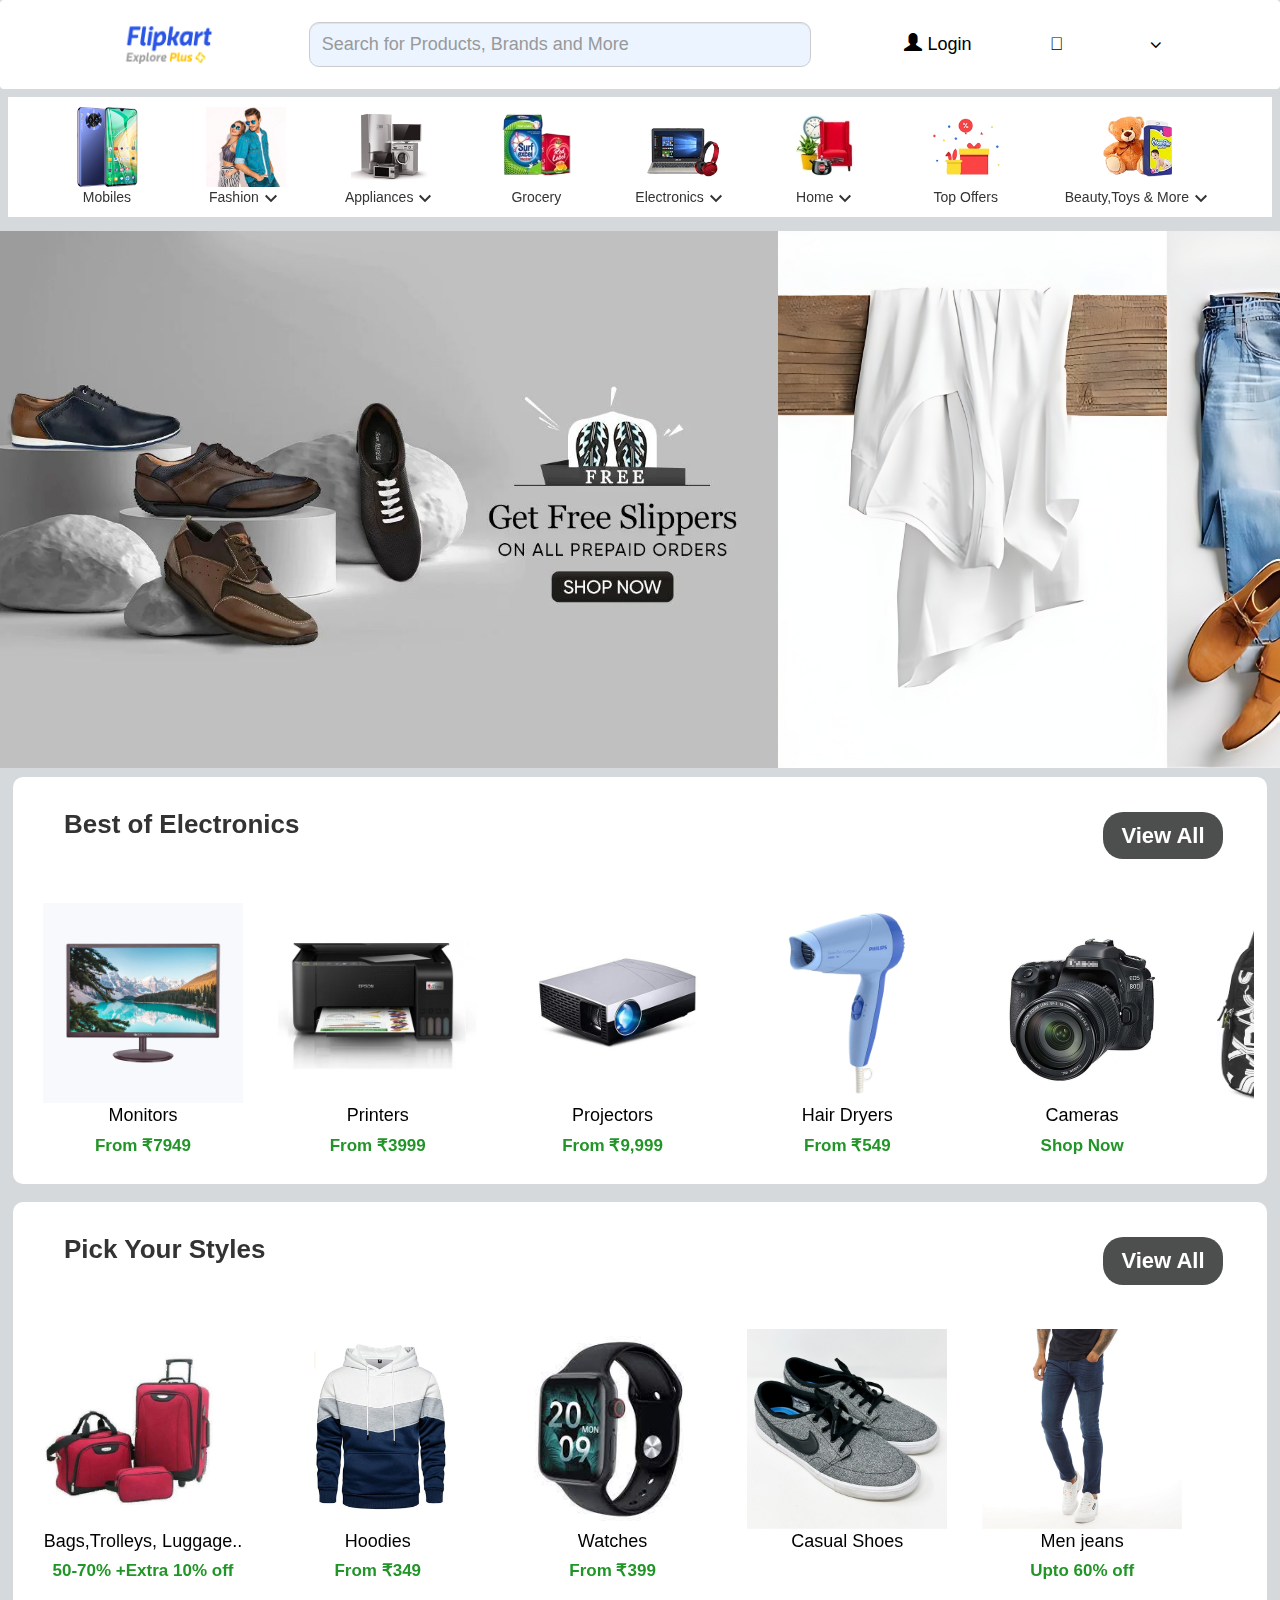
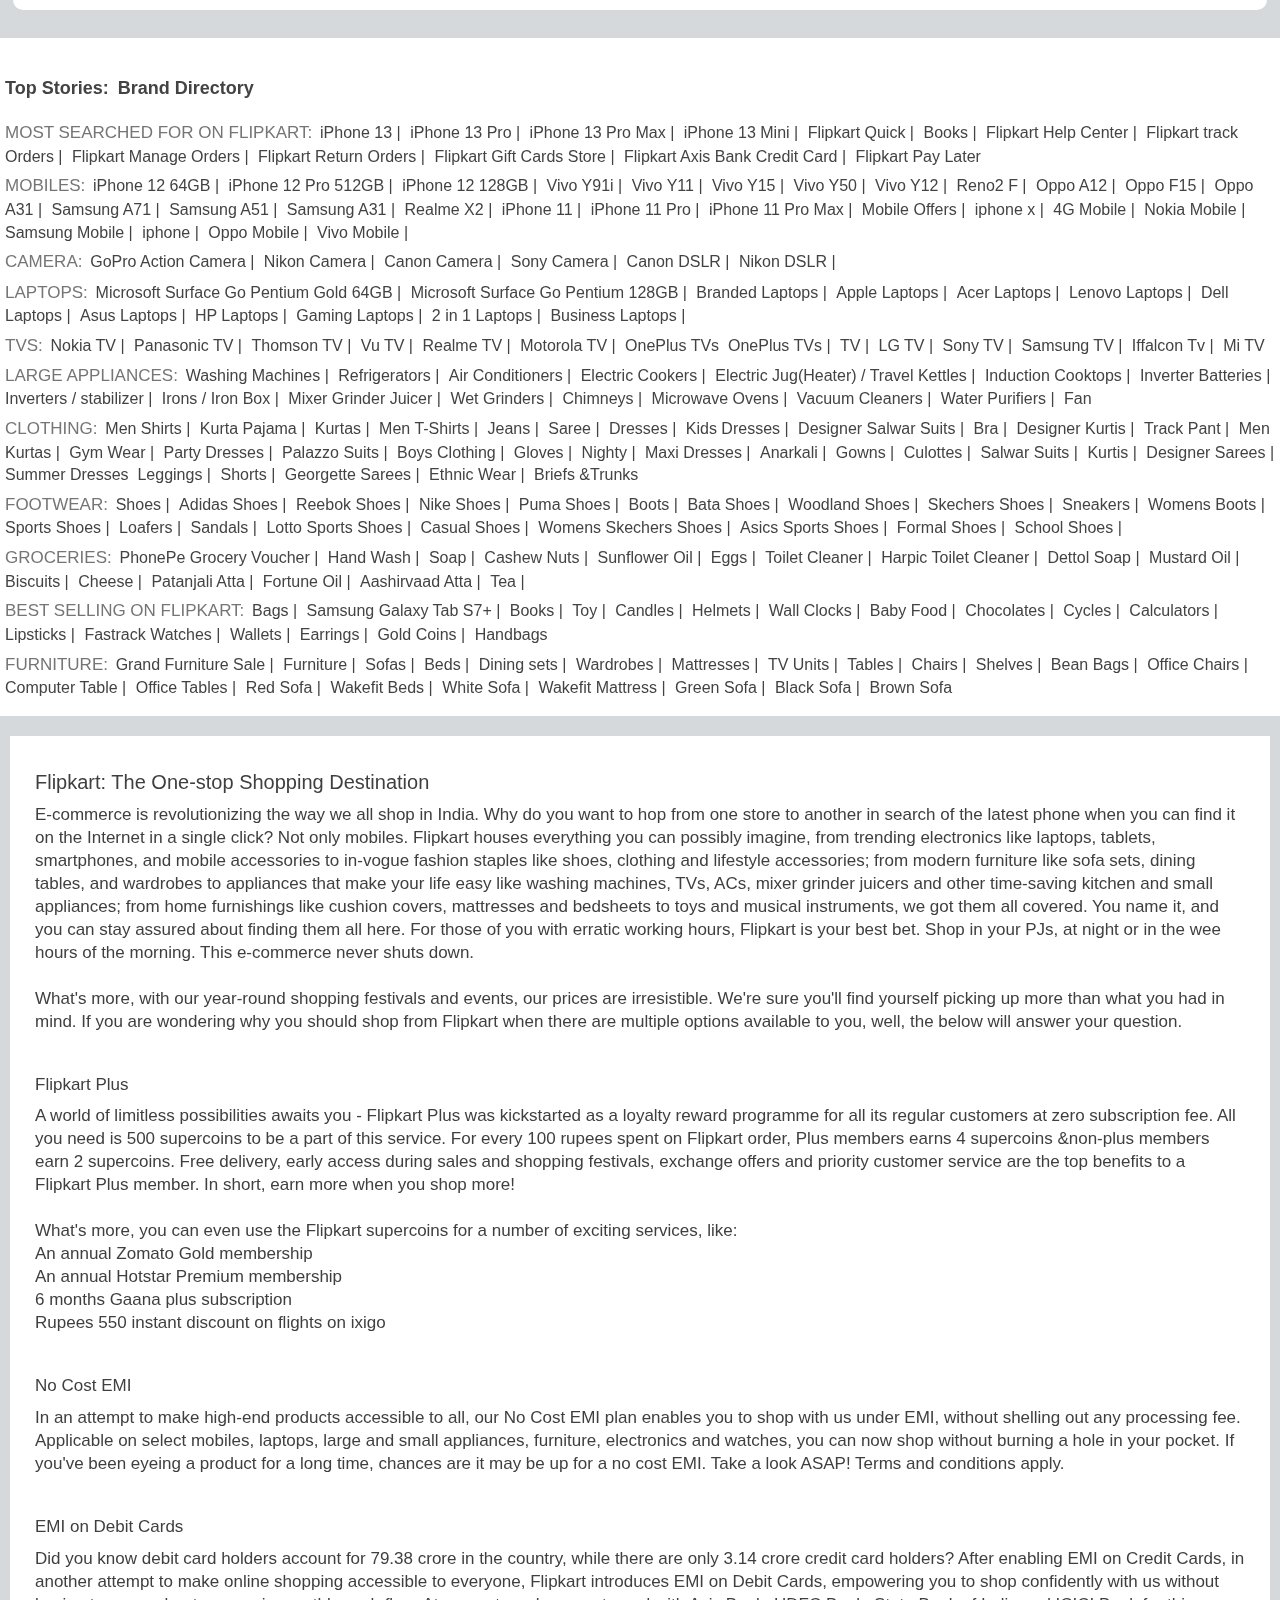
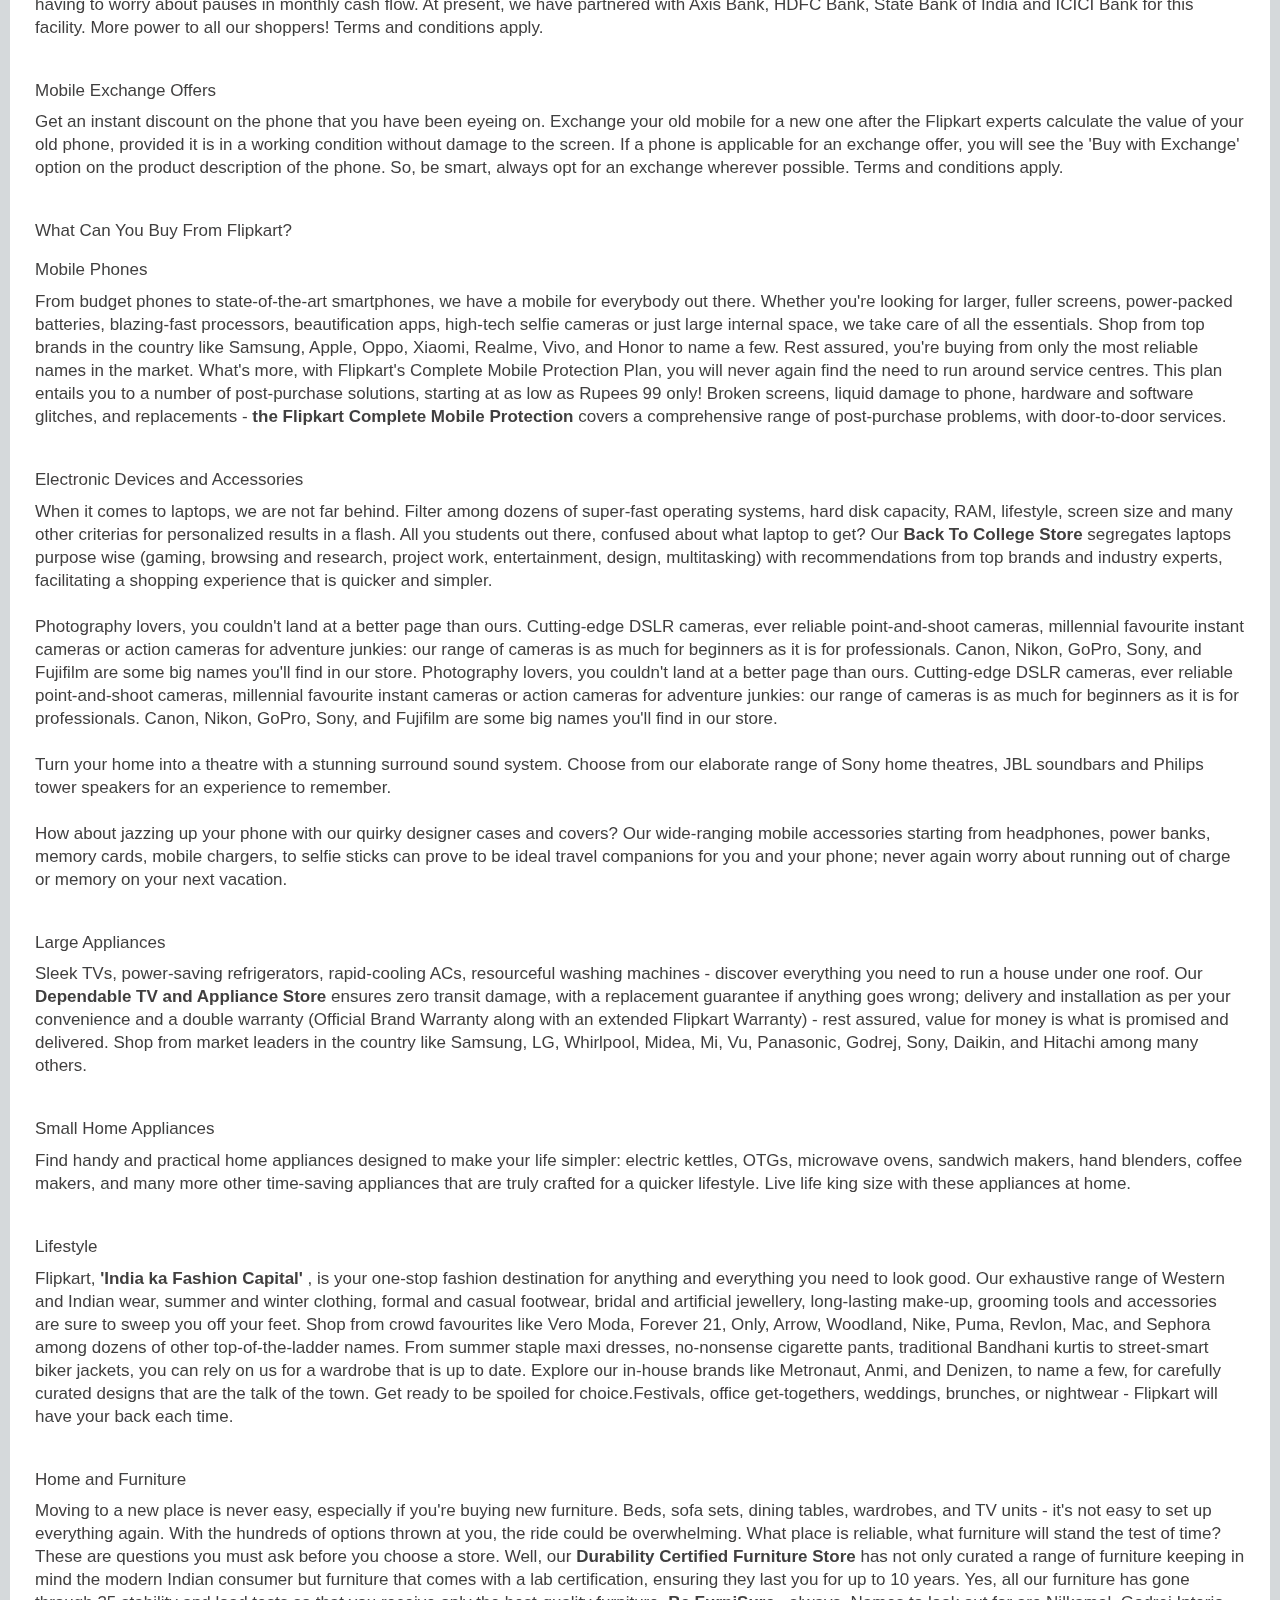
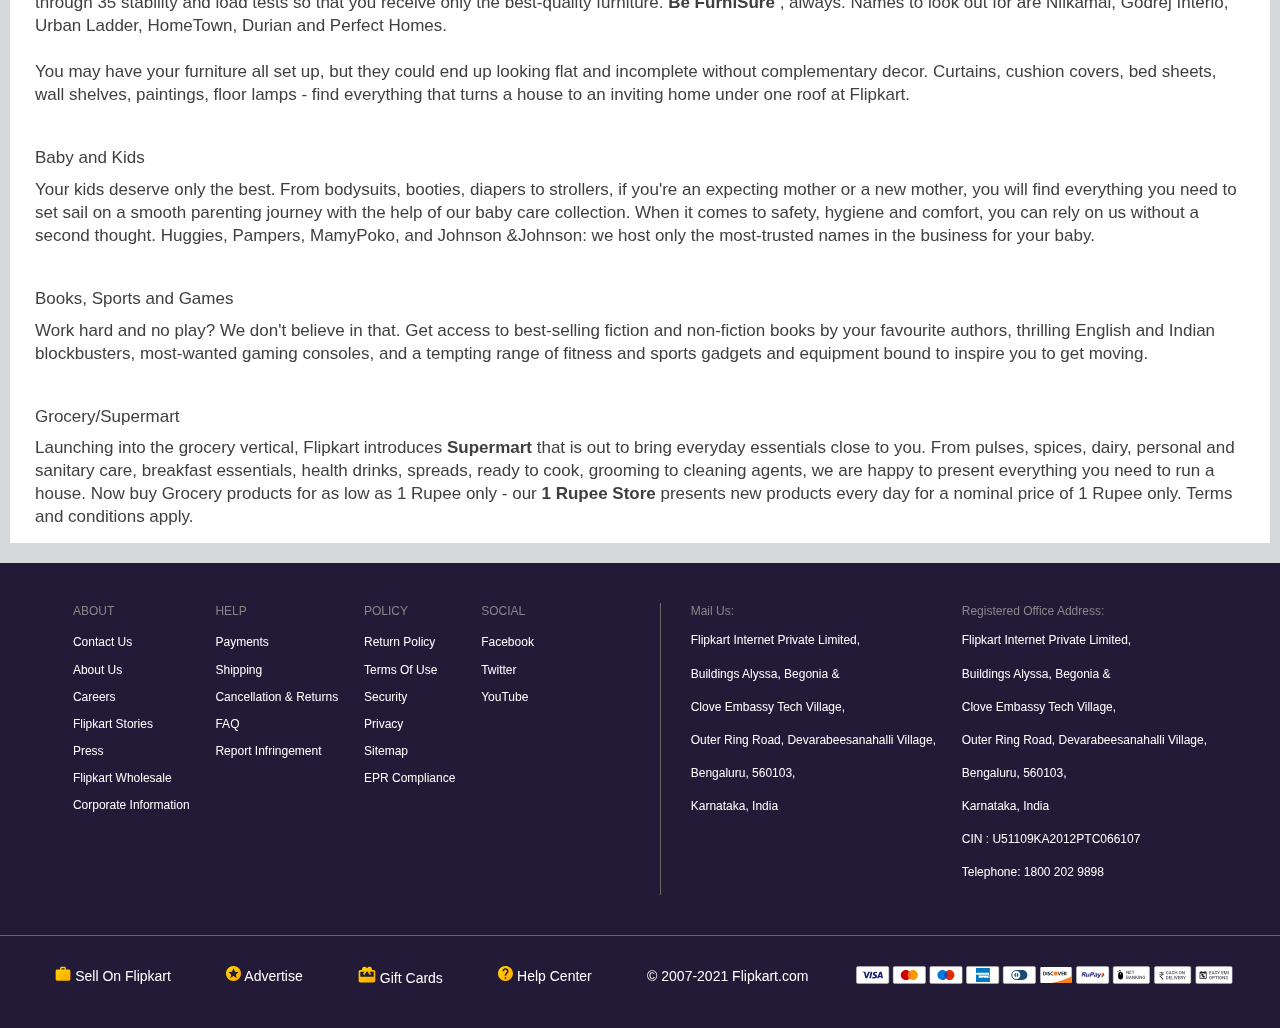
<file: Flipkart_clone_f/index.html>
<!DOCTYPE html>
<html lang="en">
<head>
    <meta charset="UTF-8">
    <meta http-equiv="X-UA-Compatible" content="IE=edge">
    <meta name="viewport" content="width=device-width, initial-scale=1.0">
    <link rel="stylesheet" href="https://cdnjs.cloudflare.com/ajax/libs/font-awesome/4.7.0/css/font-awesome.min.css">
    <link href="https://fonts.googleapis.com/icon?family=Material+Icons" rel="stylesheet">
    <link rel="preconnect" href="https://fonts.googleapis.com">
    <link rel="preconnect" href="https://fonts.gstatic.com" crossorigin>
    <link href="https://fonts.googleapis.com/css2?family=PT+Sans&display=swap" rel="stylesheet">
    <link rel="shortcut icon" href="https://static-assets-web.flixcart.com/batman-returns/batman-returns/p/images/logo_lite-cbb357.png" type="image/x-icon">
    <link rel="stylesheet" href="https://use.fontawesome.com/releases/v5.13.0/css/all.css" integrity="sha384-Bfad6CLCknfcloXFOyFnlgtENryhrpZCe29RTifKEixXQZ38WheV+i/6YWSzkz3V" crossorigin="anonymous" />
        <link rel="stylesheet" href="https://maxcdn.bootstrapcdn.com/bootstrap/3.4.1/css/bootstrap.min.css">
        <script src="https://ajax.googleapis.com/ajax/libs/jquery/3.7.1/jquery.min.js"></script>
        <script src="https://maxcdn.bootstrapcdn.com/bootstrap/3.4.1/js/bootstrap.min.js"></script>
    <link rel="stylesheet" href="css/navgtn.css">
    <link rel="stylesheet" href="css/menu.css">
    <link rel="stylesheet" href="css/slider.css">
    <link rel="stylesheet" href="css/content.css">
    <link rel="stylesheet" href="css/footer.css">
   
    <title>Online Shopping Site for Mobiles, Electronics, Fumiture, Grocery, Lifestyle, Books & More. Best Offers!</title>
</head>

<body>

    <nav>
        <div class="navbar" style="background-color: white;">
            <div class="logo">
                <img src="imgs/logo-main.png" alt="img" style="height: 50px; width: 97px;">
            </div>
            <div class="col-sm-5">
            <input type="text" class="form-control" list="datalistOptions" id="exampleDataLis" placeholder="Search for Products, Brands and More" style="background-color: rgba(113, 175, 255, 0.14); font-size: 18px; font-family:Arial, Helvetica, sans-serif; border-radius: 10px; height: 45px; "> 
                <datalist id="datalistOptions">
                    <option>T-Shirts</option>
                    <option value="smartphones"><a href="#phn"></a></option>
                    <option value="Bags"><a href="#bgs"></a></option>
                    <option value="Samsung"><a href="#smg"></a></option>
                    <option value="Leptop"><a href="#lpt"></a></option>
                </datalist>
            </div>
            <form action="login-signup.html">
              <button id="Login" class="login">
                <span class="glyphicon glyphicon-user"></span> Login
              </button>
            </form>
              <button id="Login" type="button" class="login"><span class="fas fa-shopping-cart" style="color: black;"></span></button>
            <div class="more">
                <button id="Login" type="button" class="login"><span class="fa fa-angle-down" style="color: black;"></span></button>
                <ul class="dropdown1">
                    <li><i class="material-icons">notifications</i>Notification Preference</li>
                    <li><i class="material-icons">attach_money</i>Sell on Flipkart</li>
                    <li><i class="material-icons">live_help</i>24/7 Customer Care</li>
                    <li><i class="material-icons">call_made</i>Advertise</li>
                    <li><i class="material-icons">file_download</i>Download App</li>
                </ul>
            </div> 
            

        </div>
    </nav>

<div class="linkmenu">
    
    <div class="mobiles">
        <img src="imgs/mobile.jpg" alt="Mobile  Pic">
        <p>Mobiles</p>
    </div>
    <div class="fashion">
        <div>
            <img src="imgs/fashion.jpg" alt="Clothes Pic">
        </div>
        <div class="dropdown-title">
            <div>
                <p>Fashion</p>
            </div>
            <div>
                <i class="material-icons icon2">keyboard_arrow_down</i>
            </div>
        </div>
        <div>
            <ul class="dropdown2">
                <li>Men's Top Wear</li>
                <li>Men's Botton Wear</li>
                <li>Women Ethnic</li>
                <li>Women Western</li>
            </ul>
        </div>
    </div>
    <div class="appliances">
        <div>
            <img src="imgs/appliances.jpg" alt="TV Pic">
        </div>
        <div class="dropdown-title">
            <div>
                <p>Appliances</p>
            </div>
            <div>
                <i class="material-icons">keyboard_arrow_down</i>
            </div>
        </div>
        <div>
            <ul class="dropdown5">
                <li>Televisions</li>
                <li>Washing Machines</li>
                <li>Airconditioners</li>
                <li>Refrigertaors</li>
            </ul>
        </div>
    </div>
    
    <div class="grocery">
        <img src="imgs/grocery.webp" alt="Detergent Pic">
        <p>Grocery</p>
    </div>
    <div class="electronics">
        <div>
            <img src="imgs/laptop.webp" alt="Laptop Pic">
        </div>
        <div class="dropdown-title">
            <div>
                <p>Electronics</p>
            </div>
            <div>
                <i class="material-icons">keyboard_arrow_down</i>
            </div>
        </div>
        <div>
            <ul class="dropdown3">
                <li>Audio</li>
                <li>Camera & Accessories</li>
                <li>Laptop & Desktops</li>
                <li>Gaming</li>
            </ul>
        </div>
    </div>
    <div class="home">
        <div>
            <img src="imgs/home.webp" alt="Sofa Pic">
        </div>
        <div class="dropdown-title">
            <div>
                <p>Home</p>
            </div>
            <div>
                <i class="material-icons">keyboard_arrow_down</i>
            </div>
        </div>
        <div>
            <ul class="dropdown4">
                <li>Home Furnishing</li>
                <li>Living Room</li>
                <li>Kitchen & Dining</li>
                <li>Home Decor</li>
            </ul>
        </div>
    </div>
    <div class="offers">
        <img src="imgs/top offers.webp" alt="Top Offers">
        <p>Top Offers</p>
    </div>
    <div class="toys">
        <div>
            <img src="imgs/toys.webp" alt="Toy Pic">
        </div>
        <div class="dropdown-title">
            <div>
                <p>Beauty,Toys & More</p>
            </div>
            <div>
                <i class="material-icons">keyboard_arrow_down</i>
            </div>
        </div>
        <div>
            <ul class="dropdown6">
                <li>Beauty & Personal Care</li>
                <li>Foods & Drinks</li>
                <li>Nutrition & Health Care</li>
                <li>Baby Care</li>
            </ul>
        </div>
    </div>
</div>

<div class="slider-container">
    <div class="slider">

    <img src="imgs/s2.jpg" alt="Image 1">     
    <img src="imgs/s3.jpg" alt="Image 2">      
    <img src="imgs/s4.jpg" alt="Image 3">      
    <img src="imgs/s5.jpg" alt="Image 4">
    <img src="imgs/s1.jpg" alt="Image 5">
    </div>

</div>

<div class="content">
    <div class="contenthead">
        <div class="contenthead">   
          <div>Best of Electronics</div>            
        </div>
        <a href="https://tinyurl.com/3jh6xujd" target="_blank" >
        <div class="viewallbtn">
            <button class="viewbtn">View All</button>
        </div>
        </a>
    </div>
<div class="offerrow">
    <div class="offerimg1">
        <a href="https://www.flipkart.com/search?q=monitor&otracker=search&otracker1=search&marketplace=FLIPKART&as-show=on&as=off" target="_blank" >
        <img src="imgs/monitors.jpg" alt="Product 2">
        <div class="offerimg-subtxt1">Monitors</div>
        <div class="offerimg-subtxt2">From ₹7949</div>
        </a>
    </div>
<div class="offerimg2">
    <a href="https://www.flipkart.com/search?q=printers&otracker=search&otracker1=search&marketplace=FLIPKART&as-show=off&as=off" target="_blank" >
    <img src="imgs/printers.webp" alt="Product 1">
    <div class="offerimg-subtxt1">Printers</div>
    <div class="offerimg-subtxt2">From ₹3999</div>
  </a>
</div>
<div class="offerimg3">
    <a href="https://www.flipkart.com/search?q=Projectors&otracker=search&otracker1=search&marketplace=FLIPKART&as-show=on&as=off" target="_blank" >
    <img src="imgs/projectors.jpg" alt="Product 5">
    <div class="offerimg-subtxt1">Projectors</div>
    <div class="offerimg-subtxt2">From ₹9,999</div>
    </a>
</div>
<div class="offerimg4">
    <a href="https://www.flipkart.com/search?q=Hair%20Dryers&otracker=search&otracker1=search&marketplace=FLIPKART&as-show=on&as=off" target="_blank" >
    <img src="imgs/hairdryers.png" alt="Product 6">
    <div class="offerimg-subtxt1">Hair Dryers</div>
    <div class="offerimg-subtxt2">From ₹549</div>
    </a>
</div>

<div class="offerimg5">
    <a href="https://www.flipkart.com/search?q=camara&otracker=search&otracker1=search&marketplace=FLIPKART&as-show=on&as=off" target="_blank" >
    <img src="imgs/cameras.webp" alt="Product 3">
    <div class="offerimg-subtxt1">Cameras</div>
    <div class="offerimg-subtxt2">Shop Now</div>
    </a>
</div>
<div class="offerimg6">
    <a href="https://www.flipkart.com/search?q=bags&otracker=search&otracker1=search&marketplace=FLIPKART&as-show=on&as=off" target="_blank" >
    <img src="imgs/bag2.webp" alt="Product 8">
    <div class="offerimg-subtxt1">bags</div>
    <div class="offerimg-subtxt2">from ₹599</div> 
    </a> 
</div>
<div class="offerimg7">
    <a href="https://www.flipkart.com/search?q=Best%20of%20Trimmers&otracker=search&otracker1=search&marketplace=FLIPKART&as-show=on&as=off" target="_blank" >
    <img src="imgs/shavers.jpg" alt="Product 4">
    <div class="offerimg-subtxt1">Best of Trimmers</div>
    <div class="offerimg-subtxt2">From ₹1649</div>
    </a>
</div>
</div>
</div>

<div class="content">
    <div class="contenthead">
        <div class="contenthead">
            <div id="box"> Pick Your Styles</div>
        </div>
            <a href="https://tinyurl.com/cv375nys" target="_blank" >
            <div class="viewallbtn">
                <button class="viewbtn">View All</button>
            </div>
            </a>
        </div>
<div class="offerrow">
<div class="offerimg1">
    <a href="https://www.flipkart.com/search?q=Bags%2CTrolleys%2C%20Luggage..&otracker=search&otracker1=search&marketplace=FLIPKART&as-show=off&as=off" target="_blank" >
    <img src="imgs/trolley.jpg" alt="Product 1">
    <div class="offerimg-subtxt1">Bags,Trolleys, Luggage..</div>
    <div class="offerimg-subtxt2">50-70% +Extra 10% off</div>
    </a>
</div>
<div class="offerimg2">
    <a href="https://www.flipkart.com/search?q=Hoodies&otracker=search&otracker1=search&marketplace=FLIPKART&as-show=on&as=off" target="_blank" >
    <img src="imgs/Sweatshirts.jpg" alt="Product 2">
    <div class="offerimg-subtxt1">Hoodies</div>
    <div class="offerimg-subtxt2">From ₹349</div>
    </a>
</div>
<div class="offerimg5">
    <a href="https://www.flipkart.com/search?q=Watches&otracker=search&otracker1=search&marketplace=FLIPKART&as-show=on&as=off" target="_blank" >
    <img src="imgs/Watches.jpeg" alt="Product 5">
    <div class="offerimg-subtxt1">Watches</div>
    <div class="offerimg-subtxt2">From ₹399</div>
    </a>
</div>
<div class="offerimg3">
    <a href="https://www.flipkart.com/search?q=Casual%20Shoes&otracker=search&otracker1=search&marketplace=FLIPKART&as-show=on&as=off" target="_blank" >
    <img src="imgs/casual shoes.jpg" alt="Product 3">
    <div class="offerimg-subtxt1">Casual Shoes</div>
    </a>
    
</div>
<div class="offerimg4">
    <a href="https://www.flipkart.com/search?q=Men%20jeans&otracker=search&otracker1=search&marketplace=FLIPKART&as-show=on&as=off" target="_blank" >
    <img src="imgs/Men jeans.jpg" alt="Product 4">
    <div class="offerimg-subtxt1">Men jeans</div>
    <div class="offerimg-subtxt2">Upto 60% off</div>
    </a>
</div>

</div>
</div>

 <div>
    <div class="main-bottom">
        <div class="row">
            <div class="bottom-box">
                <div class="stories">
                    <span>Top Stories:</span>
                    <a class="brands" href="">Brand Directory</a>
                </div>
                <div class="Items">
                    <span class="item-type">Most searched for on Flipkart: </span>
                    <a class="single-items" href="">iPhone 13 | </a>
                    <a class="single-items" href="">iPhone 13 Pro | </a>
                    <a class="single-items" href="">iPhone 13 Pro Max | </a>
                    <a class="single-items" href="">iPhone 13 Mini | </a>
                    <a class="single-items" href="">Flipkart Quick | </a>
                    <a class="single-items" href="">Books | </a>
                    <a class="single-items" href="">Flipkart Help Center | </a>
                    <a class="single-items" href="">Flipkart track Orders | </a>
                    <a class="single-items" href="">Flipkart Manage Orders | </a>
                    <a class="single-items" href="">Flipkart Return Orders | </a>
                    <a class="single-items" href="">Flipkart Gift Cards Store | </a>
                    <a class="single-items" href="">Flipkart Axis Bank Credit Card | </a>
                    <a class="single-items" href="">Flipkart Pay Later</a>
                </div>
                <div class="Items">
                    <span class="item-type">Mobiles: </span>
                    <a class="single-items" href="">iPhone 12 64GB | </a>
                    <a class="single-items" href="">iPhone 12 Pro 512GB | </a>
                    <a class="single-items" href="">iPhone 12 128GB | </a>
                    <a class="single-items" href="">Vivo Y91i | </a>
                    <a class="single-items" href="">Vivo Y11 | </a>
                    <a class="single-items" href="">Vivo Y15 | </a>
                    <a class="single-items" href="">Vivo Y50 | </a>
                    <a class="single-items" href="">Vivo Y12 | </a>
                    <a class="single-items" href="">Reno2 F | </a>
                    <a class="single-items" href="">Oppo A12 | </a>
                    <a class="single-items" href="">Oppo F15 | </a>
                    <a class="single-items" href="">Oppo A31 | </a>
                    <a class="single-items" href="">Samsung A71 | </a>
                    <a class="single-items" href="">Samsung A51 | </a>
                    <a class="single-items" href="">Samsung A31 | </a>
                    <a class="single-items" href="">Realme X2 | </a>
                    <a class="single-items" href="">iPhone 11 | </a>
                    <a class="single-items" href="">iPhone 11 Pro | </a>
                    <a class="single-items" href="">iPhone 11 Pro Max | </a>
                    <a class="single-items" href="">Mobile Offers | </a>
                    <a class="single-items" href="">iphone x | </a>
                    <a class="single-items" href="">4G Mobile | </a>
                    <a class="single-items" href="">Nokia Mobile | </a>
                    <a class="single-items" href="">Samsung Mobile | </a>
                    <a class="single-items" href="">iphone | </a>
                    <a class="single-items" href="">Oppo Mobile | </a>
                    <a class="single-items" href="">Vivo Mobile | </a>
                </div>
                <div class="Items">
                    <span class="item-type">Camera: </span>
                    <a class="single-items" href="">GoPro Action Camera | </a>
                    <a class="single-items" href="">Nikon Camera | </a>
                    <a class="single-items" href="">Canon Camera | </a>
                    <a class="single-items" href="">Sony Camera | </a>
                    <a class="single-items" href="">Canon DSLR | </a>
                    <a class="single-items" href="">Nikon DSLR | </a>
                </div>
                <div class="Items">
                    <span class="item-type">Laptops: </span>
                    <a class="single-items" href="">Microsoft Surface Go Pentium Gold 64GB | </a>
                    <a class="single-items" href="">Microsoft Surface Go Pentium 128GB | </a>
                    <a class="single-items" href="">Branded Laptops | </a>
                    <a class="single-items" href="">Apple Laptops | </a>
                    <a class="single-items" href="">Acer Laptops | </a>
                    <a class="single-items" href="">Lenovo Laptops | </a>
                    <a class="single-items" href="">Dell Laptops | </a>
                    <a class="single-items" href="">Asus Laptops | </a>
                    <a class="single-items" href="">HP Laptops | </a>
                    <a class="single-items" href="">Gaming Laptops | </a>
                    <a class="single-items" href="">2 in 1 Laptops | </a>
                    <a class="single-items" href="">Business Laptops | </a>
                </div>
                <div class="Items">
                    <span class="item-type">TVs: </span>
                    <a class="single-items" href="">Nokia TV | </a>
                    <a class="single-items" href="">Panasonic TV | </a>
                    <a class="single-items" href="">Thomson TV | </a>
                    <a class="single-items" href="">Vu TV | </a>
                    <a class="single-items" href="">Realme TV | </a>
                    <a class="single-items" href="">Motorola TV | </a>
                    <a class="single-items" href="">OnePlus TVs</a>
                    <a class="single-items" href="">OnePlus TVs | </a>
                    <a class="single-items" href="">TV | </a>
                    <a class="single-items" href="">LG TV | </a>
                    <a class="single-items" href="">Sony TV | </a>
                    <a class="single-items" href="">Samsung TV | </a>
                    <a class="single-items" href="">Iffalcon Tv | </a>
                    <a class="single-items" href="">Mi TV</a>
                </div>
                <div class="Items">
                    <span class="item-type">Large Appliances: </span>
                    <a class="single-items" href="">Washing Machines | </a>
                    <a class="single-items" href="">Refrigerators | </a>
                    <a class="single-items" href="">Air Conditioners | </a>
                    <a class="single-items" href="">Electric Cookers | </a>
                    <a class="single-items" href="">Electric Jug(Heater) / Travel Kettles | </a>
                    <a class="single-items" href="">Induction Cooktops | </a>
                    <a class="single-items" href="">Inverter Batteries | </a>
                    <a class="single-items" href="">Inverters / stabilizer | </a>
                    <a class="single-items" href="">Irons / Iron Box | </a>
                    <a class="single-items" href="">Mixer Grinder Juicer | </a>
                    <a class="single-items" href="">Wet Grinders | </a>
                    <a class="single-items" href="">Chimneys | </a>
                    <a class="single-items" href="">Microwave Ovens | </a>
                    <a class="single-items" href="">Vacuum Cleaners | </a>
                    <a class="single-items" href="">Water Purifiers | </a>
                    <a class="single-items" href="">Fan</a>
                </div>
                <div class="Items">
                    <span class="item-type">Clothing: </span>
                    <a class="single-items" href="">Men Shirts | </a>
                    <a class="single-items" href="">Kurta Pajama | </a>
                    <a class="single-items" href="">Kurtas | </a>
                    <a class="single-items" href="">Men T-Shirts | </a>
                    <a class="single-items" href="">Jeans | </a>
                    <a class="single-items" href="">Saree | </a>
                    <a class="single-items" href="">Dresses | </a>
                    <a class="single-items" href="">Kids Dresses | </a>
                    <a class="single-items" href="">Designer Salwar Suits | </a>
                    <a class="single-items" href="">Bra | </a>
                    <a class="single-items" href="">Designer Kurtis | </a>
                    <a class="single-items" href="">Track Pant | </a>
                    <a class="single-items" href="">Men Kurtas | </a>
                    <a class="single-items" href="">Gym Wear | </a>
                    <a class="single-items" href="">Party Dresses | </a>
                    <a class="single-items" href="">Palazzo Suits | </a>
                    <a class="single-items" href="">Boys Clothing | </a>
                    <a class="single-items" href="">Gloves | </a>
                    <a class="single-items" href="">Nighty | </a>
                    <a class="single-items" href="">Maxi Dresses | </a>
                    <a class="single-items" href="">Anarkali | </a>
                    <a class="single-items" href="">Gowns | </a>
                    <a class="single-items" href="">Culottes | </a>
                    <a class="single-items" href="">Salwar Suits | </a>
                    <a class="single-items" href="">Kurtis | </a>
                    <a class="single-items" href="">Designer Sarees | </a>
                    <a class="single-items" href="">Summer Dresses</a>
                    <a class="single-items" href="">Leggings | </a>
                    <a class="single-items" href="">Shorts | </a>
                    <a class="single-items" href="">Georgette Sarees | </a>
                    <a class="single-items" href="">Ethnic Wear | </a>
                    <a class="single-items" href="">Briefs &amp;Trunks</a>
                </div>
                <div class="Items">
                    <span class="item-type">Footwear: </span>
                    <a class="single-items" href="">Shoes | </a>
                    <a class="single-items" href="">Adidas Shoes | </a>
                    <a class="single-items" href="">Reebok Shoes | </a>
                    <a class="single-items" href="">Nike Shoes | </a>
                    <a class="single-items" href="">Puma Shoes | </a>
                    <a class="single-items" href="">Boots | </a>
                    <a class="single-items" href="">Bata Shoes | </a>
                    <a class="single-items" href="">Woodland Shoes | </a>
                    <a class="single-items" href="">Skechers Shoes | </a>
                    <a class="single-items" href="">Sneakers | </a>
                    <a class="single-items" href="">Womens Boots | </a>
                    <a class="single-items" href="">Sports Shoes | </a>
                    <a class="single-items" href="">Loafers | </a>
                    <a class="single-items" href="">Sandals | </a>
                    <a class="single-items" href="">Lotto Sports Shoes | </a>
                    <a class="single-items" href="">Casual Shoes | </a>
                    <a class="single-items" href="">Womens Skechers Shoes | </a>
                    <a class="single-items" href="">Asics Sports Shoes | </a>
                    <a class="single-items" href="">Formal Shoes | </a>
                    <a class="single-items" href="">School Shoes | </a>
                </div>
                <div class="Items">
                    <span class="item-type">Groceries: </span>
                    <a class="single-items" href="">PhonePe Grocery Voucher | </a>
                    <a class="single-items" href="">Hand Wash | </a>
                    <a class="single-items" href="">Soap | </a>
                    <a class="single-items" href="">Cashew Nuts | </a>
                    <a class="single-items" href="">Sunflower Oil | </a>
                    <a class="single-items" href="">Eggs | </a>
                    <a class="single-items" href="">Toilet Cleaner | </a>
                    <a class="single-items" href="">Harpic Toilet Cleaner | </a>
                    <a class="single-items" href="">Dettol Soap | </a>
                    <a class="single-items" href="">Mustard Oil | </a>
                    <a class="single-items" href="">Biscuits | </a>
                    <a class="single-items" href="">Cheese | </a>
                    <a class="single-items" href="">Patanjali Atta | </a>
                    <a class="single-items" href="">Fortune Oil | </a>
                    <a class="single-items" href="">Aashirvaad Atta | </a>
                    <a class="single-items" href="">Tea | </a>
                </div>
                <div class="Items">
                    <span class="item-type">Best Selling on Flipkart: </span>
                    <a class="single-items" href="">Bags | </a>
                    <a class="single-items" href="">Samsung Galaxy Tab S7+ | </a>
                    <a class="single-items" href="">Books | </a>
                    <a class="single-items" href="">Toy | </a>
                    <a class="single-items" href="">Candles | </a>
                    <a class="single-items" href="">Helmets | </a>
                    <a class="single-items" href="">Wall Clocks | </a>
                    <a class="single-items" href="">Baby Food | </a>
                    <a class="single-items" href="">Chocolates | </a>
                    <a class="single-items" href="">Cycles | </a>
                    <a class="single-items" href="">Calculators | </a>
                    <a class="single-items" href="">Lipsticks | </a>
                    <a class="single-items" href="">Fastrack Watches | </a>
                    <a class="single-items" href="">Wallets | </a>
                    <a class="single-items" href="">Earrings | </a>
                    <a class="single-items" href="">Gold Coins | </a>
                    <a class="single-items" href="">Handbags</a>
                </div>
                <div class="Items">
                    <span class="item-type">Furniture: </span>
                    <a class="single-items" href="">Grand Furniture Sale | </a>
                    <a class="single-items" href="">Furniture | </a>
                    <a class="single-items" href="">Sofas | </a>
                    <a class="single-items" href="">Beds | </a>
                    <a class="single-items" href="">Dining sets | </a>
                    <a class="single-items" href="">Wardrobes | </a>
                    <a class="single-items" href="">Mattresses | </a>
                    <a class="single-items" href="">TV Units | </a>
                    <a class="single-items" href="">Tables | </a>
                    <a class="single-items" href="">Chairs | </a>
                    <a class="single-items" href="">Shelves | </a>
                    <a class="single-items" href="">Bean Bags | </a>
                    <a class="single-items" href="">Office Chairs | </a>
                    <a class="single-items" href="">Computer Table | </a>
                    <a class="single-items" href="">Office Tables | </a>
                    <a class="single-items" href="">Red Sofa | </a>
                    <a class="single-items" href="">Wakefit Beds | </a>
                    <a class="single-items" href="">White Sofa | </a>
                    <a class="single-items" href="">Wakefit Mattress | </a>
                    <a class="single-items" href="">Green Sofa | </a>
                    <a class="single-items" href="">Black Sofa | </a>
                    <a class="single-items" href="">Brown Sofa </a>
                </div>
            </div>
        </div>
        <div class="Policies">
            <div class="bottom1">
                <div class="bottom2">
                    <div>
                        <h1>Flipkart: The One-stop Shopping Destination</h1>
                        E-commerce is revolutionizing the way we all shop in India. Why do you want to hop from one
                        store to another in search of the latest phone when you can find it on the Internet in a
                        single click? Not only mobiles. Flipkart houses everything you can possibly imagine, from
                        trending electronics like laptops, tablets, smartphones, and mobile accessories to in-vogue
                        fashion staples like shoes, clothing and lifestyle accessories; from modern furniture like
                        sofa sets, dining tables, and wardrobes to appliances that make your life easy like washing
                        machines, TVs, ACs, mixer grinder juicers and other time-saving kitchen and small
                        appliances; from home furnishings like cushion covers, mattresses and bedsheets to toys and
                        musical instruments, we got them all covered. You name it, and you can stay assured about
                        finding them all here. For those of you with erratic working hours, Flipkart is your best
                        bet. Shop in your PJs, at night or in the wee hours of the morning. This e-commerce never
                        shuts down. <br>
                        <br>
                        What's more, with our year-round shopping festivals and events, our prices are irresistible.
                        We're sure you'll find yourself picking up more than what you had in mind. If you are
                        wondering why you should shop from Flipkart when there are multiple options available to
                        you, well, the below will answer your question. <br>
                        <br>
                        <h2>Flipkart Plus</h2>
                        A world of limitless possibilities awaits you - Flipkart Plus was kickstarted as a loyalty
                        reward programme for all its regular customers at zero subscription fee. All you need is 500
                        supercoins to be a part of this service. For every 100 rupees spent on Flipkart order, Plus
                        members earns 4 supercoins &non-plus members earn 2 supercoins. Free delivery, early access
                        during sales and shopping festivals, exchange offers and priority customer service are the
                        top benefits to a Flipkart Plus member. In short, earn more when you shop more! <br>
                        <br>
                        What's more, you can even use the Flipkart supercoins for a number of exciting services,
                        like:<br>
                        An annual Zomato Gold membership<br>
                        An annual Hotstar Premium membership<br>
                        6 months Gaana plus subscription<br>
                        Rupees 550 instant discount on flights on ixigo<br>
                        <br>
                        <h2>No Cost EMI</h2>
                        In an attempt to make high-end products accessible to all, our No Cost EMI plan enables you
                        to shop with us under EMI, without shelling out any processing fee. Applicable on select
                        mobiles, laptops, large and small appliances, furniture, electronics and watches, you can
                        now shop without burning a hole in your pocket. If you've been eyeing a product for a long
                        time, chances are it may be up for a no cost EMI. Take a look ASAP! Terms and conditions
                        apply.<br>
                        <br>
                        <h2>EMI on Debit Cards</h2>
                        Did you know debit card holders account for 79.38 crore in the country, while there are only
                        3.14 crore credit card holders? After enabling EMI on Credit Cards, in another attempt to
                        make online shopping accessible to everyone, Flipkart introduces EMI on Debit Cards,
                        empowering you to shop confidently with us without having to worry about pauses in monthly
                        cash flow. At present, we have partnered with Axis Bank, HDFC Bank, State Bank of India and
                        ICICI Bank for this facility. More power to all our shoppers! Terms and conditions apply.
                        <br>
                        <br>
                        <h2>Mobile Exchange Offers</h2>
                        Get an instant discount on the phone that you have been eyeing on. Exchange your old mobile
                        for a new one after the Flipkart experts calculate the value of your old phone, provided it
                        is in a working condition without damage to the screen. If a phone is applicable for an
                        exchange offer, you will see the 'Buy with Exchange' option on the product description of
                        the phone. So, be smart, always opt for an exchange wherever possible. Terms and conditions
                        apply. <br>
                        <br>
                        <h2>What Can You Buy From Flipkart?</h2>
                        <h2>Mobile Phones</h2>
                        From budget phones to state-of-the-art smartphones, we have a mobile for everybody out
                        there. Whether you're looking for larger, fuller screens, power-packed batteries,
                        blazing-fast processors, beautification apps, high-tech selfie cameras or just large
                        internal space, we take care of all the essentials. Shop from top brands in the country like
                        Samsung, Apple, Oppo, Xiaomi, Realme, Vivo, and Honor to name a few. Rest assured, you're
                        buying from only the most reliable names in the market. What's more, with Flipkart's
                        Complete Mobile Protection Plan, you will never again find the need to run around service
                        centres. This plan entails you to a number of post-purchase solutions, starting at as low as
                        Rupees 99 only! Broken screens, liquid damage to phone, hardware and software glitches, and
                        replacements - <b>the Flipkart Complete Mobile Protection</b>
                        covers a comprehensive range of post-purchase problems, with door-to-door services. <br>
                        <br>
                        <h2>Electronic Devices and Accessories</h2>
                        When it comes to laptops, we are not far behind. Filter among dozens of super-fast operating
                        systems, hard disk capacity, RAM, lifestyle, screen size and many other criterias for
                        personalized results in a flash. All you students out there, confused about what laptop to
                        get? Our <b>Back To College Store</b>
                        segregates laptops purpose wise (gaming, browsing and research, project work, entertainment,
                        design, multitasking) with recommendations from top brands and industry experts,
                        facilitating a shopping experience that is quicker and simpler.<br>
                        <br>
                        Photography lovers, you couldn't land at a better page than ours. Cutting-edge DSLR cameras,
                        ever reliable point-and-shoot cameras, millennial favourite instant cameras or action
                        cameras for adventure junkies: our range of cameras is as much for beginners as it is for
                        professionals. Canon, Nikon, GoPro, Sony, and Fujifilm are some big names you'll find in our
                        store. Photography lovers, you couldn't land at a better page than ours. Cutting-edge DSLR
                        cameras, ever reliable point-and-shoot cameras, millennial favourite instant cameras or
                        action cameras for adventure junkies: our range of cameras is as much for beginners as it is
                        for professionals. Canon, Nikon, GoPro, Sony, and Fujifilm are some big names you'll find in
                        our store. <br>
                        <br>
                        Turn your home into a theatre with a stunning surround sound system. Choose from our
                        elaborate range of Sony home theatres, JBL soundbars and Philips tower speakers for an
                        experience to remember.<br>
                        <br>
                        How about jazzing up your phone with our quirky designer cases and covers? Our wide-ranging
                        mobile accessories starting from headphones, power banks, memory cards, mobile chargers, to
                        selfie sticks can prove to be ideal travel companions for you and your phone; never again
                        worry about running out of charge or memory on your next vacation.<br>
                        <br>
                        <h2>Large Appliances</h2>
                        Sleek TVs, power-saving refrigerators, rapid-cooling ACs, resourceful washing machines -
                        discover everything you need to run a house under one roof. Our <b>Dependable TV and
                            Appliance Store</b>
                        ensures zero transit damage, with a replacement guarantee if anything goes wrong; delivery
                        and installation as per your convenience and a double warranty (Official Brand Warranty
                        along with an extended Flipkart Warranty) - rest assured, value for money is what is
                        promised and delivered. Shop from market leaders in the country like Samsung, LG, Whirlpool,
                        Midea, Mi, Vu, Panasonic, Godrej, Sony, Daikin, and Hitachi among many others. <br>
                        <br>
                        <h2>Small Home Appliances</h2>
                        Find handy and practical home appliances designed to make your life simpler: electric
                        kettles, OTGs, microwave ovens, sandwich makers, hand blenders, coffee makers, and many more
                        other time-saving appliances that are truly crafted for a quicker lifestyle. Live life king
                        size with these appliances at home.<br>
                        <br>
                        <h2>Lifestyle</h2>
                        Flipkart, <b>'India ka Fashion Capital'</b>
                        , is your one-stop fashion destination for anything and everything you need to look good.
                        Our exhaustive range of Western and Indian wear, summer and winter clothing, formal and
                        casual footwear, bridal and artificial jewellery, long-lasting make-up, grooming tools and
                        accessories are sure to sweep you off your feet. Shop from crowd favourites like Vero Moda,
                        Forever 21, Only, Arrow, Woodland, Nike, Puma, Revlon, Mac, and Sephora among dozens of
                        other top-of-the-ladder names. From summer staple maxi dresses, no-nonsense cigarette pants,
                        traditional Bandhani kurtis to street-smart biker jackets, you can rely on us for a wardrobe
                        that is up to date. Explore our in-house brands like Metronaut, Anmi, and Denizen, to name a
                        few, for carefully curated designs that are the talk of the town. Get ready to be spoiled
                        for choice.Festivals, office get-togethers, weddings, brunches, or nightwear - Flipkart will
                        have your back each time.<br>
                        <br>
                        <h2>Home and Furniture</h2>
                        Moving to a new place is never easy, especially if you're buying new furniture. Beds, sofa
                        sets, dining tables, wardrobes, and TV units - it's not easy to set up everything again.
                        With the hundreds of options thrown at you, the ride could be overwhelming. What place is
                        reliable, what furniture will stand the test of time? These are questions you must ask
                        before you choose a store. Well, our <b>Durability Certified Furniture Store</b>
                        has not only curated a range of furniture keeping in mind the modern Indian consumer but
                        furniture that comes with a lab certification, ensuring they last you for up to 10 years.
                        Yes, all our furniture has gone through 35 stability and load tests so that you receive only
                        the best-quality furniture. <b>Be FurniSure</b>
                        , always. Names to look out for are Nilkamal, Godrej Interio, Urban Ladder, HomeTown, Durian
                        and Perfect Homes. <br>
                        <br>
                        You may have your furniture all set up, but they could end up looking flat and incomplete
                        without complementary decor. Curtains, cushion covers, bed sheets, wall shelves, paintings,
                        floor lamps - find everything that turns a house to an inviting home under one roof at
                        Flipkart. <br>
                        <br>
                        <h2>Baby and Kids</h2>
                        Your kids deserve only the best. From bodysuits, booties, diapers to strollers, if you're an
                        expecting mother or a new mother, you will find everything you need to set sail on a smooth
                        parenting journey with the help of our baby care collection. When it comes to safety,
                        hygiene and comfort, you can rely on us without a second thought. Huggies, Pampers,
                        MamyPoko, and Johnson &Johnson: we host only the most-trusted names in the business for your
                        baby.<br>
                        <br>
                        <h2>Books, Sports and Games</h2>
                        Work hard and no play? We don't believe in that. Get access to best-selling fiction and
                        non-fiction books by your favourite authors, thrilling English and Indian blockbusters,
                        most-wanted gaming consoles, and a tempting range of fitness and sports gadgets and
                        equipment bound to inspire you to get moving. <br>
                        <br>
                        <h2>Grocery/Supermart</h2>
                        Launching into the grocery vertical, Flipkart introduces <b>Supermart</b>
                        that is out to bring everyday essentials close to you. From pulses, spices, dairy, personal
                        and sanitary care, breakfast essentials, health drinks, spreads, ready to cook, grooming to
                        cleaning agents, we are happy to present everything you need to run a house. Now buy Grocery
                        products for as low as 1 Rupee only - our <b>1 Rupee Store</b>
                        presents new products every day for a nominal price of 1 Rupee only. Terms and conditions
                        apply.
                    </div>
                </div>
            </div>
        </div>
    </div>
</div>

 <footer>
    <div class="footer">
        <div class="F-row-1">
            <div class="F-column-1">
                <div class="F-heading">
                    <p>ABOUT</p>
                </div>
                <div class="F-list">
                    <a href="#">Contact Us</a>
                    <a href="#">About Us</a>
                    <a href="#">Careers</a>
                    <a href="#">Flipkart Stories</a>
                    <a href="#">Press</a>
                    <a href="#">Flipkart Wholesale</a>
                    <a href="#">Corporate Information</a>
                </div>
            </div>
            <div class="F-column-2">
                <div class="F-heading">
                    <p>HELP</p>
                </div>
                <div class="F-list">
                    <a href="#">Payments</a>
                    <a href="#">Shipping</a>
                    <a href="#">Cancellation & Returns</a>
                    <a href="#">FAQ</a>
                    <a href="#">Report Infringement</a>
                </div>
            </div>

            <div class="F-column-3">
                <div class="F-heading">
                    <p>POLICY</p>
                </div>
                <div class="F-list">
                    <a href="#">Return Policy</a>
                    <a href="#">Terms Of Use</a>
                    <a href="#">Security</a>
                    <a href="#">Privacy</a>
                    <a href="#">Sitemap</a>
                    <a href="#">EPR Compliance</a>
                </div>
            </div>
            <div class="F-column-4">
                <div class="F-heading">
                    <p>SOCIAL</p>
                </div>
                <div class="F-list">
                    <a href="#">Facebook</a>
                    <a href="#">Twitter</a>
                    <a href="#">YouTube</a>
                </div>
            </div>
            <div class="F-column-5">
                <div class="F-heading">
                    <p>Mail Us:</p>
                </div>
                <div class="F-list">
                    <p>Flipkart Internet Private Limited,
                    <p>Buildings Alyssa, Begonia &</p>
                    <p>Clove Embassy Tech Village,</p>
                    <p>Outer Ring Road, Devarabeesanahalli Village,</p>
                    <p>Bengaluru, 560103,</p>
                    <p>Karnataka, India</p>
                </div>
            </div>
            <div class="F-column-6">
                <div class="F-heading">
                    <p>Registered Office Address:</p>
                </div>
                <div class="F-list-address">
                    <p>Flipkart Internet Private Limited,
                    <p>Buildings Alyssa, Begonia &</p>
                    <p>Clove Embassy Tech Village,</p>
                    <p>Outer Ring Road, Devarabeesanahalli Village,</p>
                    <p>Bengaluru, 560103,</p>
                    <p>Karnataka, India</p>
                    <p>CIN : U51109KA2012PTC066107</p>
                    <p>Telephone: 1800 202 9898</p>
                </div>
            </div>
        </div>
        <div class="F-row-2">
            <div class="F-row2-column">
                <p>
                    <svg xmlns="http://www.w3.org/2000/svg" width="16" height="15" viewBox="0 0 16 15">
                        <defs>
                            <linearGradient id="a" x1="0%" x2="86.876%" y1="0%" y2="80.202%">
                                <stop offset="0%" stop-color="#FFD800" />
                                <stop offset="100%" stop-color="#FFAF00" />
                            </linearGradient>
                        </defs>
                        <g fill="none" fill-rule="evenodd">
                            <path d="M-2-2h20v20H-2z" />
                            <path fill="url(#a)" fill-rule="nonzero"
                                d="M15.93 5.614h-2.948V4.14c0-.818-.655-1.473-1.473-1.473H8.56c-.817 0-1.473.655-1.473 1.473v1.474H4.14c-.818 0-1.466.656-1.466 1.474l-.007 8.105c0 .818.655 1.474 1.473 1.474h11.79c.818 0 1.474-.656 1.474-1.474V7.088c0-.818-.656-1.474-1.474-1.474zm-4.421 0H8.56V4.14h2.948v1.474z"
                                transform="translate(-2 -2)" />
                        </g>
                    </svg>
                    Sell On Flipkart
                </p>
            </div>
            <div class="F-row2-column">
                <p>
                    <svg xmlns="http://www.w3.org/2000/svg" width="15" height="15" viewBox="0 0 15 15">
                        <defs>
                            <linearGradient id="a" x1="0%" x2="86.876%" y1="0%" y2="80.202%">
                                <stop offset="0%" stop-color="#FFD800" />
                                <stop offset="100%" stop-color="#FFAF00" />
                            </linearGradient>
                        </defs>
                        <g fill="none" fill-rule="evenodd">
                            <path d="M-3-3h20v20H-3z" />
                            <path fill="url(#a)" fill-rule="nonzero"
                                d="M10.492 3C6.353 3 3 6.36 3 10.5c0 4.14 3.353 7.5 7.492 7.5C14.64 18 18 14.64 18 10.5 18 6.36 14.64 3 10.492 3zm3.18 12L10.5 13.088 7.327 15l.84-3.607L5.37 8.97l3.69-.315L10.5 5.25l1.44 3.398 3.69.315-2.798 2.422.84 3.615z"
                                transform="translate(-3 -3)" />
                        </g>
                    </svg>
                    Advertise
                </p>
            </div>
            <div class="F-row2-column">
                <p>
                    <svg xmlns="http://www.w3.org/2000/svg" width="18" height="17" viewBox="0 0 18 17">
                        <defs>
                            <linearGradient id="a" x1="0%" x2="86.876%" y1="0%" y2="80.202%">
                                <stop offset="0%" stop-color="#FFD800" />
                                <stop offset="100%" stop-color="#FFAF00" />
                            </linearGradient>
                        </defs>
                        <g fill="none" fill-rule="evenodd">
                            <path d="M-1-1h20v20H-1z" />
                            <path fill="url(#a)" fill-rule="nonzero"
                                d="M16.667 5H14.85c.092-.258.15-.542.15-.833a2.497 2.497 0 0 0-4.583-1.375L10 3.35l-.417-.567A2.51 2.51 0 0 0 7.5 1.667a2.497 2.497 0 0 0-2.5 2.5c0 .291.058.575.15.833H3.333c-.925 0-1.658.742-1.658 1.667l-.008 9.166A1.66 1.66 0 0 0 3.333 17.5h13.334a1.66 1.66 0 0 0 1.666-1.667V6.667A1.66 1.66 0 0 0 16.667 5zm0 6.667H3.333v-5h4.234L5.833 9.025l1.35.975 1.984-2.7L10 6.167l.833 1.133 1.984 2.7 1.35-.975-1.734-2.358h4.234v5z"
                                transform="translate(-1 -1)" />
                        </g>
                    </svg>
                    Gift Cards
                </p>
            </div>
            <div class="F-row2-column">
                <p>
                    <svg xmlns="http://www.w3.org/2000/svg" width="15" height="15" viewBox="0 0 15 15">
                        <defs>
                            <linearGradient id="a" x1="0%" x2="86.876%" y1="0%" y2="80.202%">
                                <stop offset="0%" stop-color="#FFD800" />
                                <stop offset="100%" stop-color="#FFAF00" />
                            </linearGradient>
                        </defs>
                        <g fill="none" fill-rule="evenodd">
                            <path d="M-2-3h20v20H-2z" />
                            <path fill="url(#a)" fill-rule="nonzero"
                                d="M9.5 3C5.36 3 2 6.36 2 10.5 2 14.64 5.36 18 9.5 18c4.14 0 7.5-3.36 7.5-7.5C17 6.36 13.64 3 9.5 3zm.75 12.75h-1.5v-1.5h1.5v1.5zm1.553-5.813l-.676.69c-.54.548-.877.998-.877 2.123h-1.5v-.375c0-.825.338-1.575.877-2.123l.93-.945c.278-.27.443-.645.443-1.057 0-.825-.675-1.5-1.5-1.5S8 7.425 8 8.25H6.5a3 3 0 1 1 6 0c0 .66-.27 1.26-.697 1.688z"
                                transform="translate(-2 -3)" />
                        </g>
                    </svg>
                    Help Center
                </p>
            </div>
            <div class="F-row2-column">
                <p>© 2007-2021 Flipkart.com</p>
            </div>
            <svg class="Payment-Method" width="377" height="18" viewBox="0 0 377 18" fill="none"
                xmlns="http://www.w3.org/2000/svg">
                <path
                    d="M375 0.669922H341C340.735 0.669922 340.48 0.775279 340.293 0.962815C340.105 1.15035 340 1.40471 340 1.66992V16.3299C340 16.5951 340.105 16.8495 340.293 17.037C340.48 17.2246 340.735 17.3299 341 17.3299H375C375.265 17.3299 375.52 17.2246 375.707 17.037C375.895 16.8495 376 16.5951 376 16.3299V1.66992C376 1.40471 375.895 1.15035 375.707 0.962815C375.52 0.775279 375.265 0.669922 375 0.669922V0.669922Z"
                    fill="white" stroke="#E0E0E0" stroke-width="0.67" />
                <path
                    d="M355.25 6.81002H353.93V7.81002H355.47V8.25002H353.38V5.00002H355.45V5.45002H353.93V6.34002H355.25V6.81002ZM357.71 7.49002H356.47L356.21 8.23002H355.64L356.85 5.00002H357.34L358.55 8.20002H358L357.71 7.49002ZM356.63 7.00002H357.56L357.09 5.67002L356.63 7.00002ZM360.63 7.37002C360.633 7.30709 360.62 7.2444 360.594 7.18706C360.568 7.12971 360.529 7.07933 360.48 7.04002C360.315 6.93811 360.137 6.86063 359.95 6.81002C359.731 6.75461 359.522 6.66698 359.33 6.55002C359.201 6.48147 359.093 6.37928 359.017 6.25429C358.941 6.1293 358.901 5.98615 358.9 5.84002C358.897 5.71641 358.924 5.59392 358.978 5.48264C359.032 5.37136 359.111 5.27449 359.21 5.20002C359.443 5.04698 359.722 4.97657 360 5.00002C360.203 4.99611 360.404 5.03709 360.59 5.12002C360.761 5.19814 360.906 5.32292 361.01 5.48002C361.11 5.62741 361.162 5.80193 361.16 5.98002H360.6C360.605 5.90705 360.594 5.83379 360.566 5.76608C360.538 5.69837 360.495 5.63808 360.44 5.59002C360.379 5.53624 360.307 5.49525 360.23 5.46949C360.153 5.44373 360.071 5.43371 359.99 5.44002C359.84 5.43119 359.692 5.47351 359.57 5.56002C359.521 5.59933 359.481 5.64971 359.455 5.70706C359.429 5.7644 359.417 5.82709 359.42 5.89002C359.423 5.9473 359.439 6.00315 359.467 6.05337C359.494 6.1036 359.533 6.1469 359.58 6.18002C359.748 6.28283 359.929 6.36033 360.12 6.41002C360.33 6.46645 360.532 6.55052 360.72 6.66002C360.837 6.75114 360.933 6.86729 361 7.00002C361.075 7.13071 361.113 7.27936 361.11 7.43002C361.113 7.55236 361.087 7.67373 361.033 7.78354C360.979 7.89335 360.899 7.98828 360.8 8.06002C360.559 8.23231 360.266 8.31699 359.97 8.30002C359.75 8.30326 359.531 8.25891 359.33 8.17002C359.15 8.093 358.994 7.96857 358.88 7.81002C358.771 7.6589 358.715 7.4762 358.72 7.29002H359.27C359.266 7.36911 359.28 7.44807 359.311 7.52085C359.342 7.59364 359.39 7.65834 359.45 7.71002C359.601 7.81816 359.784 7.87112 359.97 7.86002C360.126 7.87026 360.281 7.82802 360.41 7.74002C360.465 7.70398 360.51 7.65503 360.541 7.59748C360.572 7.53994 360.589 7.47557 360.59 7.41002L360.63 7.37002ZM362.72 6.51002L363.42 5.00002H364L362.93 7.00002V8.23002H362.37V7.06002L361.3 5.06002H361.91L362.72 6.51002ZM367.41 6.77002H366.09V7.77002H367.63V8.21002H365.5V5.00002H367.58V5.45002H366.05V6.34002H367.37L367.41 6.77002ZM368.76 5.00002L369.69 7.46002L370.61 5.00002H371.33V8.20002H370.77V7.18002L370.83 5.77002L369.88 8.23002H369.48L368.54 5.77002L368.6 7.18002V8.23002H368V5.00002H368.76ZM372.57 8.20002H372V5.00002H372.55L372.57 8.20002ZM355.93 11.69C355.938 11.9718 355.883 12.2518 355.77 12.51C355.673 12.737 355.509 12.9289 355.3 13.06C355.092 13.1857 354.853 13.2514 354.61 13.25C354.364 13.2502 354.122 13.1846 353.91 13.06C353.706 12.9276 353.543 12.7405 353.44 12.52C353.328 12.2648 353.274 11.9884 353.28 11.71V11.53C353.273 11.2451 353.328 10.9621 353.44 10.7C353.54 10.475 353.703 10.2839 353.91 10.15C354.116 10.0197 354.356 9.95356 354.6 9.96002C354.847 9.95396 355.09 10.02 355.3 10.15C355.505 10.2781 355.666 10.4668 355.76 10.69C355.877 10.9473 355.935 11.2274 355.93 11.51V11.69ZM355.38 11.52C355.399 11.2345 355.325 10.9504 355.17 10.71C355.108 10.6167 355.023 10.5409 354.923 10.4901C354.823 10.4393 354.712 10.4151 354.6 10.42C354.49 10.4178 354.381 10.4432 354.283 10.4938C354.185 10.5445 354.102 10.6188 354.04 10.71C353.89 10.9453 353.816 11.2213 353.83 11.5V11.69C353.812 11.9754 353.886 12.2591 354.04 12.5C354.106 12.589 354.192 12.6612 354.291 12.711C354.39 12.7608 354.499 12.7867 354.61 12.7867C354.721 12.7867 354.83 12.7608 354.929 12.711C355.028 12.6612 355.114 12.589 355.18 12.5C355.327 12.2528 355.397 11.9672 355.38 11.68V11.52ZM357.04 12.02V13.2H356.48V10H357.71C358.018 9.9862 358.32 10.0858 358.56 10.28C358.662 10.3744 358.743 10.4889 358.798 10.6163C358.853 10.7437 358.881 10.8812 358.88 11.02C358.887 11.1572 358.862 11.2941 358.809 11.4206C358.755 11.547 358.673 11.6596 358.57 11.75C358.322 11.9428 358.013 12.0388 357.7 12.02H357.04ZM357.04 11.57H357.71C357.872 11.5813 358.033 11.5313 358.16 11.43C358.215 11.3799 358.258 11.3179 358.286 11.2486C358.314 11.1792 358.325 11.1045 358.32 11.03C358.324 10.9527 358.312 10.8753 358.285 10.8029C358.257 10.7306 358.215 10.6648 358.16 10.61C358.037 10.5055 357.881 10.4487 357.72 10.45H357L357.04 11.57ZM361.67 10.45H360.67V13.2H360.12V10.48H359.12V10H361.65L361.67 10.45ZM362.67 13.2H362.12V10H362.67V13.2ZM365.91 11.69C365.918 11.9718 365.863 12.2518 365.75 12.51C365.65 12.735 365.486 12.9261 365.28 13.06C365.072 13.1857 364.833 13.2514 364.59 13.25C364.344 13.2502 364.102 13.1846 363.89 13.06C363.686 12.9276 363.523 12.7405 363.42 12.52C363.308 12.2648 363.254 11.9884 363.26 11.71V11.53C363.253 11.2451 363.308 10.9621 363.42 10.7C363.52 10.475 363.683 10.2839 363.89 10.15C364.096 10.0197 364.336 9.95356 364.58 9.96002C364.826 9.9551 365.069 10.021 365.28 10.15C365.485 10.2781 365.646 10.4668 365.74 10.69C365.857 10.9473 365.915 11.2274 365.91 11.51V11.69ZM365.35 11.52C365.372 11.2356 365.302 10.9516 365.15 10.71C365.088 10.6167 365.003 10.5409 364.903 10.4901C364.803 10.4393 364.692 10.4151 364.58 10.42C364.47 10.4178 364.361 10.4432 364.263 10.4938C364.165 10.5445 364.082 10.6188 364.02 10.71C363.87 10.9453 363.796 11.2213 363.81 11.5V11.69C363.792 11.9754 363.866 12.2591 364.02 12.5C364.082 12.5934 364.167 12.6692 364.267 12.72C364.367 12.7708 364.478 12.7949 364.59 12.79C364.699 12.7952 364.808 12.7722 364.906 12.7232C365.004 12.6741 365.088 12.6008 365.15 12.51C365.302 12.2648 365.372 11.9776 365.35 11.69V11.52ZM369 13.23H368.45L367 11V13.27H366.44V10H367L368.43 12.28V10H369V13.23ZM371.33 12.41C371.333 12.3471 371.32 12.2844 371.294 12.2271C371.268 12.1697 371.229 12.1193 371.18 12.08C371.015 11.9781 370.837 11.9006 370.65 11.85C370.431 11.7946 370.222 11.707 370.03 11.59C369.901 11.5215 369.793 11.4193 369.717 11.2943C369.641 11.1693 369.601 11.0262 369.6 10.88C369.597 10.7564 369.624 10.6339 369.678 10.5226C369.732 10.4114 369.811 10.3145 369.91 10.24C370.145 10.0626 370.436 9.97409 370.73 9.99002C370.933 9.98611 371.134 10.0271 371.32 10.11C371.49 10.1853 371.633 10.3109 371.73 10.47C371.834 10.6152 371.887 10.7913 371.88 10.97H371.33C371.335 10.897 371.324 10.8238 371.296 10.7561C371.268 10.6884 371.225 10.6281 371.17 10.58C371.109 10.5262 371.037 10.4853 370.96 10.4595C370.883 10.4337 370.801 10.4237 370.72 10.43C370.57 10.4212 370.422 10.4635 370.3 10.55C370.251 10.5893 370.211 10.6397 370.185 10.6971C370.159 10.7544 370.147 10.8171 370.15 10.88C370.15 10.9378 370.165 10.9945 370.193 11.0451C370.221 11.0958 370.261 11.1387 370.31 11.17C370.478 11.2728 370.659 11.3503 370.85 11.4C371.06 11.4564 371.262 11.5405 371.45 11.65C371.584 11.7325 371.697 11.8455 371.78 11.98C371.855 12.1107 371.893 12.2594 371.89 12.41C371.891 12.532 371.864 12.6525 371.81 12.7619C371.756 12.8713 371.677 12.9666 371.58 13.04C371.339 13.2123 371.046 13.297 370.75 13.28C370.53 13.2842 370.311 13.2398 370.11 13.15C369.928 13.0768 369.771 12.9516 369.66 12.79C369.551 12.6389 369.495 12.4562 369.5 12.27H370.05C370.046 12.3491 370.06 12.4281 370.091 12.5009C370.122 12.5736 370.17 12.6383 370.23 12.69C370.38 12.7997 370.564 12.8528 370.75 12.84C370.903 12.852 371.055 12.8095 371.18 12.72C371.23 12.6855 371.271 12.6391 371.299 12.5851C371.327 12.531 371.341 12.4709 371.34 12.41H371.33Z"
                    fill="#4E4E4E" />
                <path fill-rule="evenodd" clip-rule="evenodd"
                    d="M349.45 5.84V5H348.67V5.84H345.53V5H344.74V5.84H344.35C344.244 5.84387 344.139 5.86867 344.042 5.91299C343.945 5.95731 343.858 6.02028 343.786 6.0983C343.713 6.17632 343.657 6.26785 343.62 6.36766C343.583 6.46748 343.566 6.57361 343.57 6.68V12.16C343.565 12.3758 343.644 12.5851 343.792 12.7423C343.94 12.8996 344.144 12.9922 344.36 13H349.85C350.066 12.9922 350.27 12.8996 350.418 12.7423C350.565 12.5851 350.645 12.3758 350.64 12.16V6.68C350.645 6.46418 350.565 6.25494 350.418 6.09768C350.27 5.94042 350.066 5.84783 349.85 5.84H349.45ZM344.35 12.16V7.53H349.84V12.16H344.35Z"
                    fill="#212121" />
                <path
                    d="M346.22 9.8999C346.418 9.8999 346.611 9.84125 346.776 9.73137C346.94 9.62149 347.068 9.46531 347.144 9.28259C347.22 9.09986 347.24 8.89879 347.201 8.70481C347.162 8.51083 347.067 8.33265 346.927 8.1928C346.787 8.05294 346.609 7.9577 346.415 7.91912C346.221 7.88053 346.02 7.90034 345.838 7.97602C345.655 8.05171 345.499 8.17988 345.389 8.34433C345.279 8.50878 345.22 8.70212 345.22 8.8999C345.22 9.16512 345.326 9.41947 345.513 9.60701C345.701 9.79455 345.955 9.8999 346.22 9.8999Z"
                    fill="#212121" />
                <path
                    d="M347.79 11.79C347.988 11.79 348.181 11.7314 348.346 11.6215C348.51 11.5116 348.638 11.3554 348.714 11.1727C348.79 10.99 348.809 10.7889 348.771 10.5949C348.732 10.401 348.637 10.2228 348.497 10.0829C348.357 9.94308 348.179 9.84784 347.985 9.80925C347.791 9.77067 347.59 9.79047 347.407 9.86616C347.225 9.94185 347.068 10.07 346.959 10.2345C346.849 10.3989 346.79 10.5923 346.79 10.79C346.79 11.0553 346.895 11.3096 347.083 11.4971C347.27 11.6847 347.525 11.79 347.79 11.79Z"
                    fill="#212121" />
                <path d="M347.76 8.58008L346.11 11.1401" stroke="#212121" stroke-width="0.63"
                    stroke-linecap="square" />
                <path
                    d="M333.67 0.669922H299.67C299.405 0.669922 299.15 0.775279 298.963 0.962815C298.775 1.15035 298.67 1.40471 298.67 1.66992V16.3299C298.67 16.5951 298.775 16.8495 298.963 17.037C299.15 17.2246 299.405 17.3299 299.67 17.3299H333.67C333.935 17.3299 334.189 17.2246 334.377 17.037C334.565 16.8495 334.67 16.5951 334.67 16.3299V1.66992C334.67 1.40471 334.565 1.15035 334.377 0.962815C334.189 0.775279 333.935 0.669922 333.67 0.669922V0.669922Z"
                    fill="white" stroke="#E0E0E0" stroke-width="0.67" />
                <path
                    d="M312.47 7.18981C312.451 7.49543 312.315 7.78196 312.09 7.9898C311.842 8.19127 311.529 8.2945 311.21 8.2798C310.974 8.28478 310.742 8.22233 310.54 8.09981C310.345 7.97115 310.189 7.79122 310.09 7.57981C309.978 7.33507 309.92 7.06901 309.92 6.79981V6.50981C309.918 6.23498 309.972 5.96265 310.08 5.70981C310.184 5.49211 310.349 5.30923 310.555 5.18324C310.761 5.05725 310.999 4.99354 311.24 4.99981C311.55 4.98588 311.853 5.08946 312.09 5.28981C312.316 5.50072 312.452 5.79091 312.47 6.09981H311.91C311.906 5.9145 311.835 5.73697 311.71 5.59981C311.579 5.49093 311.41 5.43717 311.24 5.44981C311.131 5.44445 311.023 5.46635 310.926 5.51351C310.828 5.56068 310.743 5.6316 310.68 5.71981C310.537 5.95031 310.467 6.21881 310.48 6.4898V6.77981C310.467 7.05581 310.533 7.32976 310.67 7.56981C310.729 7.65779 310.81 7.72896 310.904 7.7763C310.999 7.82364 311.104 7.84552 311.21 7.83981C311.387 7.85562 311.562 7.80179 311.7 7.68981C311.83 7.55936 311.905 7.38399 311.91 7.19981L312.47 7.18981ZM314.76 7.4898H313.52L313.26 8.2298H312.68L313.89 4.99981H314.39L315.6 8.19981H315L314.76 7.4898ZM313.67 6.99981H314.6L314.14 5.66981L313.67 6.99981ZM317.67 7.36981C317.671 7.3072 317.657 7.24523 317.631 7.18823C317.606 7.13123 317.567 7.08057 317.52 7.03981C317.352 6.938 317.17 6.86056 316.98 6.80981C316.764 6.75665 316.558 6.66884 316.37 6.54981C316.24 6.48174 316.13 6.37993 316.053 6.25503C315.975 6.13013 315.933 5.98672 315.93 5.83981C315.927 5.71619 315.954 5.5937 316.008 5.48242C316.062 5.37115 316.141 5.27428 316.24 5.19981C316.466 5.05446 316.732 4.98444 317 4.99981C317.206 4.99605 317.411 5.03698 317.6 5.11981C317.766 5.19674 317.908 5.31781 318.01 5.46981C318.109 5.62134 318.161 5.79875 318.16 5.97981H317.61C317.613 5.90707 317.601 5.83448 317.573 5.76712C317.545 5.69976 317.503 5.63924 317.45 5.58981C317.325 5.48401 317.164 5.43032 317 5.43981C316.85 5.43097 316.702 5.47329 316.58 5.55981C316.53 5.59861 316.489 5.64864 316.461 5.70592C316.433 5.7632 316.419 5.82615 316.42 5.88981C316.423 5.94833 316.439 6.00533 316.469 6.05587C316.499 6.1064 316.54 6.14895 316.59 6.17981C316.755 6.28172 316.933 6.35919 317.12 6.40981C317.33 6.46623 317.532 6.5503 317.72 6.65981C317.861 6.73746 317.978 6.85141 318.06 6.9898C318.13 7.11836 318.165 7.26339 318.16 7.40981C318.164 7.53367 318.138 7.65675 318.084 7.7683C318.03 7.87985 317.95 7.97649 317.85 8.04981C317.609 8.22209 317.316 8.30677 317.02 8.28981C316.8 8.28824 316.583 8.24409 316.38 8.15981C316.202 8.07957 316.047 7.95575 315.93 7.79981C315.821 7.64868 315.765 7.46599 315.77 7.27981H316.33C316.326 7.3589 316.34 7.43785 316.371 7.51064C316.403 7.58342 316.45 7.64813 316.51 7.69981C316.657 7.80798 316.838 7.86107 317.02 7.84981C317.176 7.86165 317.331 7.81926 317.46 7.72981C317.515 7.69674 317.561 7.64983 317.592 7.59371C317.624 7.53758 317.64 7.4742 317.64 7.40981L317.67 7.36981ZM321.25 8.1898H320.7V6.80981H319.26V8.2298H318.71V4.99981H319.26V6.36981H320.7V4.99981H321.25V8.1898ZM325.58 6.67981C325.588 6.9616 325.533 7.24163 325.42 7.49981C325.323 7.72678 325.159 7.91869 324.95 8.04981C324.741 8.17394 324.503 8.23946 324.26 8.23946C324.017 8.23946 323.779 8.17394 323.57 8.04981C323.364 7.91993 323.2 7.7321 323.1 7.50981C322.98 7.25364 322.921 6.9727 322.93 6.68981V6.54981C322.923 6.2681 322.978 5.98827 323.09 5.72981C323.19 5.50478 323.353 5.31369 323.56 5.17981C323.714 5.0798 323.888 5.01416 324.07 4.98734C324.252 4.96052 324.437 4.97316 324.613 5.02439C324.79 5.07562 324.953 5.16425 325.092 5.28425C325.232 5.40424 325.343 5.55279 325.42 5.71981C325.528 5.97942 325.583 6.25844 325.58 6.53981V6.67981ZM325 6.54981C325.018 6.26122 324.944 5.97439 324.79 5.72981C324.727 5.64042 324.643 5.56805 324.545 5.51918C324.448 5.4703 324.339 5.44647 324.23 5.44981C324.119 5.44657 324.01 5.47038 323.91 5.51918C323.811 5.56797 323.725 5.64027 323.66 5.72981C323.512 5.96948 323.438 6.24814 323.45 6.52981V6.71981C323.432 7.00523 323.506 7.28886 323.66 7.52981C323.724 7.62118 323.809 7.69542 323.909 7.746C324.008 7.79657 324.118 7.82192 324.23 7.81981C324.341 7.82578 324.452 7.80318 324.551 7.75415C324.651 7.70513 324.737 7.63133 324.8 7.53981C324.947 7.29258 325.017 7.00698 325 6.71981V6.54981ZM328.64 8.2298H328.09L326.66 5.99981V8.2298H326.11V4.99981H326.66L328.09 7.27981V4.99981H328.64V8.2298ZM310.03 13.2298V9.99981H311C311.262 9.99872 311.52 10.0641 311.75 10.1898C311.968 10.3177 312.145 10.505 312.26 10.7298C312.383 10.9748 312.445 11.2458 312.44 11.5198V11.6798C312.447 11.9572 312.385 12.232 312.26 12.4798C312.144 12.7073 311.963 12.8953 311.74 13.0198C311.506 13.1425 311.244 13.2044 310.98 13.1998L310.03 13.2298ZM310.58 10.4798V12.7898H311C311.123 12.7981 311.247 12.7781 311.361 12.7313C311.476 12.6845 311.578 12.6122 311.66 12.5198C311.832 12.294 311.918 12.0134 311.9 11.7298V11.5498C311.922 11.2688 311.844 10.9891 311.68 10.7598C311.6 10.6644 311.498 10.5893 311.384 10.5406C311.269 10.492 311.144 10.4711 311.02 10.4798H310.58ZM314.84 11.7998H313.52V12.7998H315.06V13.2398H313V9.99981H315V10.4498H313.48V11.3398H314.8L314.84 11.7998ZM316.07 12.7998H317.52V13.2398H315.52V9.99981H316.08L316.07 12.7998ZM318.53 13.2398H318V9.99981H318.55L318.53 13.2398ZM320.34 12.5498L321.15 10.0398H321.77L320.61 13.2398H320.08L318.93 9.99981H319.54L320.34 12.5498ZM324 11.7998H322.68V12.7998H324.22V13.2398H322.13V9.99981H324.2V10.4498H322.68V11.3398H324V11.7998ZM325.85 11.9998H325.23V13.2298H324.67V9.99981H325.8C326.104 9.98272 326.404 10.071 326.65 10.2498C326.751 10.3392 326.831 10.4504 326.883 10.5752C326.935 10.6999 326.958 10.8349 326.95 10.9698C326.952 11.1604 326.9 11.3478 326.8 11.5098C326.69 11.6573 326.541 11.7715 326.37 11.8398L327.09 13.1698H326.49L325.85 11.9998ZM325.23 11.5498H325.8C325.959 11.5626 326.117 11.5123 326.24 11.4098C326.295 11.3617 326.338 11.3015 326.366 11.2337C326.394 11.166 326.406 11.0928 326.4 11.0198C326.405 10.9478 326.394 10.8757 326.368 10.8084C326.342 10.7411 326.302 10.6801 326.25 10.6298C326.192 10.5771 326.124 10.5366 326.05 10.5108C325.976 10.4851 325.898 10.4745 325.82 10.4798H325.23V11.5498ZM328.42 11.5498L329.16 10.0298H329.77L328.7 12.0298V13.1998H328.14V12.0598L327.07 10.0598H327.68L328.42 11.5498Z"
                    fill="#4E4E4E" />
                <path
                    d="M303.45 8.12986L303.27 8.62986H305.86C305.805 8.93062 305.637 9.19888 305.39 9.37986C304.943 9.66134 304.418 9.79433 303.89 9.75986H303.35V10.3299C303.594 10.3287 303.834 10.3982 304.04 10.5299C304.246 10.6829 304.425 10.8687 304.57 11.0799L306.36 13.4999H307.48L305.39 10.8099C305.242 10.589 305.064 10.3903 304.86 10.2199C305.346 10.1533 305.802 9.94459 306.17 9.61986C306.453 9.35861 306.631 9.00299 306.67 8.61986H307.82L307.98 8.11986H306.68C306.661 7.87406 306.59 7.63501 306.473 7.41804C306.356 7.20106 306.195 7.01094 306 6.85986H307.79L307.97 6.35986H303.41L303.25 6.85986H304.16C304.604 6.83145 305.043 6.9706 305.39 7.24986C305.638 7.47903 305.792 7.79304 305.82 8.12986H303.45Z"
                    fill="#212121" />
                <path
                    d="M292.33 0.669922H258.33C258.065 0.669922 257.811 0.775279 257.623 0.962815C257.435 1.15035 257.33 1.40471 257.33 1.66992V16.3299C257.33 16.5951 257.435 16.8495 257.623 17.037C257.811 17.2246 258.065 17.3299 258.33 17.3299H292.33C292.595 17.3299 292.85 17.2246 293.037 17.037C293.225 16.8495 293.33 16.5951 293.33 16.3299V1.66992C293.33 1.40471 293.225 1.15035 293.037 0.962815C292.85 0.775279 292.595 0.669922 292.33 0.669922V0.669922Z"
                    fill="white" stroke="#E0E0E0" stroke-width="0.67" />
                <path
                    d="M272.86 7.9998H272.31L270.88 5.7298V7.9998H270.33V4.7998H270.88L272.31 7.0798V4.7998H272.86V7.9998ZM275.39 6.5698H274.08V7.5698H275.61V7.9998H273.52V4.7998H275.6V5.2498H274.08V6.1298H275.39V6.5698ZM278.39 5.2498H277.39V7.9998H276.84V5.2498H275.84V4.7998H278.38L278.39 5.2498ZM270.33 12.9998V9.7998H271.42C271.714 9.77859 272.006 9.85602 272.25 10.0198C272.346 10.0973 272.422 10.197 272.47 10.3102C272.519 10.4235 272.54 10.5469 272.53 10.6698C272.53 10.8089 272.488 10.9449 272.41 11.0598C272.328 11.1831 272.209 11.2775 272.07 11.3298C272.228 11.3709 272.366 11.4665 272.46 11.5998C272.563 11.7343 272.616 11.9005 272.61 12.0698C272.618 12.1993 272.595 12.3288 272.545 12.4484C272.495 12.568 272.418 12.6746 272.32 12.7598C272.08 12.9351 271.786 13.0201 271.49 12.9998H270.33ZM270.88 11.5598V12.5598H271.5C271.648 12.5643 271.792 12.5184 271.91 12.4298C271.959 12.384 271.996 12.3279 272.021 12.2656C272.045 12.2033 272.055 12.1364 272.05 12.0698C272.062 12.0011 272.057 11.9305 272.037 11.8639C272.016 11.7973 271.98 11.7365 271.931 11.6867C271.882 11.6369 271.822 11.5994 271.756 11.5774C271.69 11.5553 271.619 11.5493 271.55 11.5598H270.88ZM270.88 11.1498H271.43C271.573 11.1573 271.715 11.1149 271.83 11.0298C271.879 10.9905 271.919 10.9401 271.945 10.8828C271.971 10.8254 271.983 10.7627 271.98 10.6998C271.986 10.6346 271.976 10.569 271.952 10.5082C271.927 10.4474 271.889 10.3932 271.84 10.3498C271.714 10.2724 271.567 10.2374 271.42 10.2498H270.88V11.1498ZM275 12.2598H273.77L273.51 12.9998H272.93L274.14 9.7998H274.64L275.8 12.9998H275.22L275 12.2598ZM273.92 11.8098H274.85L274.38 10.4798L273.92 11.8098ZM278.7 12.9998H278.14L276.72 10.7298V12.9998H276.16V9.7998H276.72L278.15 12.0798V9.7998H278.7V12.9998ZM280.27 11.6198L279.91 11.9998V12.9998H279.36V9.7998H279.91V11.2998L280.22 10.9198L281.16 9.7998H281.83L280.64 11.2198L281.9 12.9998H281.24L280.27 11.6198ZM282.78 12.9998H282.23V9.7998H282.78V12.9998ZM286 12.9998H285.45L284 10.7298V12.9998H283.44V9.7998H284L285.43 12.0798V9.7998H286V12.9998ZM289.11 12.5798C288.989 12.7424 288.822 12.8645 288.63 12.9298C288.406 13.0098 288.168 13.0471 287.93 13.0398C287.682 13.0444 287.436 12.9822 287.22 12.8598C287.009 12.7412 286.841 12.5593 286.74 12.3398C286.624 12.0928 286.566 11.8226 286.57 11.5498V11.2998C286.541 10.8926 286.666 10.4894 286.92 10.1698C287.042 10.0261 287.196 9.91379 287.37 9.84242C287.544 9.77104 287.733 9.74271 287.92 9.7598C288.226 9.7394 288.528 9.83192 288.77 10.0198C288.99 10.2147 289.126 10.487 289.15 10.7798H288.61C288.604 10.697 288.581 10.6162 288.544 10.5422C288.506 10.4681 288.454 10.4022 288.391 10.3483C288.328 10.2944 288.254 10.2536 288.175 10.2281C288.096 10.2026 288.013 10.193 287.93 10.1998C287.822 10.1944 287.714 10.2163 287.616 10.2635C287.518 10.3107 287.433 10.3816 287.37 10.4698C287.224 10.7066 287.151 10.9815 287.16 11.2598V11.5098C287.146 11.7931 287.223 12.0734 287.38 12.3098C287.451 12.4031 287.544 12.478 287.65 12.5285C287.756 12.5789 287.873 12.6033 287.99 12.5998C288.099 12.6117 288.21 12.601 288.315 12.5683C288.42 12.5357 288.517 12.4817 288.6 12.4098V11.7798H287.94V11.3598H289.15L289.11 12.5798Z"
                    fill="#4E4E4E" />
                <path
                    d="M263.83 4C264.086 4.01284 264.328 4.12384 264.505 4.31C264.682 4.49616 264.78 4.74322 264.78 5V6C265.393 6.06008 265.962 6.34828 266.373 6.80754C266.784 7.2668 267.008 7.86366 267 8.48V11.08C267 11.3978 266.937 11.7125 266.816 12.0061C266.694 12.2997 266.516 12.5665 266.291 12.7912C266.067 13.0159 265.8 13.1942 265.506 13.3158C265.213 13.4374 264.898 13.5 264.58 13.5C264.262 13.5 263.948 13.4374 263.654 13.3158C263.36 13.1942 263.094 13.0159 262.869 12.7912C262.644 12.5665 262.466 12.2997 262.344 12.0061C262.223 11.7125 262.16 11.3978 262.16 11.08V8.48C262.152 7.86678 262.373 7.27253 262.78 6.81375C263.187 6.35498 263.75 6.06476 264.36 6V5C264.375 4.93418 264.375 4.86582 264.36 4.8C264.339 4.73162 264.301 4.66966 264.25 4.62C264.202 4.57089 264.144 4.53328 264.08 4.51C264.011 4.49626 263.939 4.49626 263.87 4.51C263.799 4.50995 263.728 4.52429 263.662 4.55217C263.597 4.58005 263.537 4.62088 263.488 4.67224C263.439 4.72359 263.4 4.7844 263.374 4.85103C263.349 4.91766 263.337 4.98873 263.34 5.06V5.28C263.34 5.53678 263.242 5.78384 263.065 5.97C262.888 6.15616 262.646 6.26716 262.39 6.28C262.135 6.26469 261.896 6.15261 261.721 5.96671C261.547 5.78081 261.45 5.53514 261.45 5.28C261.441 5.24387 261.441 5.20613 261.45 5.17C261.468 5.13619 261.496 5.10841 261.53 5.09C261.563 5.08107 261.597 5.08107 261.63 5.09C261.666 5.07972 261.704 5.07972 261.74 5.09C261.771 5.11115 261.796 5.13951 261.814 5.17262C261.831 5.20572 261.84 5.24259 261.84 5.28C261.83 5.35502 261.835 5.4314 261.857 5.50398C261.879 5.57656 261.916 5.64367 261.965 5.70077C262.015 5.75788 262.077 5.80366 262.145 5.83503C262.214 5.8664 262.289 5.88263 262.365 5.88263C262.441 5.88263 262.516 5.8664 262.585 5.83503C262.653 5.80366 262.715 5.75788 262.765 5.70077C262.814 5.64367 262.851 5.57656 262.873 5.50398C262.895 5.4314 262.9 5.35502 262.89 5.28V5C262.89 4.74486 262.987 4.49919 263.161 4.31329C263.336 4.12739 263.575 4.01531 263.83 4V4ZM264.57 7C264.531 6.98833 264.489 6.98833 264.45 7C264.41 7.01732 264.373 7.04095 264.34 7.07C264.313 7.10091 264.29 7.13441 264.27 7.17C264.265 7.2132 264.265 7.2568 264.27 7.3V8.48C264.269 8.52286 264.276 8.56555 264.291 8.60553C264.307 8.64552 264.33 8.68198 264.36 8.71277C264.39 8.74355 264.426 8.76802 264.465 8.78472C264.505 8.80142 264.547 8.81002 264.59 8.81H264.71L264.81 8.74C264.842 8.70987 264.866 8.67202 264.88 8.63C264.89 8.59059 264.89 8.54941 264.88 8.51V7.4C264.89 7.35719 264.89 7.31281 264.88 7.27C264.864 7.23222 264.84 7.19818 264.81 7.17L264.71 7.1C264.671 7.091 264.63 7.091 264.59 7.1L264.57 7Z"
                    fill="black" />
                <path
                    d="M251.67 0.669922H221.67C221.405 0.669922 221.15 0.775279 220.963 0.962815C220.775 1.15035 220.67 1.40471 220.67 1.66992V16.3299C220.67 16.5951 220.775 16.8495 220.963 17.037C221.15 17.2246 221.405 17.3299 221.67 17.3299H251.67C251.935 17.3299 252.189 17.2246 252.377 17.037C252.565 16.8495 252.67 16.5951 252.67 16.3299V1.66992C252.67 1.40471 252.565 1.15035 252.377 0.962815C252.189 0.775279 251.935 0.669922 251.67 0.669922V0.669922Z"
                    fill="white" stroke="#E0E0E0" stroke-width="0.67" />
                <path opacity="0.94" fill-rule="evenodd" clip-rule="evenodd"
                    d="M225.34 10.6401C225.34 10.6401 225.48 10.0201 225.86 8.64014C226.16 7.57014 226.45 6.57014 226.49 6.42014L226.58 6.14014H227.77C229.16 6.14014 229.37 6.14014 229.6 6.29014C229.99 6.49014 230.1 6.80014 229.97 7.29014C229.86 7.72984 229.584 8.10984 229.2 8.35014C229.12 8.41014 229.04 8.48014 229.04 8.50014C229.04 8.52014 229.04 8.60014 229.17 8.68014C229.242 8.7387 229.303 8.80985 229.35 8.89014C229.42 9.14205 229.42 9.40823 229.35 9.66014C229.301 9.87078 229.268 10.0847 229.25 10.3001V10.5701H228.67C228.467 10.5953 228.262 10.5953 228.06 10.5701C228 10.5101 228.01 10.3701 228.06 9.96014C228.11 9.55014 228.17 9.34014 228.06 9.23014C227.95 9.12014 227.84 9.05014 227.42 9.04014C227 9.03014 227.03 9.04014 226.98 9.04014C226.93 9.04014 226.83 9.29014 226.64 9.98014L226.48 10.5601H226C225.797 10.5716 225.593 10.5716 225.39 10.5601L225.34 10.6401ZM228.34 8.12014C228.62 8.04014 228.73 7.87014 228.73 7.53014C228.749 7.45811 228.749 7.38217 228.73 7.31014C228.65 7.22014 228.4 7.18014 227.93 7.21014H227.52L227.46 7.41014C227.385 7.62377 227.335 7.84518 227.31 8.07014C227.31 8.12014 227.31 8.14014 227.43 8.16014C227.764 8.1831 228.1 8.16293 228.43 8.10014L228.34 8.12014ZM230.27 10.7301C230.105 10.6746 229.968 10.556 229.89 10.4001C229.77 10.1401 229.89 9.55014 230.3 8.13014C230.4 7.79014 230.48 7.51014 230.48 7.50014C230.48 7.50014 230.61 7.50014 230.97 7.50014C231.136 7.48316 231.304 7.48316 231.47 7.50014H231.55L231.47 7.76014C231.29 8.40014 231.1 9.17014 231.07 9.42014C231.04 9.67014 231.07 9.70014 231.07 9.77014C231.07 9.84014 231.45 9.97014 231.7 9.84014C231.95 9.71014 232.04 9.57014 232.52 7.95014C232.546 7.79977 232.604 7.65668 232.69 7.53014L232.78 7.44014H233.25C233.61 7.44014 233.72 7.44014 233.73 7.44014C233.74 7.44014 233.15 9.66014 232.9 10.5101V10.6501H231.9C231.911 10.5986 231.928 10.5483 231.95 10.5001C232.05 10.2201 231.95 10.2001 231.55 10.5001C231.316 10.6946 231.024 10.8039 230.72 10.8101C230.575 10.8395 230.425 10.8395 230.28 10.8101L230.27 10.7301ZM233.62 10.6401C233.764 9.88484 233.958 9.13988 234.2 8.41014L234.83 6.20014H235.83C237.14 6.20014 237.41 6.20014 237.66 6.36014C237.834 6.42911 237.979 6.55633 238.07 6.72014C238.147 6.89322 238.187 7.08062 238.187 7.27014C238.187 7.45966 238.147 7.64706 238.07 7.82014C237.976 8.13574 237.805 8.42319 237.573 8.65695C237.341 8.89072 237.055 9.06356 236.74 9.16014C236.512 9.19796 236.281 9.22134 236.05 9.23014C235.12 9.29014 235.18 9.23014 235.13 9.40014C235.08 9.57014 235.01 9.77014 234.92 10.0801L234.76 10.6501H234.18C233.98 10.6614 233.78 10.6614 233.58 10.6501L233.62 10.6401ZM236.33 8.26014C236.445 8.25986 236.559 8.22923 236.659 8.17132C236.759 8.11341 236.842 8.03024 236.9 7.93014C236.952 7.84937 236.984 7.75764 236.995 7.6622C237.005 7.56676 236.993 7.4702 236.96 7.38014C236.87 7.24014 236.74 7.21014 236.25 7.21014C236.09 7.19625 235.93 7.19625 235.77 7.21014C235.667 7.51732 235.587 7.83146 235.53 8.15014C235.522 8.17959 235.522 8.21068 235.53 8.24014C235.789 8.27006 236.051 8.27006 236.31 8.24014L236.33 8.26014ZM238.04 10.7401C237.69 10.5901 237.6 10.3501 237.71 9.87014C237.88 9.19014 238.23 8.97014 239.45 8.77014C240.19 8.64014 240.37 8.55014 240.45 8.29014C240.53 8.03014 240.33 8.00014 240 8.00014C239.909 7.99255 239.818 8.00571 239.733 8.03863C239.648 8.07155 239.572 8.12336 239.51 8.19014L239.36 8.31014H239C238.55 8.31014 238.41 8.31014 238.41 8.24014C238.483 8.05537 238.6 7.89081 238.75 7.76014C238.943 7.59458 239.172 7.47795 239.42 7.42014C240.003 7.26719 240.616 7.26719 241.2 7.42014C241.364 7.49223 241.5 7.61487 241.59 7.77014C241.66 7.90014 241.64 8.03014 241.31 9.28014C241.16 9.90014 241.03 10.4501 241.03 10.5201V10.6301H240.66H240.15H240.01L239.95 10.4901C239.87 10.3201 239.87 10.3201 239.49 10.4901C239.217 10.633 238.917 10.7149 238.61 10.7301C238.444 10.7567 238.274 10.7359 238.12 10.6701L238.04 10.7401ZM239.66 10.0501C239.781 9.97261 239.883 9.86996 239.961 9.74917C240.039 9.62838 240.089 9.49228 240.11 9.35014V9.23014H239.92C239.631 9.27272 239.351 9.36046 239.09 9.49014C239.027 9.52931 238.973 9.58025 238.93 9.64014C238.895 9.70847 238.874 9.78342 238.87 9.86014C238.87 10.0001 238.87 10.0401 238.99 10.0801C239.21 10.1336 239.44 10.1336 239.66 10.0801V10.0501ZM241.32 12.0501C241.2 12.0501 241.2 11.9701 241.32 11.6501C241.44 11.3301 241.42 11.2201 241.7 11.1801C241.98 11.1401 242.13 11.0701 242.2 10.9401C242.294 10.1931 242.294 9.43718 242.2 8.69014C242.171 8.26729 242.171 7.84298 242.2 7.42014C242.2 7.42014 242.37 7.42014 242.77 7.42014H243.3V8.42014C243.279 8.75313 243.279 9.08714 243.3 9.42014C243.36 9.47014 243.56 9.14014 244.39 7.62014L244.5 7.40014H245C245.16 7.38773 245.32 7.38773 245.48 7.40014C245.48 7.40014 244.78 8.69014 244.06 9.90014C243.06 11.6301 242.85 11.9001 242.37 12.0001C242.039 12.0524 241.704 12.0691 241.37 12.0501H241.32Z"
                    fill="#2A2C83" />
                <path fill-rule="evenodd" clip-rule="evenodd"
                    d="M245.79 11.6698L247.19 6.58984L248.53 9.21984L245.79 11.6698Z" fill="#097A44" />
                <path fill-rule="evenodd" clip-rule="evenodd"
                    d="M244.91 11.6899L246.32 6.60986L247.66 9.23986L244.91 11.6899Z" fill="#F46F20" />
                <path
                    d="M214.43 1H185.57C185.242 1.00261 184.928 1.1341 184.696 1.36608C184.464 1.59806 184.333 1.91194 184.33 2.24V15.76C184.333 16.0881 184.464 16.4019 184.696 16.6339C184.928 16.8659 185.242 16.9974 185.57 17H214.43C214.758 16.9974 215.072 16.8659 215.304 16.6339C215.536 16.4019 215.667 16.0881 215.67 15.76V2.24C215.667 1.91194 215.536 1.59806 215.304 1.36608C215.072 1.1341 214.758 1.00261 214.43 1Z"
                    fill="white" />
                <path
                    d="M195.45 17H214.45C214.613 17.0013 214.774 16.9705 214.924 16.9093C215.074 16.848 215.211 16.7576 215.326 16.6433C215.442 16.5289 215.533 16.3929 215.596 16.243C215.658 16.0931 215.69 15.9324 215.69 15.77V10C215.69 10 208.55 14.84 195.47 17H195.45Z"
                    fill="#F58220" />
                <path fill-rule="evenodd" clip-rule="evenodd"
                    d="M189.06 8.43998C188.778 8.66612 188.42 8.77372 188.06 8.73998H187.86V6.30998H188.06C188.238 6.29165 188.418 6.30872 188.59 6.3602C188.761 6.41169 188.921 6.49657 189.06 6.60998C189.189 6.72336 189.293 6.86331 189.364 7.02034C189.435 7.17736 189.471 7.34777 189.47 7.51998C189.471 7.69368 189.435 7.86561 189.364 8.02427C189.294 8.18293 189.19 8.32466 189.06 8.43998V8.43998ZM188.2 5.68998H187.11V9.35998H188.19C188.68 9.38407 189.163 9.23149 189.55 8.92998C189.762 8.76084 189.932 8.54634 190.05 8.3023C190.168 8.05826 190.229 7.79092 190.23 7.51998C190.228 7.26557 190.174 7.01429 190.07 6.78184C189.967 6.54939 189.816 6.34077 189.629 6.16902C189.441 5.99727 189.22 5.86609 188.979 5.78366C188.739 5.70124 188.483 5.66935 188.23 5.68998H188.2ZM190.58 5.68998H191.31V9.35998H190.58V5.68998ZM193.12 7.08998C192.68 6.93998 192.55 6.82998 192.55 6.62998C192.55 6.42998 192.78 6.22998 193.1 6.22998C193.215 6.231 193.329 6.25754 193.432 6.30768C193.536 6.35782 193.627 6.43033 193.7 6.51998L194.08 6.02998C193.771 5.76603 193.376 5.62382 192.97 5.62998C192.681 5.6078 192.395 5.70036 192.174 5.88757C191.954 6.07478 191.815 6.34154 191.79 6.62998C191.79 7.12998 192.02 7.38998 192.72 7.62998C192.896 7.68541 193.066 7.75566 193.23 7.83998C193.295 7.8801 193.35 7.9349 193.39 7.99998C193.428 8.06712 193.449 8.14278 193.45 8.21998C193.449 8.29224 193.433 8.36349 193.403 8.42937C193.373 8.49524 193.331 8.55435 193.277 8.60305C193.224 8.65175 193.161 8.68902 193.093 8.71257C193.024 8.73612 192.952 8.74545 192.88 8.73998C192.711 8.74206 192.545 8.69704 192.4 8.60998C192.258 8.5231 192.144 8.39841 192.07 8.24998L191.59 8.69998C191.73 8.92184 191.925 9.10321 192.157 9.22603C192.388 9.34885 192.648 9.40883 192.91 9.39998C193.077 9.41384 193.245 9.39282 193.404 9.33825C193.562 9.28368 193.708 9.19675 193.831 9.08298C193.954 8.96921 194.052 8.83108 194.119 8.67735C194.186 8.52363 194.22 8.35766 194.22 8.18998C194.22 7.60998 193.96 7.33998 193.12 7.03998V7.08998ZM194.45 7.51998C194.451 7.77859 194.504 8.03433 194.606 8.272C194.708 8.50967 194.857 8.72444 195.043 8.90353C195.23 9.08263 195.45 9.22241 195.692 9.31456C195.934 9.40671 196.191 9.44937 196.45 9.43998C196.773 9.44288 197.092 9.36739 197.38 9.21998V8.37998C197.267 8.50653 197.128 8.60762 196.973 8.67657C196.818 8.74552 196.65 8.78077 196.48 8.77998C196.312 8.78696 196.145 8.75922 195.988 8.6985C195.831 8.63778 195.689 8.54539 195.57 8.42711C195.451 8.30883 195.357 8.16721 195.295 8.01112C195.233 7.85503 195.204 7.68783 195.21 7.51998C195.207 7.35547 195.237 7.19207 195.298 7.03931C195.36 6.88655 195.45 6.74749 195.566 6.63021C195.681 6.51294 195.819 6.41981 195.971 6.35625C196.122 6.29269 196.285 6.25996 196.45 6.25998C196.625 6.26061 196.798 6.29734 196.958 6.3679C197.118 6.43845 197.261 6.54129 197.38 6.66998V5.82998C197.099 5.68346 196.787 5.60793 196.47 5.60998C195.951 5.60427 195.451 5.80028 195.074 6.15664C194.697 6.51299 194.473 7.00183 194.45 7.51998V7.51998ZM203.37 8.14998L202.37 5.68998H201.56L203.17 9.44998H203.57L205.21 5.68998H204.41L203.41 8.14998H203.37ZM205.53 9.35998H207.63V8.73998H206.27V7.73998H207.58V7.11998H206.27V6.30998H207.63V5.68998H205.53V9.35998ZM209.07 7.35998H208.86V6.26998H209.09C209.55 6.26998 209.8 6.44998 209.8 6.80998C209.8 7.16998 209.55 7.37998 209.07 7.37998V7.35998ZM210.56 6.74998C210.56 6.05998 210.07 5.66998 209.22 5.66998H208.12V9.35998H208.86V7.87998H208.96L209.96 9.35998H210.87L209.7 7.80998C209.94 7.77602 210.16 7.65585 210.318 7.47187C210.476 7.28788 210.562 7.05264 210.56 6.80998V6.74998Z"
                    fill="#1A1919" />
                <path fill-rule="evenodd" clip-rule="evenodd"
                    d="M201.66 7.52979C201.66 8.06022 201.449 8.56893 201.074 8.944C200.699 9.31907 200.191 9.52978 199.66 9.52978C199.13 9.52978 198.621 9.31907 198.246 8.944C197.871 8.56893 197.66 8.06022 197.66 7.52979C197.66 6.99935 197.871 6.49064 198.246 6.11557C198.621 5.7405 199.13 5.52979 199.66 5.52979C200.191 5.52979 200.699 5.7405 201.074 6.11557C201.449 6.49064 201.66 6.99935 201.66 7.52979V7.52979Z"
                    fill="#F58220" />
                <path
                    d="M178.33 0.669922H148.33C148.065 0.669922 147.811 0.775279 147.623 0.962815C147.435 1.15035 147.33 1.40471 147.33 1.66992V16.3299C147.33 16.5951 147.435 16.8495 147.623 17.037C147.811 17.2246 148.065 17.3299 148.33 17.3299H178.33C178.595 17.3299 178.85 17.2246 179.037 17.037C179.225 16.8495 179.33 16.5951 179.33 16.3299V1.66992C179.33 1.40471 179.225 1.15035 179.037 0.962815C178.85 0.775279 178.595 0.669922 178.33 0.669922V0.669922Z"
                    fill="white" stroke="#E0E0E0" stroke-width="0.67" />
                <path fill-rule="evenodd" clip-rule="evenodd"
                    d="M160.3 4H166.41C167.736 4 169.008 4.52678 169.945 5.46447C170.883 6.40215 171.41 7.67392 171.41 9C171.41 9.9894 171.116 10.9565 170.566 11.7789C170.016 12.6013 169.234 13.242 168.32 13.62C167.711 13.8704 167.058 13.9995 166.4 14H160.3V4Z"
                    fill="#184977" />
                <path
                    d="M160.3 13.5002C161.188 13.4903 162.053 13.2181 162.786 12.7176C163.52 12.2172 164.089 11.511 164.422 10.6879C164.755 9.86484 164.837 8.96165 164.657 8.09206C164.478 7.22246 164.046 6.42532 163.414 5.80098C162.783 5.17663 161.981 4.75299 161.11 4.58337C160.238 4.41375 159.336 4.50574 158.517 4.84775C157.697 5.18977 156.997 5.76652 156.505 6.50542C156.013 7.24432 155.75 8.11234 155.75 9.00021C155.753 9.59464 155.872 10.1827 156.103 10.7307C156.333 11.2788 156.669 11.776 157.092 12.194C157.514 12.612 158.015 12.9426 158.566 13.1667C159.116 13.3908 159.706 13.5042 160.3 13.5002V13.5002Z"
                    fill="white" stroke="#184977" />
                <path fill-rule="evenodd" clip-rule="evenodd"
                    d="M162.32 9C162.321 8.51604 162.179 8.04264 161.91 7.64C161.641 7.23953 161.258 6.92938 160.81 6.75V11.25C161.258 11.0706 161.641 10.7605 161.91 10.36C162.179 9.95736 162.321 9.48396 162.32 9V9ZM159.8 11.25V6.75C159.349 6.9286 158.962 7.23861 158.689 7.63982C158.417 8.04103 158.271 8.51492 158.271 9C158.271 9.48508 158.417 9.95897 158.689 10.3602C158.962 10.7614 159.349 11.0714 159.8 11.25V11.25Z"
                    fill="#184977" />
                <path
                    d="M141.67 0.669922H111.67C111.405 0.669922 111.15 0.775279 110.963 0.962815C110.775 1.15035 110.67 1.40471 110.67 1.66992V16.3299C110.67 16.5951 110.775 16.8495 110.963 17.037C111.15 17.2246 111.405 17.3299 111.67 17.3299H141.67C141.935 17.3299 142.189 17.2246 142.377 17.037C142.565 16.8495 142.67 16.5951 142.67 16.3299V1.66992C142.67 1.40471 142.565 1.15035 142.377 0.962815C142.189 0.775279 141.935 0.669922 141.67 0.669922V0.669922Z"
                    fill="white" stroke="#E0E0E0" stroke-width="0.67" />
                <path
                    d="M128.79 11.69L128.51 11.35V11.69H127.59V11.1C127.472 11.1591 127.342 11.1899 127.21 11.19H126.88V11.69H125.5L125.25 11.36L125 11.69H122.71V9.51H125L125.25 9.83L125.5 9.51H133.9V2H120V7.87L120.52 6.64H121.42L121.72 7.32V6.64H122.84L123.02 7.14L123.19 6.64H128.19V6.89C128.393 6.7243 128.648 6.63574 128.91 6.64H130.51L130.81 7.32V6.64H131.76L132 7V6.64H133V8.82H132L131.75 8.43V8.82H130.37L130.23 8.49H129.86L129.72 8.82H128.87C128.619 8.83266 128.373 8.75056 128.18 8.59V8.82H126.77L126.49 8.48V8.82H121.25L121.12 8.49H120.74L120.6 8.82H120V15.91H133.91V11.53C133.756 11.641 133.57 11.6973 133.38 11.69H128.79Z"
                    fill="#0079C1" />
                <path
                    d="M133.92 9.78019L133.76 10.1502L132.98 9.99019C132.964 9.98359 132.947 9.98019 132.93 9.98019C132.913 9.98019 132.896 9.98359 132.88 9.99019C132.871 10.0195 132.871 10.0509 132.88 10.0802C132.88 10.1173 132.895 10.1529 132.921 10.1792C132.947 10.2054 132.983 10.2202 133.02 10.2202H133.4C133.73 10.2202 133.92 10.3902 133.92 10.6902C133.934 10.7595 133.934 10.8309 133.92 10.9002C133.892 10.9699 133.847 11.0317 133.79 11.0802C133.736 11.1298 133.673 11.1678 133.605 11.1919C133.536 11.216 133.463 11.2256 133.39 11.2202H132.54V10.8502H133.46C133.466 10.8341 133.466 10.8163 133.46 10.8002C133.465 10.7805 133.465 10.7599 133.46 10.7402H133.41H132.96C132.894 10.7545 132.826 10.7545 132.76 10.7402C132.696 10.7208 132.638 10.6865 132.59 10.6402C132.539 10.5942 132.501 10.5356 132.48 10.4702C132.466 10.4077 132.466 10.3427 132.48 10.2802C132.48 10.2072 132.497 10.1352 132.53 10.0702C132.558 10.0031 132.599 9.94198 132.65 9.89019C132.705 9.84042 132.769 9.80292 132.84 9.78019C132.909 9.76533 132.981 9.76533 133.05 9.78019H133.92Z"
                    fill="#0079C1" />
                <path
                    d="M105 0.669922H75C74.7348 0.669922 74.4804 0.775279 74.2929 0.962815C74.1054 1.15035 74 1.40471 74 1.66992V16.3299C74 16.5951 74.1054 16.8495 74.2929 17.037C74.4804 17.2246 74.7348 17.3299 75 17.3299H105C105.265 17.3299 105.52 17.2246 105.707 17.037C105.895 16.8495 106 16.5951 106 16.3299V1.66992C106 1.40471 105.895 1.15035 105.707 0.962815C105.52 0.775279 105.265 0.669922 105 0.669922V0.669922Z"
                    fill="white" stroke="#E0E0E0" stroke-width="0.67" />
                <path
                    d="M86.46 14C87.4489 14 88.4156 13.7068 89.2378 13.1573C90.0601 12.6079 90.7009 11.827 91.0794 10.9134C91.4578 9.99979 91.5568 8.99446 91.3639 8.02455C91.171 7.05465 90.6948 6.16373 89.9955 5.46447C89.2962 4.76521 88.4053 4.289 87.4354 4.09608C86.4655 3.90315 85.4602 4.00217 84.5465 4.3806C83.6329 4.75904 82.852 5.39991 82.3026 6.22215C81.7532 7.0444 81.46 8.0111 81.46 9C81.46 10.3261 81.9867 11.5979 82.9244 12.5355C83.8621 13.4732 85.1339 14 86.46 14V14Z"
                    fill="#007BDB" />
                <path
                    d="M93.54 14.0001C94.5262 13.9883 95.487 13.685 96.3013 13.1285C97.1156 12.5719 97.7471 11.7869 98.1164 10.8723C98.4856 9.95773 98.5761 8.95434 98.3765 7.98842C98.1768 7.0225 97.696 6.13721 96.9944 5.44393C96.2928 4.75066 95.4018 4.28038 94.4336 4.09227C93.4653 3.90415 92.4631 4.00661 91.553 4.38675C90.6428 4.76689 89.8654 5.40772 89.3186 6.22862C88.7718 7.04951 88.4801 8.01379 88.48 9.00013C88.4799 9.66182 88.6112 10.3169 88.8662 10.9275C89.1213 11.5381 89.4949 12.092 89.9656 12.557C90.4363 13.0221 90.9946 13.3892 91.6081 13.6369C92.2217 13.8846 92.8783 14.0081 93.54 14.0001V14.0001Z"
                    fill="#E42B00" />
                <path fill-rule="evenodd" clip-rule="evenodd"
                    d="M90 12.5799C90.8967 11.5927 91.4325 10.3308 91.52 8.99992C91.4325 7.66909 90.8967 6.40716 90 5.41992C89.5084 5.87561 89.1187 6.4302 88.8568 7.04722C88.5948 7.66424 88.4664 8.32973 88.48 8.99992C88.4683 9.66985 88.5975 10.3348 88.8594 10.9515C89.1213 11.5683 89.5099 12.1231 90 12.5799V12.5799Z"
                    fill="#1740CE" />
                <path
                    d="M68.3301 0.669922H38.3301C38.0649 0.669922 37.8105 0.775279 37.623 0.962815C37.4354 1.15035 37.3301 1.40471 37.3301 1.66992V16.3299C37.3301 16.5951 37.4354 16.8495 37.623 17.037C37.8105 17.2246 38.0649 17.3299 38.3301 17.3299H68.3301C68.5953 17.3299 68.8496 17.2246 69.0372 17.037C69.2247 16.8495 69.3301 16.5951 69.3301 16.3299V1.66992C69.3301 1.40471 69.2247 1.15035 69.0372 0.962815C68.8496 0.775279 68.5953 0.669922 68.3301 0.669922V0.669922Z"
                    fill="white" stroke="#E0E0E0" stroke-width="0.67" />
                <path
                    d="M49.8002 14.0001C50.7865 13.9883 51.7472 13.685 52.5615 13.1285C53.3759 12.5719 54.0074 11.7869 54.3766 10.8723C54.7459 9.95773 54.8364 8.95434 54.6367 7.98842C54.4371 7.0225 53.9562 6.13721 53.2546 5.44393C52.553 4.75066 51.6621 4.28038 50.6938 4.09227C49.7256 3.90415 48.7234 4.00661 47.8132 4.38675C46.9031 4.76689 46.1257 5.40772 45.5789 6.22862C45.0321 7.04951 44.7403 8.01379 44.7402 9.00013C44.7402 9.66182 44.8715 10.3169 45.1265 10.9275C45.3815 11.5381 45.7552 12.092 46.2258 12.557C46.6965 13.0221 47.2548 13.3892 47.8684 13.6369C48.482 13.8846 49.1386 14.0081 49.8002 14.0001V14.0001Z"
                    fill="#CC0000" />
                <path
                    d="M56.8701 14C57.859 14 58.8257 13.7068 59.648 13.1573C60.4702 12.6079 61.1111 11.827 61.4895 10.9134C61.868 9.99979 61.967 8.99446 61.774 8.02455C61.5811 7.05465 61.1049 6.16373 60.4057 5.46447C59.7064 4.76521 58.8155 4.289 57.8456 4.09608C56.8757 3.90315 55.8703 4.00217 54.9567 4.3806C54.0431 4.75904 53.2622 5.39991 52.7128 6.22215C52.1634 7.0444 51.8701 8.0111 51.8701 9C51.8701 10.3261 52.3969 11.5979 53.3346 12.5355C54.2723 13.4732 55.544 14 56.8701 14V14Z"
                    fill="#FF9900" />
                <path fill-rule="evenodd" clip-rule="evenodd"
                    d="M53.3299 12.5799C54.2267 11.5927 54.7625 10.3308 54.8499 8.99992C54.7625 7.66909 54.2267 6.40716 53.3299 5.41992C52.8406 5.8769 52.4532 6.43195 52.193 7.04884C51.9328 7.66572 51.8057 8.33056 51.8199 8.99992C51.8076 9.66902 51.9356 10.3333 52.1956 10.9499C52.4557 11.5665 52.8421 12.1218 53.3299 12.5799V12.5799Z"
                    fill="#F16D27" />
                <path
                    d="M31.6699 0.669922H1.66992C1.40471 0.669922 1.15035 0.775279 0.962815 0.962815C0.775279 1.15035 0.669922 1.40471 0.669922 1.66992V16.3299C0.669922 16.5951 0.775279 16.8495 0.962815 17.037C1.15035 17.2246 1.40471 17.3299 1.66992 17.3299H31.6699C31.9351 17.3299 32.1895 17.2246 32.377 17.037C32.5646 16.8495 32.6699 16.5951 32.6699 16.3299V1.66992C32.6699 1.40471 32.5646 1.15035 32.377 0.962815C32.1895 0.775279 31.9351 0.669922 31.6699 0.669922V0.669922Z"
                    fill="white" stroke="#E0E0E0" stroke-width="0.67" />
                <path
                    d="M14 5.79996L11.25 12.36H9.43L8.08 7.11996C8.06406 6.9972 8.01838 6.8802 7.94693 6.77912C7.87547 6.67804 7.78041 6.59594 7.67 6.53996C7.13718 6.29318 6.57643 6.11186 6 5.99996V5.79996H8.93C9.11859 5.80277 9.29977 5.87383 9.44 5.99996C9.58018 6.12604 9.67505 6.29469 9.71 6.47996L10.42 10.28L12.19 5.79996H14ZM21 10.22C21 8.47996 18.61 8.38996 18.62 7.60996C18.62 7.37996 18.85 7.12996 19.34 7.06996C19.9094 7.01357 20.4834 7.11385 21 7.35996L21.31 5.99996C20.8052 5.80868 20.2699 5.71042 19.73 5.70996C18.06 5.70996 16.87 6.59996 16.86 7.87996C16.86 8.81996 17.7 9.34996 18.35 9.65996C19 9.96996 19.23 10.19 19.23 10.48C19.23 10.92 18.7 11.11 18.23 11.12C17.6233 11.1336 17.0236 10.9888 16.49 10.7L16.18 12.14C16.7831 12.3719 17.4238 12.4906 18.07 12.49C19.85 12.49 21.02 11.61 21.02 10.25L21 10.22ZM25.43 12.35H27L25.63 5.79996H24.18C24.0266 5.79702 23.8761 5.84251 23.75 5.92996C23.6181 6.01225 23.5163 6.13504 23.46 6.27996L20.91 12.36H22.69L23.05 11.36H25.23L25.43 12.35ZM23.54 9.99996L24.43 7.53996L24.94 9.99996H23.54ZM16.4 5.79996L15 12.36H13.3L14.7 5.79996H16.4Z"
                    fill="#1A1F71" />
            </svg>
        </div>
    </div>
</footer>
<script src="js/javascript.js"></script>


</body>
</html>
</file>
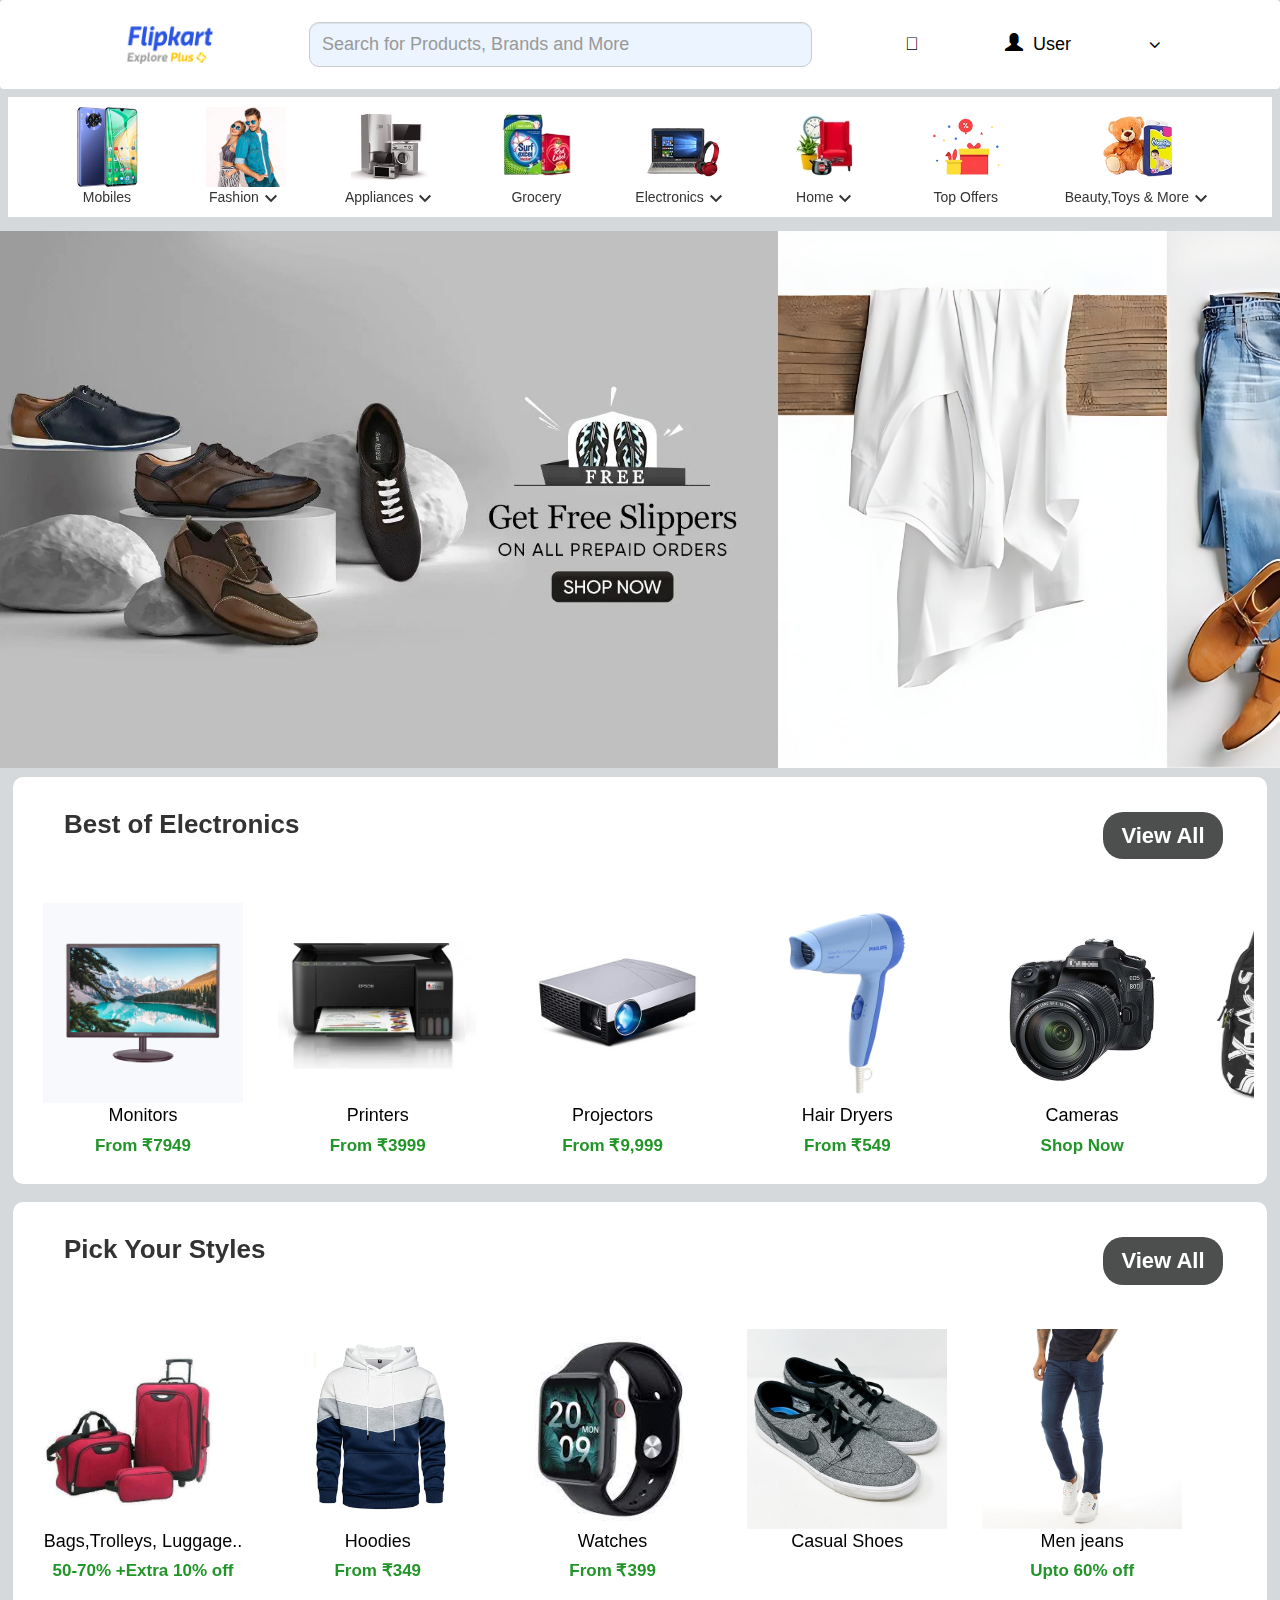
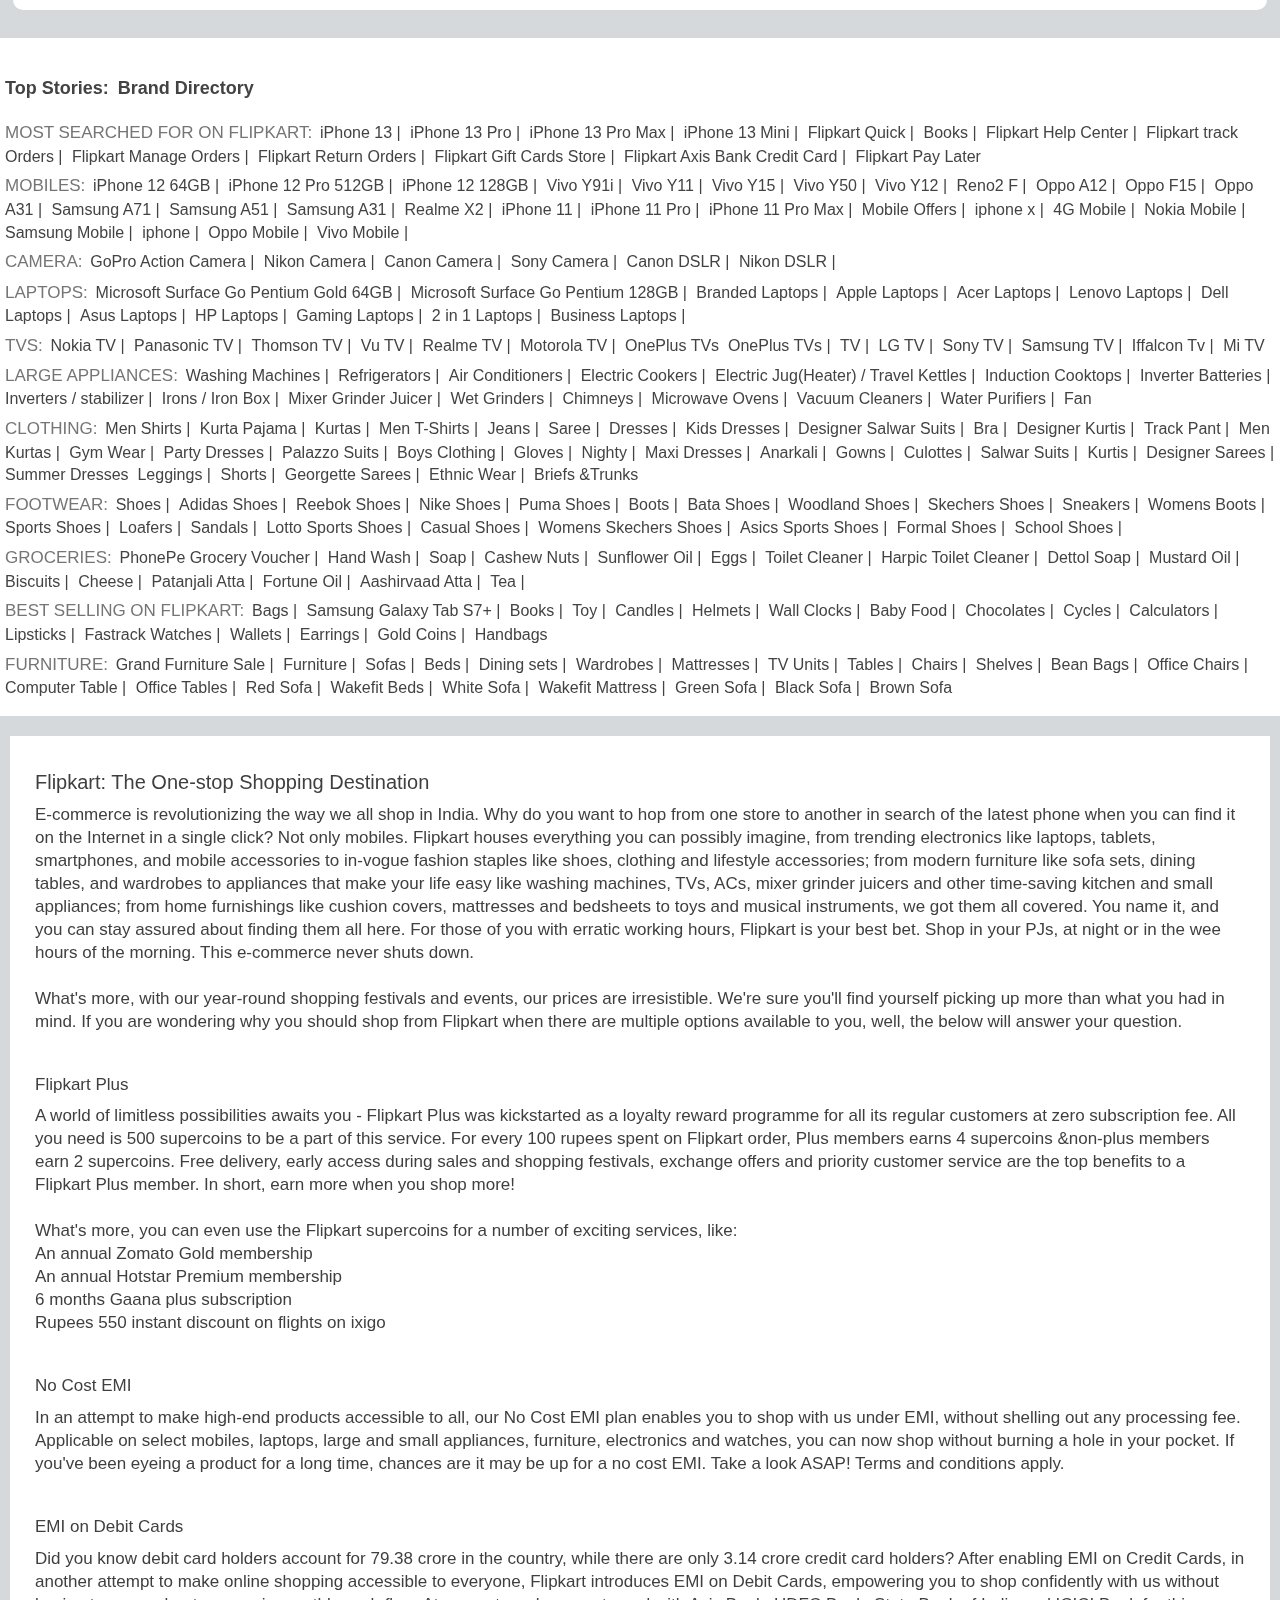
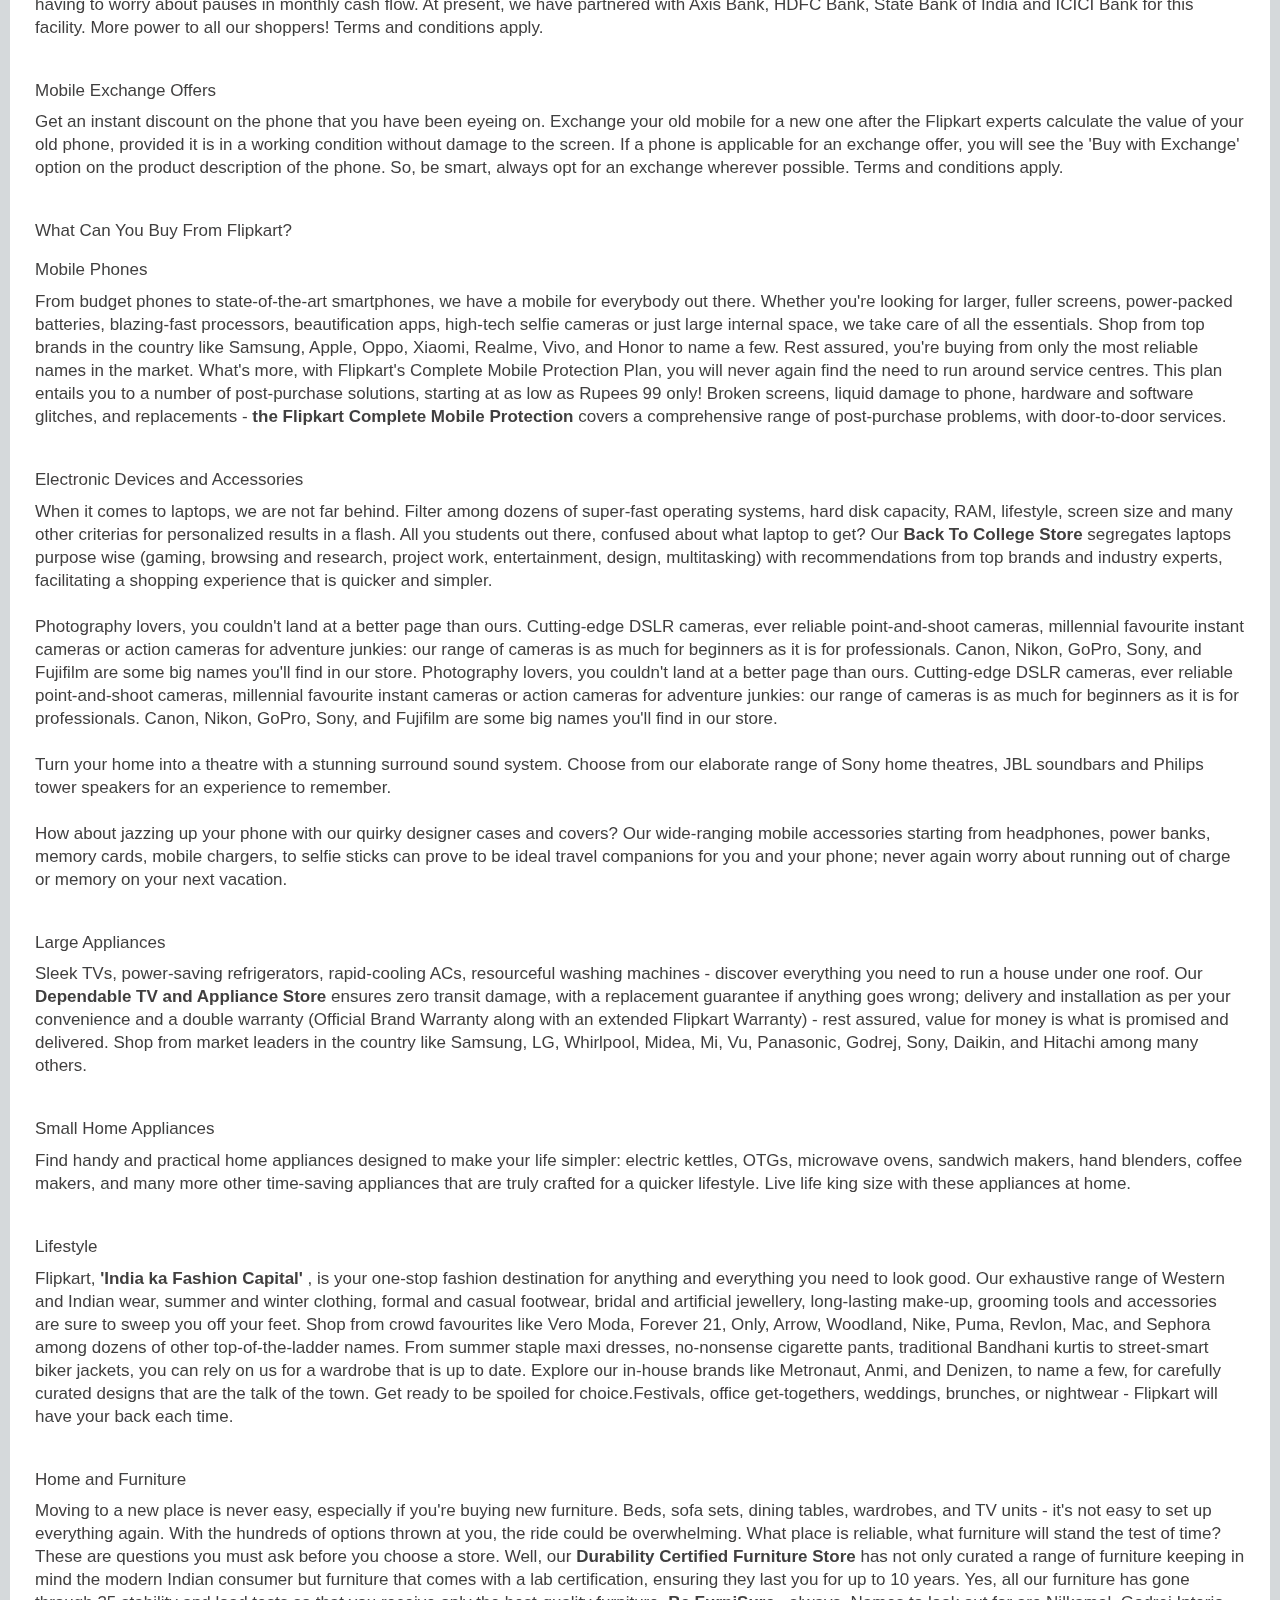
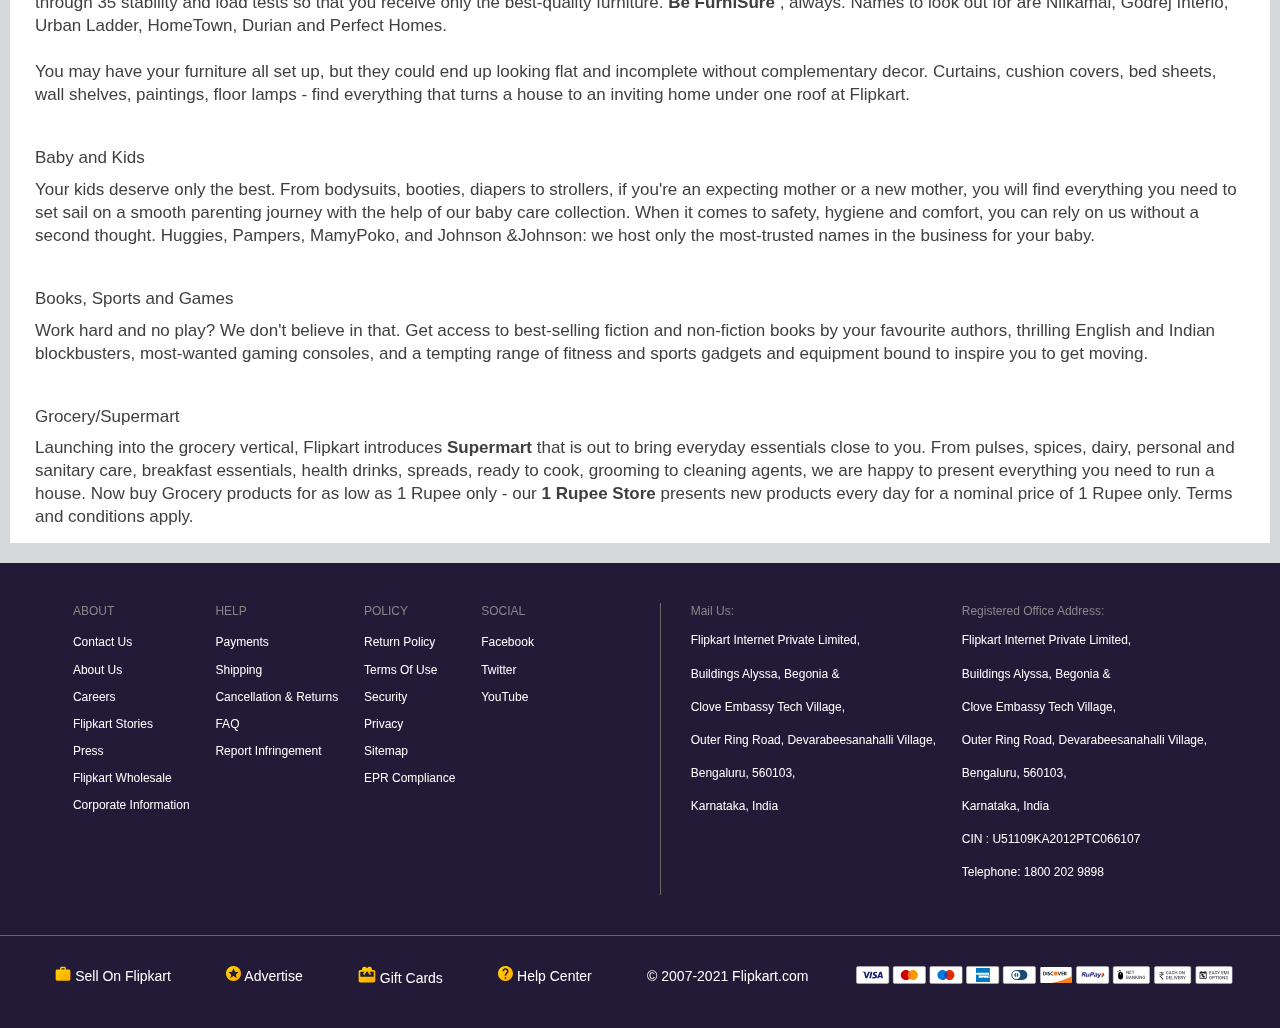
<file: Flipkart_clone_f/AftLog.html>
<!DOCTYPE html>
<html lang="en">
<head>
    <meta charset="UTF-8">
    <meta http-equiv="X-UA-Compatible" content="IE=edge">
    <meta name="viewport" content="width=device-width, initial-scale=1.0">
    <link rel="stylesheet" href="https://cdnjs.cloudflare.com/ajax/libs/font-awesome/4.7.0/css/font-awesome.min.css">
    <link href="https://fonts.googleapis.com/icon?family=Material+Icons" rel="stylesheet">
    <link rel="preconnect" href="https://fonts.googleapis.com">
    <link rel="preconnect" href="https://fonts.gstatic.com" crossorigin>
    <link href="https://fonts.googleapis.com/css2?family=PT+Sans&display=swap" rel="stylesheet">
    <link rel="shortcut icon" href="https://static-assets-web.flixcart.com/batman-returns/batman-returns/p/images/logo_lite-cbb357.png" type="image/x-icon">
    <link rel="stylesheet" href="https://use.fontawesome.com/releases/v5.13.0/css/all.css" integrity="sha384-Bfad6CLCknfcloXFOyFnlgtENryhrpZCe29RTifKEixXQZ38WheV+i/6YWSzkz3V" crossorigin="anonymous" />
        <link rel="stylesheet" href="https://maxcdn.bootstrapcdn.com/bootstrap/3.4.1/css/bootstrap.min.css">
        <script src="https://ajax.googleapis.com/ajax/libs/jquery/3.7.1/jquery.min.js"></script>
        <script src="https://maxcdn.bootstrapcdn.com/bootstrap/3.4.1/js/bootstrap.min.js"></script>
    <link rel="stylesheet" href="css/navgtn.css">
    <link rel="stylesheet" href="css/menu.css">
    <link rel="stylesheet" href="css/slider.css">
    <link rel="stylesheet" href="css/content.css">
    <link rel="stylesheet" href="css/footer.css">
   
    <title>Flipkart</title>
</head>

<body>

    <nav>
        <div class="navbar" style="background-color: white;">
            <div class="logo">
                <img src="imgs/logo-main.png" alt="img" style="height: 50px; width: 97px;">
            </div>
            <div class="col-sm-5">
            <input type="text" class="form-control" list="datalistOptions" id="exampleDataLis" placeholder="Search for Products, Brands and More" style="background-color: rgba(113, 175, 255, 0.14); font-size: 18px; font-family:Arial, Helvetica, sans-serif; border-radius: 10px; height: 45px; "> 
                <datalist id="datalistOptions">
                    <option>T-Shirts</option>
                    <option value="smartphones"><a href="#phn"></a></option>
                    <option value="Bags"><a href="#bgs"></a></option>
                    <option value="Samsung"><a href="#smg"></a></option>
                    <option value="Leptop"><a href="#lpt"></a></option>
                </datalist>
            </div>
    
            
              <button id="Login" type="button" class="login"><span class="fas fa-shopping-cart" style="color: black;"></span></button>
              <button id="Login" class="login">
                <span class="glyphicon glyphicon-user"></span> &nbsp;User
              </button>
            <div class="more">
                <button id="Login" type="button" class="login"><span class="fa fa-angle-down" style="color: black;"></span></button>
                <ul class="dropdown1">
                    <li><i class="material-icons">notifications</i>Notification Preference</li>
                    <li><i class="material-icons">attach_money</i>Sell on Flipkart</li>
                    <li><i class="material-icons">live_help</i>24/7 Customer Care</li>
                    <li><i class="material-icons">call_made</i>Advertise</li>
                    <li><i class="material-icons">file_download</i>Download App</li>
                </ul>
            </div> 

            
            

        </div>
    </nav>

<div class="linkmenu">
    
    <div class="mobiles">
        <img src="imgs/mobile.jpg" alt="Mobile  Pic">
        <p>Mobiles</p>
    </div>
    <div class="fashion">
        <div>
            <img src="imgs/fashion.jpg" alt="Clothes Pic">
        </div>
        <div class="dropdown-title">
            <div>
                <p>Fashion</p>
            </div>
            <div>
                <i class="material-icons icon2">keyboard_arrow_down</i>
            </div>
        </div>
        <div>
            <ul class="dropdown2">
                <li>Men's Top Wear</li>
                <li>Men's Botton Wear</li>
                <li>Women Ethnic</li>
                <li>Women Western</li>
            </ul>
        </div>
    </div>
    <div class="appliances">
        <div>
            <img src="imgs/appliances.jpg" alt="TV Pic">
        </div>
        <div class="dropdown-title">
            <div>
                <p>Appliances</p>
            </div>
            <div>
                <i class="material-icons">keyboard_arrow_down</i>
            </div>
        </div>
        <div>
            <ul class="dropdown5">
                <li>Televisions</li>
                <li>Washing Machines</li>
                <li>Airconditioners</li>
                <li>Refrigertaors</li>
            </ul>
        </div>
    </div>
    
    <div class="grocery">
        <img src="imgs/grocery.webp" alt="Detergent Pic">
        <p>Grocery</p>
    </div>
    <div class="electronics">
        <div>
            <img src="imgs/laptop.webp" alt="Laptop Pic">
        </div>
        <div class="dropdown-title">
            <div>
                <p>Electronics</p>
            </div>
            <div>
                <i class="material-icons">keyboard_arrow_down</i>
            </div>
        </div>
        <div>
            <ul class="dropdown3">
                <li>Audio</li>
                <li>Camera & Accessories</li>
                <li>Laptop & Desktops</li>
                <li>Gaming</li>
            </ul>
        </div>
    </div>
    <div class="home">
        <div>
            <img src="imgs/home.webp" alt="Sofa Pic">
        </div>
        <div class="dropdown-title">
            <div>
                <p>Home</p>
            </div>
            <div>
                <i class="material-icons">keyboard_arrow_down</i>
            </div>
        </div>
        <div>
            <ul class="dropdown4">
                <li>Home Furnishing</li>
                <li>Living Room</li>
                <li>Kitchen & Dining</li>
                <li>Home Decor</li>
            </ul>
        </div>
    </div>
    <div class="offers">
        <img src="imgs/top offers.webp" alt="Top Offers">
        <p>Top Offers</p>
    </div>
    <div class="toys">
        <div>
            <img src="imgs/toys.webp" alt="Toy Pic">
        </div>
        <div class="dropdown-title">
            <div>
                <p>Beauty,Toys & More</p>
            </div>
            <div>
                <i class="material-icons">keyboard_arrow_down</i>
            </div>
        </div>
        <div>
            <ul class="dropdown6">
                <li>Beauty & Personal Care</li>
                <li>Foods & Drinks</li>
                <li>Nutrition & Health Care</li>
                <li>Baby Care</li>
            </ul>
        </div>
    </div>
</div>

<div class="slider-container">
    <div class="slider">

    <img src="imgs/s2.jpg" alt="Image 1">     
    <img src="imgs/s3.jpg" alt="Image 2">      
    <img src="imgs/s4.jpg" alt="Image 3">      
    <img src="imgs/s5.jpg" alt="Image 4">
    <img src="imgs/s1.jpg" alt="Image 5">
    </div>

</div>

<div class="content">
    <div class="contenthead">
        <div class="contenthead">   
          <div>Best of Electronics</div>            
        </div>
        <a href="https://tinyurl.com/3jh6xujd" target="_blank" >
        <div class="viewallbtn">
            <button class="viewbtn">View All</button>
        </div>
        </a>
    </div>
<div class="offerrow">
    <div class="offerimg1">
        <a href="https://www.flipkart.com/search?q=monitor&otracker=search&otracker1=search&marketplace=FLIPKART&as-show=on&as=off" target="_blank" >
        <img src="imgs/monitors.jpg" alt="Product 2">
        <div class="offerimg-subtxt1">Monitors</div>
        <div class="offerimg-subtxt2">From ₹7949</div>
        </a>
    </div>
<div class="offerimg2">
    <a href="https://www.flipkart.com/search?q=printers&otracker=search&otracker1=search&marketplace=FLIPKART&as-show=off&as=off" target="_blank" >
    <img src="imgs/printers.webp" alt="Product 1">
    <div class="offerimg-subtxt1">Printers</div>
    <div class="offerimg-subtxt2">From ₹3999</div>
  </a>
</div>
<div class="offerimg3">
    <a href="https://www.flipkart.com/search?q=Projectors&otracker=search&otracker1=search&marketplace=FLIPKART&as-show=on&as=off" target="_blank" >
    <img src="imgs/projectors.jpg" alt="Product 5">
    <div class="offerimg-subtxt1">Projectors</div>
    <div class="offerimg-subtxt2">From ₹9,999</div>
    </a>
</div>
<div class="offerimg4">
    <a href="https://www.flipkart.com/search?q=Hair%20Dryers&otracker=search&otracker1=search&marketplace=FLIPKART&as-show=on&as=off" target="_blank" >
    <img src="imgs/hairdryers.png" alt="Product 6">
    <div class="offerimg-subtxt1">Hair Dryers</div>
    <div class="offerimg-subtxt2">From ₹549</div>
    </a>
</div>

<div class="offerimg5">
    <a href="https://www.flipkart.com/search?q=camara&otracker=search&otracker1=search&marketplace=FLIPKART&as-show=on&as=off" target="_blank" >
    <img src="imgs/cameras.webp" alt="Product 3">
    <div class="offerimg-subtxt1">Cameras</div>
    <div class="offerimg-subtxt2">Shop Now</div>
    </a>
</div>
<div class="offerimg6">
    <a href="https://www.flipkart.com/search?q=bags&otracker=search&otracker1=search&marketplace=FLIPKART&as-show=on&as=off" target="_blank" >
    <img src="imgs/bag2.webp" alt="Product 8">
    <div class="offerimg-subtxt1">bags</div>
    <div class="offerimg-subtxt2">from ₹599</div> 
    </a> 
</div>
<div class="offerimg7">
    <a href="https://www.flipkart.com/search?q=Best%20of%20Trimmers&otracker=search&otracker1=search&marketplace=FLIPKART&as-show=on&as=off" target="_blank" >
    <img src="imgs/shavers.jpg" alt="Product 4">
    <div class="offerimg-subtxt1">Best of Trimmers</div>
    <div class="offerimg-subtxt2">From ₹1649</div>
    </a>
</div>
</div>
</div>

<div class="content">
    <div class="contenthead">
        <div class="contenthead">
            <div id="box"> Pick Your Styles</div>
        </div>
            <a href="https://tinyurl.com/cv375nys" target="_blank" >
            <div class="viewallbtn">
                <button class="viewbtn">View All</button>
            </div>
            </a>
        </div>
<div class="offerrow">
<div class="offerimg1">
    <a href="https://www.flipkart.com/search?q=Bags%2CTrolleys%2C%20Luggage..&otracker=search&otracker1=search&marketplace=FLIPKART&as-show=off&as=off" target="_blank" >
    <img src="imgs/trolley.jpg" alt="Product 1">
    <div class="offerimg-subtxt1">Bags,Trolleys, Luggage..</div>
    <div class="offerimg-subtxt2">50-70% +Extra 10% off</div>
    </a>
</div>
<div class="offerimg2">
    <a href="https://www.flipkart.com/search?q=Hoodies&otracker=search&otracker1=search&marketplace=FLIPKART&as-show=on&as=off" target="_blank" >
    <img src="imgs/Sweatshirts.jpg" alt="Product 2">
    <div class="offerimg-subtxt1">Hoodies</div>
    <div class="offerimg-subtxt2">From ₹349</div>
    </a>
</div>
<div class="offerimg5">
    <a href="https://www.flipkart.com/search?q=Watches&otracker=search&otracker1=search&marketplace=FLIPKART&as-show=on&as=off" target="_blank" >
    <img src="imgs/Watches.jpeg" alt="Product 5">
    <div class="offerimg-subtxt1">Watches</div>
    <div class="offerimg-subtxt2">From ₹399</div>
    </a>
</div>
<div class="offerimg3">
    <a href="https://www.flipkart.com/search?q=Casual%20Shoes&otracker=search&otracker1=search&marketplace=FLIPKART&as-show=on&as=off" target="_blank" >
    <img src="imgs/casual shoes.jpg" alt="Product 3">
    <div class="offerimg-subtxt1">Casual Shoes</div>
    </a>
    
</div>
<div class="offerimg4">
    <a href="https://www.flipkart.com/search?q=Men%20jeans&otracker=search&otracker1=search&marketplace=FLIPKART&as-show=on&as=off" target="_blank" >
    <img src="imgs/Men jeans.jpg" alt="Product 4">
    <div class="offerimg-subtxt1">Men jeans</div>
    <div class="offerimg-subtxt2">Upto 60% off</div>
    </a>
</div>

</div>
</div>

 <div>
    <div class="main-bottom">
        <div class="row">
            <div class="bottom-box">
                <div class="stories">
                    <span>Top Stories:</span>
                    <a class="brands" href="">Brand Directory</a>
                </div>
                <div class="Items">
                    <span class="item-type">Most searched for on Flipkart: </span>
                    <a class="single-items" href="">iPhone 13 | </a>
                    <a class="single-items" href="">iPhone 13 Pro | </a>
                    <a class="single-items" href="">iPhone 13 Pro Max | </a>
                    <a class="single-items" href="">iPhone 13 Mini | </a>
                    <a class="single-items" href="">Flipkart Quick | </a>
                    <a class="single-items" href="">Books | </a>
                    <a class="single-items" href="">Flipkart Help Center | </a>
                    <a class="single-items" href="">Flipkart track Orders | </a>
                    <a class="single-items" href="">Flipkart Manage Orders | </a>
                    <a class="single-items" href="">Flipkart Return Orders | </a>
                    <a class="single-items" href="">Flipkart Gift Cards Store | </a>
                    <a class="single-items" href="">Flipkart Axis Bank Credit Card | </a>
                    <a class="single-items" href="">Flipkart Pay Later</a>
                </div>
                <div class="Items">
                    <span class="item-type">Mobiles: </span>
                    <a class="single-items" href="">iPhone 12 64GB | </a>
                    <a class="single-items" href="">iPhone 12 Pro 512GB | </a>
                    <a class="single-items" href="">iPhone 12 128GB | </a>
                    <a class="single-items" href="">Vivo Y91i | </a>
                    <a class="single-items" href="">Vivo Y11 | </a>
                    <a class="single-items" href="">Vivo Y15 | </a>
                    <a class="single-items" href="">Vivo Y50 | </a>
                    <a class="single-items" href="">Vivo Y12 | </a>
                    <a class="single-items" href="">Reno2 F | </a>
                    <a class="single-items" href="">Oppo A12 | </a>
                    <a class="single-items" href="">Oppo F15 | </a>
                    <a class="single-items" href="">Oppo A31 | </a>
                    <a class="single-items" href="">Samsung A71 | </a>
                    <a class="single-items" href="">Samsung A51 | </a>
                    <a class="single-items" href="">Samsung A31 | </a>
                    <a class="single-items" href="">Realme X2 | </a>
                    <a class="single-items" href="">iPhone 11 | </a>
                    <a class="single-items" href="">iPhone 11 Pro | </a>
                    <a class="single-items" href="">iPhone 11 Pro Max | </a>
                    <a class="single-items" href="">Mobile Offers | </a>
                    <a class="single-items" href="">iphone x | </a>
                    <a class="single-items" href="">4G Mobile | </a>
                    <a class="single-items" href="">Nokia Mobile | </a>
                    <a class="single-items" href="">Samsung Mobile | </a>
                    <a class="single-items" href="">iphone | </a>
                    <a class="single-items" href="">Oppo Mobile | </a>
                    <a class="single-items" href="">Vivo Mobile | </a>
                </div>
                <div class="Items">
                    <span class="item-type">Camera: </span>
                    <a class="single-items" href="">GoPro Action Camera | </a>
                    <a class="single-items" href="">Nikon Camera | </a>
                    <a class="single-items" href="">Canon Camera | </a>
                    <a class="single-items" href="">Sony Camera | </a>
                    <a class="single-items" href="">Canon DSLR | </a>
                    <a class="single-items" href="">Nikon DSLR | </a>
                </div>
                <div class="Items">
                    <span class="item-type">Laptops: </span>
                    <a class="single-items" href="">Microsoft Surface Go Pentium Gold 64GB | </a>
                    <a class="single-items" href="">Microsoft Surface Go Pentium 128GB | </a>
                    <a class="single-items" href="">Branded Laptops | </a>
                    <a class="single-items" href="">Apple Laptops | </a>
                    <a class="single-items" href="">Acer Laptops | </a>
                    <a class="single-items" href="">Lenovo Laptops | </a>
                    <a class="single-items" href="">Dell Laptops | </a>
                    <a class="single-items" href="">Asus Laptops | </a>
                    <a class="single-items" href="">HP Laptops | </a>
                    <a class="single-items" href="">Gaming Laptops | </a>
                    <a class="single-items" href="">2 in 1 Laptops | </a>
                    <a class="single-items" href="">Business Laptops | </a>
                </div>
                <div class="Items">
                    <span class="item-type">TVs: </span>
                    <a class="single-items" href="">Nokia TV | </a>
                    <a class="single-items" href="">Panasonic TV | </a>
                    <a class="single-items" href="">Thomson TV | </a>
                    <a class="single-items" href="">Vu TV | </a>
                    <a class="single-items" href="">Realme TV | </a>
                    <a class="single-items" href="">Motorola TV | </a>
                    <a class="single-items" href="">OnePlus TVs</a>
                    <a class="single-items" href="">OnePlus TVs | </a>
                    <a class="single-items" href="">TV | </a>
                    <a class="single-items" href="">LG TV | </a>
                    <a class="single-items" href="">Sony TV | </a>
                    <a class="single-items" href="">Samsung TV | </a>
                    <a class="single-items" href="">Iffalcon Tv | </a>
                    <a class="single-items" href="">Mi TV</a>
                </div>
                <div class="Items">
                    <span class="item-type">Large Appliances: </span>
                    <a class="single-items" href="">Washing Machines | </a>
                    <a class="single-items" href="">Refrigerators | </a>
                    <a class="single-items" href="">Air Conditioners | </a>
                    <a class="single-items" href="">Electric Cookers | </a>
                    <a class="single-items" href="">Electric Jug(Heater) / Travel Kettles | </a>
                    <a class="single-items" href="">Induction Cooktops | </a>
                    <a class="single-items" href="">Inverter Batteries | </a>
                    <a class="single-items" href="">Inverters / stabilizer | </a>
                    <a class="single-items" href="">Irons / Iron Box | </a>
                    <a class="single-items" href="">Mixer Grinder Juicer | </a>
                    <a class="single-items" href="">Wet Grinders | </a>
                    <a class="single-items" href="">Chimneys | </a>
                    <a class="single-items" href="">Microwave Ovens | </a>
                    <a class="single-items" href="">Vacuum Cleaners | </a>
                    <a class="single-items" href="">Water Purifiers | </a>
                    <a class="single-items" href="">Fan</a>
                </div>
                <div class="Items">
                    <span class="item-type">Clothing: </span>
                    <a class="single-items" href="">Men Shirts | </a>
                    <a class="single-items" href="">Kurta Pajama | </a>
                    <a class="single-items" href="">Kurtas | </a>
                    <a class="single-items" href="">Men T-Shirts | </a>
                    <a class="single-items" href="">Jeans | </a>
                    <a class="single-items" href="">Saree | </a>
                    <a class="single-items" href="">Dresses | </a>
                    <a class="single-items" href="">Kids Dresses | </a>
                    <a class="single-items" href="">Designer Salwar Suits | </a>
                    <a class="single-items" href="">Bra | </a>
                    <a class="single-items" href="">Designer Kurtis | </a>
                    <a class="single-items" href="">Track Pant | </a>
                    <a class="single-items" href="">Men Kurtas | </a>
                    <a class="single-items" href="">Gym Wear | </a>
                    <a class="single-items" href="">Party Dresses | </a>
                    <a class="single-items" href="">Palazzo Suits | </a>
                    <a class="single-items" href="">Boys Clothing | </a>
                    <a class="single-items" href="">Gloves | </a>
                    <a class="single-items" href="">Nighty | </a>
                    <a class="single-items" href="">Maxi Dresses | </a>
                    <a class="single-items" href="">Anarkali | </a>
                    <a class="single-items" href="">Gowns | </a>
                    <a class="single-items" href="">Culottes | </a>
                    <a class="single-items" href="">Salwar Suits | </a>
                    <a class="single-items" href="">Kurtis | </a>
                    <a class="single-items" href="">Designer Sarees | </a>
                    <a class="single-items" href="">Summer Dresses</a>
                    <a class="single-items" href="">Leggings | </a>
                    <a class="single-items" href="">Shorts | </a>
                    <a class="single-items" href="">Georgette Sarees | </a>
                    <a class="single-items" href="">Ethnic Wear | </a>
                    <a class="single-items" href="">Briefs &amp;Trunks</a>
                </div>
                <div class="Items">
                    <span class="item-type">Footwear: </span>
                    <a class="single-items" href="">Shoes | </a>
                    <a class="single-items" href="">Adidas Shoes | </a>
                    <a class="single-items" href="">Reebok Shoes | </a>
                    <a class="single-items" href="">Nike Shoes | </a>
                    <a class="single-items" href="">Puma Shoes | </a>
                    <a class="single-items" href="">Boots | </a>
                    <a class="single-items" href="">Bata Shoes | </a>
                    <a class="single-items" href="">Woodland Shoes | </a>
                    <a class="single-items" href="">Skechers Shoes | </a>
                    <a class="single-items" href="">Sneakers | </a>
                    <a class="single-items" href="">Womens Boots | </a>
                    <a class="single-items" href="">Sports Shoes | </a>
                    <a class="single-items" href="">Loafers | </a>
                    <a class="single-items" href="">Sandals | </a>
                    <a class="single-items" href="">Lotto Sports Shoes | </a>
                    <a class="single-items" href="">Casual Shoes | </a>
                    <a class="single-items" href="">Womens Skechers Shoes | </a>
                    <a class="single-items" href="">Asics Sports Shoes | </a>
                    <a class="single-items" href="">Formal Shoes | </a>
                    <a class="single-items" href="">School Shoes | </a>
                </div>
                <div class="Items">
                    <span class="item-type">Groceries: </span>
                    <a class="single-items" href="">PhonePe Grocery Voucher | </a>
                    <a class="single-items" href="">Hand Wash | </a>
                    <a class="single-items" href="">Soap | </a>
                    <a class="single-items" href="">Cashew Nuts | </a>
                    <a class="single-items" href="">Sunflower Oil | </a>
                    <a class="single-items" href="">Eggs | </a>
                    <a class="single-items" href="">Toilet Cleaner | </a>
                    <a class="single-items" href="">Harpic Toilet Cleaner | </a>
                    <a class="single-items" href="">Dettol Soap | </a>
                    <a class="single-items" href="">Mustard Oil | </a>
                    <a class="single-items" href="">Biscuits | </a>
                    <a class="single-items" href="">Cheese | </a>
                    <a class="single-items" href="">Patanjali Atta | </a>
                    <a class="single-items" href="">Fortune Oil | </a>
                    <a class="single-items" href="">Aashirvaad Atta | </a>
                    <a class="single-items" href="">Tea | </a>
                </div>
                <div class="Items">
                    <span class="item-type">Best Selling on Flipkart: </span>
                    <a class="single-items" href="">Bags | </a>
                    <a class="single-items" href="">Samsung Galaxy Tab S7+ | </a>
                    <a class="single-items" href="">Books | </a>
                    <a class="single-items" href="">Toy | </a>
                    <a class="single-items" href="">Candles | </a>
                    <a class="single-items" href="">Helmets | </a>
                    <a class="single-items" href="">Wall Clocks | </a>
                    <a class="single-items" href="">Baby Food | </a>
                    <a class="single-items" href="">Chocolates | </a>
                    <a class="single-items" href="">Cycles | </a>
                    <a class="single-items" href="">Calculators | </a>
                    <a class="single-items" href="">Lipsticks | </a>
                    <a class="single-items" href="">Fastrack Watches | </a>
                    <a class="single-items" href="">Wallets | </a>
                    <a class="single-items" href="">Earrings | </a>
                    <a class="single-items" href="">Gold Coins | </a>
                    <a class="single-items" href="">Handbags</a>
                </div>
                <div class="Items">
                    <span class="item-type">Furniture: </span>
                    <a class="single-items" href="">Grand Furniture Sale | </a>
                    <a class="single-items" href="">Furniture | </a>
                    <a class="single-items" href="">Sofas | </a>
                    <a class="single-items" href="">Beds | </a>
                    <a class="single-items" href="">Dining sets | </a>
                    <a class="single-items" href="">Wardrobes | </a>
                    <a class="single-items" href="">Mattresses | </a>
                    <a class="single-items" href="">TV Units | </a>
                    <a class="single-items" href="">Tables | </a>
                    <a class="single-items" href="">Chairs | </a>
                    <a class="single-items" href="">Shelves | </a>
                    <a class="single-items" href="">Bean Bags | </a>
                    <a class="single-items" href="">Office Chairs | </a>
                    <a class="single-items" href="">Computer Table | </a>
                    <a class="single-items" href="">Office Tables | </a>
                    <a class="single-items" href="">Red Sofa | </a>
                    <a class="single-items" href="">Wakefit Beds | </a>
                    <a class="single-items" href="">White Sofa | </a>
                    <a class="single-items" href="">Wakefit Mattress | </a>
                    <a class="single-items" href="">Green Sofa | </a>
                    <a class="single-items" href="">Black Sofa | </a>
                    <a class="single-items" href="">Brown Sofa </a>
                </div>
            </div>
        </div>
        <div class="Policies">
            <div class="bottom1">
                <div class="bottom2">
                    <div>
                        <h1>Flipkart: The One-stop Shopping Destination</h1>
                        E-commerce is revolutionizing the way we all shop in India. Why do you want to hop from one
                        store to another in search of the latest phone when you can find it on the Internet in a
                        single click? Not only mobiles. Flipkart houses everything you can possibly imagine, from
                        trending electronics like laptops, tablets, smartphones, and mobile accessories to in-vogue
                        fashion staples like shoes, clothing and lifestyle accessories; from modern furniture like
                        sofa sets, dining tables, and wardrobes to appliances that make your life easy like washing
                        machines, TVs, ACs, mixer grinder juicers and other time-saving kitchen and small
                        appliances; from home furnishings like cushion covers, mattresses and bedsheets to toys and
                        musical instruments, we got them all covered. You name it, and you can stay assured about
                        finding them all here. For those of you with erratic working hours, Flipkart is your best
                        bet. Shop in your PJs, at night or in the wee hours of the morning. This e-commerce never
                        shuts down. <br>
                        <br>
                        What's more, with our year-round shopping festivals and events, our prices are irresistible.
                        We're sure you'll find yourself picking up more than what you had in mind. If you are
                        wondering why you should shop from Flipkart when there are multiple options available to
                        you, well, the below will answer your question. <br>
                        <br>
                        <h2>Flipkart Plus</h2>
                        A world of limitless possibilities awaits you - Flipkart Plus was kickstarted as a loyalty
                        reward programme for all its regular customers at zero subscription fee. All you need is 500
                        supercoins to be a part of this service. For every 100 rupees spent on Flipkart order, Plus
                        members earns 4 supercoins &non-plus members earn 2 supercoins. Free delivery, early access
                        during sales and shopping festivals, exchange offers and priority customer service are the
                        top benefits to a Flipkart Plus member. In short, earn more when you shop more! <br>
                        <br>
                        What's more, you can even use the Flipkart supercoins for a number of exciting services,
                        like:<br>
                        An annual Zomato Gold membership<br>
                        An annual Hotstar Premium membership<br>
                        6 months Gaana plus subscription<br>
                        Rupees 550 instant discount on flights on ixigo<br>
                        <br>
                        <h2>No Cost EMI</h2>
                        In an attempt to make high-end products accessible to all, our No Cost EMI plan enables you
                        to shop with us under EMI, without shelling out any processing fee. Applicable on select
                        mobiles, laptops, large and small appliances, furniture, electronics and watches, you can
                        now shop without burning a hole in your pocket. If you've been eyeing a product for a long
                        time, chances are it may be up for a no cost EMI. Take a look ASAP! Terms and conditions
                        apply.<br>
                        <br>
                        <h2>EMI on Debit Cards</h2>
                        Did you know debit card holders account for 79.38 crore in the country, while there are only
                        3.14 crore credit card holders? After enabling EMI on Credit Cards, in another attempt to
                        make online shopping accessible to everyone, Flipkart introduces EMI on Debit Cards,
                        empowering you to shop confidently with us without having to worry about pauses in monthly
                        cash flow. At present, we have partnered with Axis Bank, HDFC Bank, State Bank of India and
                        ICICI Bank for this facility. More power to all our shoppers! Terms and conditions apply.
                        <br>
                        <br>
                        <h2>Mobile Exchange Offers</h2>
                        Get an instant discount on the phone that you have been eyeing on. Exchange your old mobile
                        for a new one after the Flipkart experts calculate the value of your old phone, provided it
                        is in a working condition without damage to the screen. If a phone is applicable for an
                        exchange offer, you will see the 'Buy with Exchange' option on the product description of
                        the phone. So, be smart, always opt for an exchange wherever possible. Terms and conditions
                        apply. <br>
                        <br>
                        <h2>What Can You Buy From Flipkart?</h2>
                        <h2>Mobile Phones</h2>
                        From budget phones to state-of-the-art smartphones, we have a mobile for everybody out
                        there. Whether you're looking for larger, fuller screens, power-packed batteries,
                        blazing-fast processors, beautification apps, high-tech selfie cameras or just large
                        internal space, we take care of all the essentials. Shop from top brands in the country like
                        Samsung, Apple, Oppo, Xiaomi, Realme, Vivo, and Honor to name a few. Rest assured, you're
                        buying from only the most reliable names in the market. What's more, with Flipkart's
                        Complete Mobile Protection Plan, you will never again find the need to run around service
                        centres. This plan entails you to a number of post-purchase solutions, starting at as low as
                        Rupees 99 only! Broken screens, liquid damage to phone, hardware and software glitches, and
                        replacements - <b>the Flipkart Complete Mobile Protection</b>
                        covers a comprehensive range of post-purchase problems, with door-to-door services. <br>
                        <br>
                        <h2>Electronic Devices and Accessories</h2>
                        When it comes to laptops, we are not far behind. Filter among dozens of super-fast operating
                        systems, hard disk capacity, RAM, lifestyle, screen size and many other criterias for
                        personalized results in a flash. All you students out there, confused about what laptop to
                        get? Our <b>Back To College Store</b>
                        segregates laptops purpose wise (gaming, browsing and research, project work, entertainment,
                        design, multitasking) with recommendations from top brands and industry experts,
                        facilitating a shopping experience that is quicker and simpler.<br>
                        <br>
                        Photography lovers, you couldn't land at a better page than ours. Cutting-edge DSLR cameras,
                        ever reliable point-and-shoot cameras, millennial favourite instant cameras or action
                        cameras for adventure junkies: our range of cameras is as much for beginners as it is for
                        professionals. Canon, Nikon, GoPro, Sony, and Fujifilm are some big names you'll find in our
                        store. Photography lovers, you couldn't land at a better page than ours. Cutting-edge DSLR
                        cameras, ever reliable point-and-shoot cameras, millennial favourite instant cameras or
                        action cameras for adventure junkies: our range of cameras is as much for beginners as it is
                        for professionals. Canon, Nikon, GoPro, Sony, and Fujifilm are some big names you'll find in
                        our store. <br>
                        <br>
                        Turn your home into a theatre with a stunning surround sound system. Choose from our
                        elaborate range of Sony home theatres, JBL soundbars and Philips tower speakers for an
                        experience to remember.<br>
                        <br>
                        How about jazzing up your phone with our quirky designer cases and covers? Our wide-ranging
                        mobile accessories starting from headphones, power banks, memory cards, mobile chargers, to
                        selfie sticks can prove to be ideal travel companions for you and your phone; never again
                        worry about running out of charge or memory on your next vacation.<br>
                        <br>
                        <h2>Large Appliances</h2>
                        Sleek TVs, power-saving refrigerators, rapid-cooling ACs, resourceful washing machines -
                        discover everything you need to run a house under one roof. Our <b>Dependable TV and
                            Appliance Store</b>
                        ensures zero transit damage, with a replacement guarantee if anything goes wrong; delivery
                        and installation as per your convenience and a double warranty (Official Brand Warranty
                        along with an extended Flipkart Warranty) - rest assured, value for money is what is
                        promised and delivered. Shop from market leaders in the country like Samsung, LG, Whirlpool,
                        Midea, Mi, Vu, Panasonic, Godrej, Sony, Daikin, and Hitachi among many others. <br>
                        <br>
                        <h2>Small Home Appliances</h2>
                        Find handy and practical home appliances designed to make your life simpler: electric
                        kettles, OTGs, microwave ovens, sandwich makers, hand blenders, coffee makers, and many more
                        other time-saving appliances that are truly crafted for a quicker lifestyle. Live life king
                        size with these appliances at home.<br>
                        <br>
                        <h2>Lifestyle</h2>
                        Flipkart, <b>'India ka Fashion Capital'</b>
                        , is your one-stop fashion destination for anything and everything you need to look good.
                        Our exhaustive range of Western and Indian wear, summer and winter clothing, formal and
                        casual footwear, bridal and artificial jewellery, long-lasting make-up, grooming tools and
                        accessories are sure to sweep you off your feet. Shop from crowd favourites like Vero Moda,
                        Forever 21, Only, Arrow, Woodland, Nike, Puma, Revlon, Mac, and Sephora among dozens of
                        other top-of-the-ladder names. From summer staple maxi dresses, no-nonsense cigarette pants,
                        traditional Bandhani kurtis to street-smart biker jackets, you can rely on us for a wardrobe
                        that is up to date. Explore our in-house brands like Metronaut, Anmi, and Denizen, to name a
                        few, for carefully curated designs that are the talk of the town. Get ready to be spoiled
                        for choice.Festivals, office get-togethers, weddings, brunches, or nightwear - Flipkart will
                        have your back each time.<br>
                        <br>
                        <h2>Home and Furniture</h2>
                        Moving to a new place is never easy, especially if you're buying new furniture. Beds, sofa
                        sets, dining tables, wardrobes, and TV units - it's not easy to set up everything again.
                        With the hundreds of options thrown at you, the ride could be overwhelming. What place is
                        reliable, what furniture will stand the test of time? These are questions you must ask
                        before you choose a store. Well, our <b>Durability Certified Furniture Store</b>
                        has not only curated a range of furniture keeping in mind the modern Indian consumer but
                        furniture that comes with a lab certification, ensuring they last you for up to 10 years.
                        Yes, all our furniture has gone through 35 stability and load tests so that you receive only
                        the best-quality furniture. <b>Be FurniSure</b>
                        , always. Names to look out for are Nilkamal, Godrej Interio, Urban Ladder, HomeTown, Durian
                        and Perfect Homes. <br>
                        <br>
                        You may have your furniture all set up, but they could end up looking flat and incomplete
                        without complementary decor. Curtains, cushion covers, bed sheets, wall shelves, paintings,
                        floor lamps - find everything that turns a house to an inviting home under one roof at
                        Flipkart. <br>
                        <br>
                        <h2>Baby and Kids</h2>
                        Your kids deserve only the best. From bodysuits, booties, diapers to strollers, if you're an
                        expecting mother or a new mother, you will find everything you need to set sail on a smooth
                        parenting journey with the help of our baby care collection. When it comes to safety,
                        hygiene and comfort, you can rely on us without a second thought. Huggies, Pampers,
                        MamyPoko, and Johnson &Johnson: we host only the most-trusted names in the business for your
                        baby.<br>
                        <br>
                        <h2>Books, Sports and Games</h2>
                        Work hard and no play? We don't believe in that. Get access to best-selling fiction and
                        non-fiction books by your favourite authors, thrilling English and Indian blockbusters,
                        most-wanted gaming consoles, and a tempting range of fitness and sports gadgets and
                        equipment bound to inspire you to get moving. <br>
                        <br>
                        <h2>Grocery/Supermart</h2>
                        Launching into the grocery vertical, Flipkart introduces <b>Supermart</b>
                        that is out to bring everyday essentials close to you. From pulses, spices, dairy, personal
                        and sanitary care, breakfast essentials, health drinks, spreads, ready to cook, grooming to
                        cleaning agents, we are happy to present everything you need to run a house. Now buy Grocery
                        products for as low as 1 Rupee only - our <b>1 Rupee Store</b>
                        presents new products every day for a nominal price of 1 Rupee only. Terms and conditions
                        apply.
                    </div>
                </div>
            </div>
        </div>
    </div>
</div>

 <footer>
    <div class="footer">
        <div class="F-row-1">
            <div class="F-column-1">
                <div class="F-heading">
                    <p>ABOUT</p>
                </div>
                <div class="F-list">
                    <a href="#">Contact Us</a>
                    <a href="#">About Us</a>
                    <a href="#">Careers</a>
                    <a href="#">Flipkart Stories</a>
                    <a href="#">Press</a>
                    <a href="#">Flipkart Wholesale</a>
                    <a href="#">Corporate Information</a>
                </div>
            </div>
            <div class="F-column-2">
                <div class="F-heading">
                    <p>HELP</p>
                </div>
                <div class="F-list">
                    <a href="#">Payments</a>
                    <a href="#">Shipping</a>
                    <a href="#">Cancellation & Returns</a>
                    <a href="#">FAQ</a>
                    <a href="#">Report Infringement</a>
                </div>
            </div>

            <div class="F-column-3">
                <div class="F-heading">
                    <p>POLICY</p>
                </div>
                <div class="F-list">
                    <a href="#">Return Policy</a>
                    <a href="#">Terms Of Use</a>
                    <a href="#">Security</a>
                    <a href="#">Privacy</a>
                    <a href="#">Sitemap</a>
                    <a href="#">EPR Compliance</a>
                </div>
            </div>
            <div class="F-column-4">
                <div class="F-heading">
                    <p>SOCIAL</p>
                </div>
                <div class="F-list">
                    <a href="#">Facebook</a>
                    <a href="#">Twitter</a>
                    <a href="#">YouTube</a>
                </div>
            </div>
            <div class="F-column-5">
                <div class="F-heading">
                    <p>Mail Us:</p>
                </div>
                <div class="F-list">
                    <p>Flipkart Internet Private Limited,
                    <p>Buildings Alyssa, Begonia &</p>
                    <p>Clove Embassy Tech Village,</p>
                    <p>Outer Ring Road, Devarabeesanahalli Village,</p>
                    <p>Bengaluru, 560103,</p>
                    <p>Karnataka, India</p>
                </div>
            </div>
            <div class="F-column-6">
                <div class="F-heading">
                    <p>Registered Office Address:</p>
                </div>
                <div class="F-list-address">
                    <p>Flipkart Internet Private Limited,
                    <p>Buildings Alyssa, Begonia &</p>
                    <p>Clove Embassy Tech Village,</p>
                    <p>Outer Ring Road, Devarabeesanahalli Village,</p>
                    <p>Bengaluru, 560103,</p>
                    <p>Karnataka, India</p>
                    <p>CIN : U51109KA2012PTC066107</p>
                    <p>Telephone: 1800 202 9898</p>
                </div>
            </div>
        </div>
        <div class="F-row-2">
            <div class="F-row2-column">
                <p>
                    <svg xmlns="http://www.w3.org/2000/svg" width="16" height="15" viewBox="0 0 16 15">
                        <defs>
                            <linearGradient id="a" x1="0%" x2="86.876%" y1="0%" y2="80.202%">
                                <stop offset="0%" stop-color="#FFD800" />
                                <stop offset="100%" stop-color="#FFAF00" />
                            </linearGradient>
                        </defs>
                        <g fill="none" fill-rule="evenodd">
                            <path d="M-2-2h20v20H-2z" />
                            <path fill="url(#a)" fill-rule="nonzero"
                                d="M15.93 5.614h-2.948V4.14c0-.818-.655-1.473-1.473-1.473H8.56c-.817 0-1.473.655-1.473 1.473v1.474H4.14c-.818 0-1.466.656-1.466 1.474l-.007 8.105c0 .818.655 1.474 1.473 1.474h11.79c.818 0 1.474-.656 1.474-1.474V7.088c0-.818-.656-1.474-1.474-1.474zm-4.421 0H8.56V4.14h2.948v1.474z"
                                transform="translate(-2 -2)" />
                        </g>
                    </svg>
                    Sell On Flipkart
                </p>
            </div>
            <div class="F-row2-column">
                <p>
                    <svg xmlns="http://www.w3.org/2000/svg" width="15" height="15" viewBox="0 0 15 15">
                        <defs>
                            <linearGradient id="a" x1="0%" x2="86.876%" y1="0%" y2="80.202%">
                                <stop offset="0%" stop-color="#FFD800" />
                                <stop offset="100%" stop-color="#FFAF00" />
                            </linearGradient>
                        </defs>
                        <g fill="none" fill-rule="evenodd">
                            <path d="M-3-3h20v20H-3z" />
                            <path fill="url(#a)" fill-rule="nonzero"
                                d="M10.492 3C6.353 3 3 6.36 3 10.5c0 4.14 3.353 7.5 7.492 7.5C14.64 18 18 14.64 18 10.5 18 6.36 14.64 3 10.492 3zm3.18 12L10.5 13.088 7.327 15l.84-3.607L5.37 8.97l3.69-.315L10.5 5.25l1.44 3.398 3.69.315-2.798 2.422.84 3.615z"
                                transform="translate(-3 -3)" />
                        </g>
                    </svg>
                    Advertise
                </p>
            </div>
            <div class="F-row2-column">
                <p>
                    <svg xmlns="http://www.w3.org/2000/svg" width="18" height="17" viewBox="0 0 18 17">
                        <defs>
                            <linearGradient id="a" x1="0%" x2="86.876%" y1="0%" y2="80.202%">
                                <stop offset="0%" stop-color="#FFD800" />
                                <stop offset="100%" stop-color="#FFAF00" />
                            </linearGradient>
                        </defs>
                        <g fill="none" fill-rule="evenodd">
                            <path d="M-1-1h20v20H-1z" />
                            <path fill="url(#a)" fill-rule="nonzero"
                                d="M16.667 5H14.85c.092-.258.15-.542.15-.833a2.497 2.497 0 0 0-4.583-1.375L10 3.35l-.417-.567A2.51 2.51 0 0 0 7.5 1.667a2.497 2.497 0 0 0-2.5 2.5c0 .291.058.575.15.833H3.333c-.925 0-1.658.742-1.658 1.667l-.008 9.166A1.66 1.66 0 0 0 3.333 17.5h13.334a1.66 1.66 0 0 0 1.666-1.667V6.667A1.66 1.66 0 0 0 16.667 5zm0 6.667H3.333v-5h4.234L5.833 9.025l1.35.975 1.984-2.7L10 6.167l.833 1.133 1.984 2.7 1.35-.975-1.734-2.358h4.234v5z"
                                transform="translate(-1 -1)" />
                        </g>
                    </svg>
                    Gift Cards
                </p>
            </div>
            <div class="F-row2-column">
                <p>
                    <svg xmlns="http://www.w3.org/2000/svg" width="15" height="15" viewBox="0 0 15 15">
                        <defs>
                            <linearGradient id="a" x1="0%" x2="86.876%" y1="0%" y2="80.202%">
                                <stop offset="0%" stop-color="#FFD800" />
                                <stop offset="100%" stop-color="#FFAF00" />
                            </linearGradient>
                        </defs>
                        <g fill="none" fill-rule="evenodd">
                            <path d="M-2-3h20v20H-2z" />
                            <path fill="url(#a)" fill-rule="nonzero"
                                d="M9.5 3C5.36 3 2 6.36 2 10.5 2 14.64 5.36 18 9.5 18c4.14 0 7.5-3.36 7.5-7.5C17 6.36 13.64 3 9.5 3zm.75 12.75h-1.5v-1.5h1.5v1.5zm1.553-5.813l-.676.69c-.54.548-.877.998-.877 2.123h-1.5v-.375c0-.825.338-1.575.877-2.123l.93-.945c.278-.27.443-.645.443-1.057 0-.825-.675-1.5-1.5-1.5S8 7.425 8 8.25H6.5a3 3 0 1 1 6 0c0 .66-.27 1.26-.697 1.688z"
                                transform="translate(-2 -3)" />
                        </g>
                    </svg>
                    Help Center
                </p>
            </div>
            <div class="F-row2-column">
                <p>© 2007-2021 Flipkart.com</p>
            </div>
            <svg class="Payment-Method" width="377" height="18" viewBox="0 0 377 18" fill="none"
                xmlns="http://www.w3.org/2000/svg">
                <path
                    d="M375 0.669922H341C340.735 0.669922 340.48 0.775279 340.293 0.962815C340.105 1.15035 340 1.40471 340 1.66992V16.3299C340 16.5951 340.105 16.8495 340.293 17.037C340.48 17.2246 340.735 17.3299 341 17.3299H375C375.265 17.3299 375.52 17.2246 375.707 17.037C375.895 16.8495 376 16.5951 376 16.3299V1.66992C376 1.40471 375.895 1.15035 375.707 0.962815C375.52 0.775279 375.265 0.669922 375 0.669922V0.669922Z"
                    fill="white" stroke="#E0E0E0" stroke-width="0.67" />
                <path
                    d="M355.25 6.81002H353.93V7.81002H355.47V8.25002H353.38V5.00002H355.45V5.45002H353.93V6.34002H355.25V6.81002ZM357.71 7.49002H356.47L356.21 8.23002H355.64L356.85 5.00002H357.34L358.55 8.20002H358L357.71 7.49002ZM356.63 7.00002H357.56L357.09 5.67002L356.63 7.00002ZM360.63 7.37002C360.633 7.30709 360.62 7.2444 360.594 7.18706C360.568 7.12971 360.529 7.07933 360.48 7.04002C360.315 6.93811 360.137 6.86063 359.95 6.81002C359.731 6.75461 359.522 6.66698 359.33 6.55002C359.201 6.48147 359.093 6.37928 359.017 6.25429C358.941 6.1293 358.901 5.98615 358.9 5.84002C358.897 5.71641 358.924 5.59392 358.978 5.48264C359.032 5.37136 359.111 5.27449 359.21 5.20002C359.443 5.04698 359.722 4.97657 360 5.00002C360.203 4.99611 360.404 5.03709 360.59 5.12002C360.761 5.19814 360.906 5.32292 361.01 5.48002C361.11 5.62741 361.162 5.80193 361.16 5.98002H360.6C360.605 5.90705 360.594 5.83379 360.566 5.76608C360.538 5.69837 360.495 5.63808 360.44 5.59002C360.379 5.53624 360.307 5.49525 360.23 5.46949C360.153 5.44373 360.071 5.43371 359.99 5.44002C359.84 5.43119 359.692 5.47351 359.57 5.56002C359.521 5.59933 359.481 5.64971 359.455 5.70706C359.429 5.7644 359.417 5.82709 359.42 5.89002C359.423 5.9473 359.439 6.00315 359.467 6.05337C359.494 6.1036 359.533 6.1469 359.58 6.18002C359.748 6.28283 359.929 6.36033 360.12 6.41002C360.33 6.46645 360.532 6.55052 360.72 6.66002C360.837 6.75114 360.933 6.86729 361 7.00002C361.075 7.13071 361.113 7.27936 361.11 7.43002C361.113 7.55236 361.087 7.67373 361.033 7.78354C360.979 7.89335 360.899 7.98828 360.8 8.06002C360.559 8.23231 360.266 8.31699 359.97 8.30002C359.75 8.30326 359.531 8.25891 359.33 8.17002C359.15 8.093 358.994 7.96857 358.88 7.81002C358.771 7.6589 358.715 7.4762 358.72 7.29002H359.27C359.266 7.36911 359.28 7.44807 359.311 7.52085C359.342 7.59364 359.39 7.65834 359.45 7.71002C359.601 7.81816 359.784 7.87112 359.97 7.86002C360.126 7.87026 360.281 7.82802 360.41 7.74002C360.465 7.70398 360.51 7.65503 360.541 7.59748C360.572 7.53994 360.589 7.47557 360.59 7.41002L360.63 7.37002ZM362.72 6.51002L363.42 5.00002H364L362.93 7.00002V8.23002H362.37V7.06002L361.3 5.06002H361.91L362.72 6.51002ZM367.41 6.77002H366.09V7.77002H367.63V8.21002H365.5V5.00002H367.58V5.45002H366.05V6.34002H367.37L367.41 6.77002ZM368.76 5.00002L369.69 7.46002L370.61 5.00002H371.33V8.20002H370.77V7.18002L370.83 5.77002L369.88 8.23002H369.48L368.54 5.77002L368.6 7.18002V8.23002H368V5.00002H368.76ZM372.57 8.20002H372V5.00002H372.55L372.57 8.20002ZM355.93 11.69C355.938 11.9718 355.883 12.2518 355.77 12.51C355.673 12.737 355.509 12.9289 355.3 13.06C355.092 13.1857 354.853 13.2514 354.61 13.25C354.364 13.2502 354.122 13.1846 353.91 13.06C353.706 12.9276 353.543 12.7405 353.44 12.52C353.328 12.2648 353.274 11.9884 353.28 11.71V11.53C353.273 11.2451 353.328 10.9621 353.44 10.7C353.54 10.475 353.703 10.2839 353.91 10.15C354.116 10.0197 354.356 9.95356 354.6 9.96002C354.847 9.95396 355.09 10.02 355.3 10.15C355.505 10.2781 355.666 10.4668 355.76 10.69C355.877 10.9473 355.935 11.2274 355.93 11.51V11.69ZM355.38 11.52C355.399 11.2345 355.325 10.9504 355.17 10.71C355.108 10.6167 355.023 10.5409 354.923 10.4901C354.823 10.4393 354.712 10.4151 354.6 10.42C354.49 10.4178 354.381 10.4432 354.283 10.4938C354.185 10.5445 354.102 10.6188 354.04 10.71C353.89 10.9453 353.816 11.2213 353.83 11.5V11.69C353.812 11.9754 353.886 12.2591 354.04 12.5C354.106 12.589 354.192 12.6612 354.291 12.711C354.39 12.7608 354.499 12.7867 354.61 12.7867C354.721 12.7867 354.83 12.7608 354.929 12.711C355.028 12.6612 355.114 12.589 355.18 12.5C355.327 12.2528 355.397 11.9672 355.38 11.68V11.52ZM357.04 12.02V13.2H356.48V10H357.71C358.018 9.9862 358.32 10.0858 358.56 10.28C358.662 10.3744 358.743 10.4889 358.798 10.6163C358.853 10.7437 358.881 10.8812 358.88 11.02C358.887 11.1572 358.862 11.2941 358.809 11.4206C358.755 11.547 358.673 11.6596 358.57 11.75C358.322 11.9428 358.013 12.0388 357.7 12.02H357.04ZM357.04 11.57H357.71C357.872 11.5813 358.033 11.5313 358.16 11.43C358.215 11.3799 358.258 11.3179 358.286 11.2486C358.314 11.1792 358.325 11.1045 358.32 11.03C358.324 10.9527 358.312 10.8753 358.285 10.8029C358.257 10.7306 358.215 10.6648 358.16 10.61C358.037 10.5055 357.881 10.4487 357.72 10.45H357L357.04 11.57ZM361.67 10.45H360.67V13.2H360.12V10.48H359.12V10H361.65L361.67 10.45ZM362.67 13.2H362.12V10H362.67V13.2ZM365.91 11.69C365.918 11.9718 365.863 12.2518 365.75 12.51C365.65 12.735 365.486 12.9261 365.28 13.06C365.072 13.1857 364.833 13.2514 364.59 13.25C364.344 13.2502 364.102 13.1846 363.89 13.06C363.686 12.9276 363.523 12.7405 363.42 12.52C363.308 12.2648 363.254 11.9884 363.26 11.71V11.53C363.253 11.2451 363.308 10.9621 363.42 10.7C363.52 10.475 363.683 10.2839 363.89 10.15C364.096 10.0197 364.336 9.95356 364.58 9.96002C364.826 9.9551 365.069 10.021 365.28 10.15C365.485 10.2781 365.646 10.4668 365.74 10.69C365.857 10.9473 365.915 11.2274 365.91 11.51V11.69ZM365.35 11.52C365.372 11.2356 365.302 10.9516 365.15 10.71C365.088 10.6167 365.003 10.5409 364.903 10.4901C364.803 10.4393 364.692 10.4151 364.58 10.42C364.47 10.4178 364.361 10.4432 364.263 10.4938C364.165 10.5445 364.082 10.6188 364.02 10.71C363.87 10.9453 363.796 11.2213 363.81 11.5V11.69C363.792 11.9754 363.866 12.2591 364.02 12.5C364.082 12.5934 364.167 12.6692 364.267 12.72C364.367 12.7708 364.478 12.7949 364.59 12.79C364.699 12.7952 364.808 12.7722 364.906 12.7232C365.004 12.6741 365.088 12.6008 365.15 12.51C365.302 12.2648 365.372 11.9776 365.35 11.69V11.52ZM369 13.23H368.45L367 11V13.27H366.44V10H367L368.43 12.28V10H369V13.23ZM371.33 12.41C371.333 12.3471 371.32 12.2844 371.294 12.2271C371.268 12.1697 371.229 12.1193 371.18 12.08C371.015 11.9781 370.837 11.9006 370.65 11.85C370.431 11.7946 370.222 11.707 370.03 11.59C369.901 11.5215 369.793 11.4193 369.717 11.2943C369.641 11.1693 369.601 11.0262 369.6 10.88C369.597 10.7564 369.624 10.6339 369.678 10.5226C369.732 10.4114 369.811 10.3145 369.91 10.24C370.145 10.0626 370.436 9.97409 370.73 9.99002C370.933 9.98611 371.134 10.0271 371.32 10.11C371.49 10.1853 371.633 10.3109 371.73 10.47C371.834 10.6152 371.887 10.7913 371.88 10.97H371.33C371.335 10.897 371.324 10.8238 371.296 10.7561C371.268 10.6884 371.225 10.6281 371.17 10.58C371.109 10.5262 371.037 10.4853 370.96 10.4595C370.883 10.4337 370.801 10.4237 370.72 10.43C370.57 10.4212 370.422 10.4635 370.3 10.55C370.251 10.5893 370.211 10.6397 370.185 10.6971C370.159 10.7544 370.147 10.8171 370.15 10.88C370.15 10.9378 370.165 10.9945 370.193 11.0451C370.221 11.0958 370.261 11.1387 370.31 11.17C370.478 11.2728 370.659 11.3503 370.85 11.4C371.06 11.4564 371.262 11.5405 371.45 11.65C371.584 11.7325 371.697 11.8455 371.78 11.98C371.855 12.1107 371.893 12.2594 371.89 12.41C371.891 12.532 371.864 12.6525 371.81 12.7619C371.756 12.8713 371.677 12.9666 371.58 13.04C371.339 13.2123 371.046 13.297 370.75 13.28C370.53 13.2842 370.311 13.2398 370.11 13.15C369.928 13.0768 369.771 12.9516 369.66 12.79C369.551 12.6389 369.495 12.4562 369.5 12.27H370.05C370.046 12.3491 370.06 12.4281 370.091 12.5009C370.122 12.5736 370.17 12.6383 370.23 12.69C370.38 12.7997 370.564 12.8528 370.75 12.84C370.903 12.852 371.055 12.8095 371.18 12.72C371.23 12.6855 371.271 12.6391 371.299 12.5851C371.327 12.531 371.341 12.4709 371.34 12.41H371.33Z"
                    fill="#4E4E4E" />
                <path fill-rule="evenodd" clip-rule="evenodd"
                    d="M349.45 5.84V5H348.67V5.84H345.53V5H344.74V5.84H344.35C344.244 5.84387 344.139 5.86867 344.042 5.91299C343.945 5.95731 343.858 6.02028 343.786 6.0983C343.713 6.17632 343.657 6.26785 343.62 6.36766C343.583 6.46748 343.566 6.57361 343.57 6.68V12.16C343.565 12.3758 343.644 12.5851 343.792 12.7423C343.94 12.8996 344.144 12.9922 344.36 13H349.85C350.066 12.9922 350.27 12.8996 350.418 12.7423C350.565 12.5851 350.645 12.3758 350.64 12.16V6.68C350.645 6.46418 350.565 6.25494 350.418 6.09768C350.27 5.94042 350.066 5.84783 349.85 5.84H349.45ZM344.35 12.16V7.53H349.84V12.16H344.35Z"
                    fill="#212121" />
                <path
                    d="M346.22 9.8999C346.418 9.8999 346.611 9.84125 346.776 9.73137C346.94 9.62149 347.068 9.46531 347.144 9.28259C347.22 9.09986 347.24 8.89879 347.201 8.70481C347.162 8.51083 347.067 8.33265 346.927 8.1928C346.787 8.05294 346.609 7.9577 346.415 7.91912C346.221 7.88053 346.02 7.90034 345.838 7.97602C345.655 8.05171 345.499 8.17988 345.389 8.34433C345.279 8.50878 345.22 8.70212 345.22 8.8999C345.22 9.16512 345.326 9.41947 345.513 9.60701C345.701 9.79455 345.955 9.8999 346.22 9.8999Z"
                    fill="#212121" />
                <path
                    d="M347.79 11.79C347.988 11.79 348.181 11.7314 348.346 11.6215C348.51 11.5116 348.638 11.3554 348.714 11.1727C348.79 10.99 348.809 10.7889 348.771 10.5949C348.732 10.401 348.637 10.2228 348.497 10.0829C348.357 9.94308 348.179 9.84784 347.985 9.80925C347.791 9.77067 347.59 9.79047 347.407 9.86616C347.225 9.94185 347.068 10.07 346.959 10.2345C346.849 10.3989 346.79 10.5923 346.79 10.79C346.79 11.0553 346.895 11.3096 347.083 11.4971C347.27 11.6847 347.525 11.79 347.79 11.79Z"
                    fill="#212121" />
                <path d="M347.76 8.58008L346.11 11.1401" stroke="#212121" stroke-width="0.63"
                    stroke-linecap="square" />
                <path
                    d="M333.67 0.669922H299.67C299.405 0.669922 299.15 0.775279 298.963 0.962815C298.775 1.15035 298.67 1.40471 298.67 1.66992V16.3299C298.67 16.5951 298.775 16.8495 298.963 17.037C299.15 17.2246 299.405 17.3299 299.67 17.3299H333.67C333.935 17.3299 334.189 17.2246 334.377 17.037C334.565 16.8495 334.67 16.5951 334.67 16.3299V1.66992C334.67 1.40471 334.565 1.15035 334.377 0.962815C334.189 0.775279 333.935 0.669922 333.67 0.669922V0.669922Z"
                    fill="white" stroke="#E0E0E0" stroke-width="0.67" />
                <path
                    d="M312.47 7.18981C312.451 7.49543 312.315 7.78196 312.09 7.9898C311.842 8.19127 311.529 8.2945 311.21 8.2798C310.974 8.28478 310.742 8.22233 310.54 8.09981C310.345 7.97115 310.189 7.79122 310.09 7.57981C309.978 7.33507 309.92 7.06901 309.92 6.79981V6.50981C309.918 6.23498 309.972 5.96265 310.08 5.70981C310.184 5.49211 310.349 5.30923 310.555 5.18324C310.761 5.05725 310.999 4.99354 311.24 4.99981C311.55 4.98588 311.853 5.08946 312.09 5.28981C312.316 5.50072 312.452 5.79091 312.47 6.09981H311.91C311.906 5.9145 311.835 5.73697 311.71 5.59981C311.579 5.49093 311.41 5.43717 311.24 5.44981C311.131 5.44445 311.023 5.46635 310.926 5.51351C310.828 5.56068 310.743 5.6316 310.68 5.71981C310.537 5.95031 310.467 6.21881 310.48 6.4898V6.77981C310.467 7.05581 310.533 7.32976 310.67 7.56981C310.729 7.65779 310.81 7.72896 310.904 7.7763C310.999 7.82364 311.104 7.84552 311.21 7.83981C311.387 7.85562 311.562 7.80179 311.7 7.68981C311.83 7.55936 311.905 7.38399 311.91 7.19981L312.47 7.18981ZM314.76 7.4898H313.52L313.26 8.2298H312.68L313.89 4.99981H314.39L315.6 8.19981H315L314.76 7.4898ZM313.67 6.99981H314.6L314.14 5.66981L313.67 6.99981ZM317.67 7.36981C317.671 7.3072 317.657 7.24523 317.631 7.18823C317.606 7.13123 317.567 7.08057 317.52 7.03981C317.352 6.938 317.17 6.86056 316.98 6.80981C316.764 6.75665 316.558 6.66884 316.37 6.54981C316.24 6.48174 316.13 6.37993 316.053 6.25503C315.975 6.13013 315.933 5.98672 315.93 5.83981C315.927 5.71619 315.954 5.5937 316.008 5.48242C316.062 5.37115 316.141 5.27428 316.24 5.19981C316.466 5.05446 316.732 4.98444 317 4.99981C317.206 4.99605 317.411 5.03698 317.6 5.11981C317.766 5.19674 317.908 5.31781 318.01 5.46981C318.109 5.62134 318.161 5.79875 318.16 5.97981H317.61C317.613 5.90707 317.601 5.83448 317.573 5.76712C317.545 5.69976 317.503 5.63924 317.45 5.58981C317.325 5.48401 317.164 5.43032 317 5.43981C316.85 5.43097 316.702 5.47329 316.58 5.55981C316.53 5.59861 316.489 5.64864 316.461 5.70592C316.433 5.7632 316.419 5.82615 316.42 5.88981C316.423 5.94833 316.439 6.00533 316.469 6.05587C316.499 6.1064 316.54 6.14895 316.59 6.17981C316.755 6.28172 316.933 6.35919 317.12 6.40981C317.33 6.46623 317.532 6.5503 317.72 6.65981C317.861 6.73746 317.978 6.85141 318.06 6.9898C318.13 7.11836 318.165 7.26339 318.16 7.40981C318.164 7.53367 318.138 7.65675 318.084 7.7683C318.03 7.87985 317.95 7.97649 317.85 8.04981C317.609 8.22209 317.316 8.30677 317.02 8.28981C316.8 8.28824 316.583 8.24409 316.38 8.15981C316.202 8.07957 316.047 7.95575 315.93 7.79981C315.821 7.64868 315.765 7.46599 315.77 7.27981H316.33C316.326 7.3589 316.34 7.43785 316.371 7.51064C316.403 7.58342 316.45 7.64813 316.51 7.69981C316.657 7.80798 316.838 7.86107 317.02 7.84981C317.176 7.86165 317.331 7.81926 317.46 7.72981C317.515 7.69674 317.561 7.64983 317.592 7.59371C317.624 7.53758 317.64 7.4742 317.64 7.40981L317.67 7.36981ZM321.25 8.1898H320.7V6.80981H319.26V8.2298H318.71V4.99981H319.26V6.36981H320.7V4.99981H321.25V8.1898ZM325.58 6.67981C325.588 6.9616 325.533 7.24163 325.42 7.49981C325.323 7.72678 325.159 7.91869 324.95 8.04981C324.741 8.17394 324.503 8.23946 324.26 8.23946C324.017 8.23946 323.779 8.17394 323.57 8.04981C323.364 7.91993 323.2 7.7321 323.1 7.50981C322.98 7.25364 322.921 6.9727 322.93 6.68981V6.54981C322.923 6.2681 322.978 5.98827 323.09 5.72981C323.19 5.50478 323.353 5.31369 323.56 5.17981C323.714 5.0798 323.888 5.01416 324.07 4.98734C324.252 4.96052 324.437 4.97316 324.613 5.02439C324.79 5.07562 324.953 5.16425 325.092 5.28425C325.232 5.40424 325.343 5.55279 325.42 5.71981C325.528 5.97942 325.583 6.25844 325.58 6.53981V6.67981ZM325 6.54981C325.018 6.26122 324.944 5.97439 324.79 5.72981C324.727 5.64042 324.643 5.56805 324.545 5.51918C324.448 5.4703 324.339 5.44647 324.23 5.44981C324.119 5.44657 324.01 5.47038 323.91 5.51918C323.811 5.56797 323.725 5.64027 323.66 5.72981C323.512 5.96948 323.438 6.24814 323.45 6.52981V6.71981C323.432 7.00523 323.506 7.28886 323.66 7.52981C323.724 7.62118 323.809 7.69542 323.909 7.746C324.008 7.79657 324.118 7.82192 324.23 7.81981C324.341 7.82578 324.452 7.80318 324.551 7.75415C324.651 7.70513 324.737 7.63133 324.8 7.53981C324.947 7.29258 325.017 7.00698 325 6.71981V6.54981ZM328.64 8.2298H328.09L326.66 5.99981V8.2298H326.11V4.99981H326.66L328.09 7.27981V4.99981H328.64V8.2298ZM310.03 13.2298V9.99981H311C311.262 9.99872 311.52 10.0641 311.75 10.1898C311.968 10.3177 312.145 10.505 312.26 10.7298C312.383 10.9748 312.445 11.2458 312.44 11.5198V11.6798C312.447 11.9572 312.385 12.232 312.26 12.4798C312.144 12.7073 311.963 12.8953 311.74 13.0198C311.506 13.1425 311.244 13.2044 310.98 13.1998L310.03 13.2298ZM310.58 10.4798V12.7898H311C311.123 12.7981 311.247 12.7781 311.361 12.7313C311.476 12.6845 311.578 12.6122 311.66 12.5198C311.832 12.294 311.918 12.0134 311.9 11.7298V11.5498C311.922 11.2688 311.844 10.9891 311.68 10.7598C311.6 10.6644 311.498 10.5893 311.384 10.5406C311.269 10.492 311.144 10.4711 311.02 10.4798H310.58ZM314.84 11.7998H313.52V12.7998H315.06V13.2398H313V9.99981H315V10.4498H313.48V11.3398H314.8L314.84 11.7998ZM316.07 12.7998H317.52V13.2398H315.52V9.99981H316.08L316.07 12.7998ZM318.53 13.2398H318V9.99981H318.55L318.53 13.2398ZM320.34 12.5498L321.15 10.0398H321.77L320.61 13.2398H320.08L318.93 9.99981H319.54L320.34 12.5498ZM324 11.7998H322.68V12.7998H324.22V13.2398H322.13V9.99981H324.2V10.4498H322.68V11.3398H324V11.7998ZM325.85 11.9998H325.23V13.2298H324.67V9.99981H325.8C326.104 9.98272 326.404 10.071 326.65 10.2498C326.751 10.3392 326.831 10.4504 326.883 10.5752C326.935 10.6999 326.958 10.8349 326.95 10.9698C326.952 11.1604 326.9 11.3478 326.8 11.5098C326.69 11.6573 326.541 11.7715 326.37 11.8398L327.09 13.1698H326.49L325.85 11.9998ZM325.23 11.5498H325.8C325.959 11.5626 326.117 11.5123 326.24 11.4098C326.295 11.3617 326.338 11.3015 326.366 11.2337C326.394 11.166 326.406 11.0928 326.4 11.0198C326.405 10.9478 326.394 10.8757 326.368 10.8084C326.342 10.7411 326.302 10.6801 326.25 10.6298C326.192 10.5771 326.124 10.5366 326.05 10.5108C325.976 10.4851 325.898 10.4745 325.82 10.4798H325.23V11.5498ZM328.42 11.5498L329.16 10.0298H329.77L328.7 12.0298V13.1998H328.14V12.0598L327.07 10.0598H327.68L328.42 11.5498Z"
                    fill="#4E4E4E" />
                <path
                    d="M303.45 8.12986L303.27 8.62986H305.86C305.805 8.93062 305.637 9.19888 305.39 9.37986C304.943 9.66134 304.418 9.79433 303.89 9.75986H303.35V10.3299C303.594 10.3287 303.834 10.3982 304.04 10.5299C304.246 10.6829 304.425 10.8687 304.57 11.0799L306.36 13.4999H307.48L305.39 10.8099C305.242 10.589 305.064 10.3903 304.86 10.2199C305.346 10.1533 305.802 9.94459 306.17 9.61986C306.453 9.35861 306.631 9.00299 306.67 8.61986H307.82L307.98 8.11986H306.68C306.661 7.87406 306.59 7.63501 306.473 7.41804C306.356 7.20106 306.195 7.01094 306 6.85986H307.79L307.97 6.35986H303.41L303.25 6.85986H304.16C304.604 6.83145 305.043 6.9706 305.39 7.24986C305.638 7.47903 305.792 7.79304 305.82 8.12986H303.45Z"
                    fill="#212121" />
                <path
                    d="M292.33 0.669922H258.33C258.065 0.669922 257.811 0.775279 257.623 0.962815C257.435 1.15035 257.33 1.40471 257.33 1.66992V16.3299C257.33 16.5951 257.435 16.8495 257.623 17.037C257.811 17.2246 258.065 17.3299 258.33 17.3299H292.33C292.595 17.3299 292.85 17.2246 293.037 17.037C293.225 16.8495 293.33 16.5951 293.33 16.3299V1.66992C293.33 1.40471 293.225 1.15035 293.037 0.962815C292.85 0.775279 292.595 0.669922 292.33 0.669922V0.669922Z"
                    fill="white" stroke="#E0E0E0" stroke-width="0.67" />
                <path
                    d="M272.86 7.9998H272.31L270.88 5.7298V7.9998H270.33V4.7998H270.88L272.31 7.0798V4.7998H272.86V7.9998ZM275.39 6.5698H274.08V7.5698H275.61V7.9998H273.52V4.7998H275.6V5.2498H274.08V6.1298H275.39V6.5698ZM278.39 5.2498H277.39V7.9998H276.84V5.2498H275.84V4.7998H278.38L278.39 5.2498ZM270.33 12.9998V9.7998H271.42C271.714 9.77859 272.006 9.85602 272.25 10.0198C272.346 10.0973 272.422 10.197 272.47 10.3102C272.519 10.4235 272.54 10.5469 272.53 10.6698C272.53 10.8089 272.488 10.9449 272.41 11.0598C272.328 11.1831 272.209 11.2775 272.07 11.3298C272.228 11.3709 272.366 11.4665 272.46 11.5998C272.563 11.7343 272.616 11.9005 272.61 12.0698C272.618 12.1993 272.595 12.3288 272.545 12.4484C272.495 12.568 272.418 12.6746 272.32 12.7598C272.08 12.9351 271.786 13.0201 271.49 12.9998H270.33ZM270.88 11.5598V12.5598H271.5C271.648 12.5643 271.792 12.5184 271.91 12.4298C271.959 12.384 271.996 12.3279 272.021 12.2656C272.045 12.2033 272.055 12.1364 272.05 12.0698C272.062 12.0011 272.057 11.9305 272.037 11.8639C272.016 11.7973 271.98 11.7365 271.931 11.6867C271.882 11.6369 271.822 11.5994 271.756 11.5774C271.69 11.5553 271.619 11.5493 271.55 11.5598H270.88ZM270.88 11.1498H271.43C271.573 11.1573 271.715 11.1149 271.83 11.0298C271.879 10.9905 271.919 10.9401 271.945 10.8828C271.971 10.8254 271.983 10.7627 271.98 10.6998C271.986 10.6346 271.976 10.569 271.952 10.5082C271.927 10.4474 271.889 10.3932 271.84 10.3498C271.714 10.2724 271.567 10.2374 271.42 10.2498H270.88V11.1498ZM275 12.2598H273.77L273.51 12.9998H272.93L274.14 9.7998H274.64L275.8 12.9998H275.22L275 12.2598ZM273.92 11.8098H274.85L274.38 10.4798L273.92 11.8098ZM278.7 12.9998H278.14L276.72 10.7298V12.9998H276.16V9.7998H276.72L278.15 12.0798V9.7998H278.7V12.9998ZM280.27 11.6198L279.91 11.9998V12.9998H279.36V9.7998H279.91V11.2998L280.22 10.9198L281.16 9.7998H281.83L280.64 11.2198L281.9 12.9998H281.24L280.27 11.6198ZM282.78 12.9998H282.23V9.7998H282.78V12.9998ZM286 12.9998H285.45L284 10.7298V12.9998H283.44V9.7998H284L285.43 12.0798V9.7998H286V12.9998ZM289.11 12.5798C288.989 12.7424 288.822 12.8645 288.63 12.9298C288.406 13.0098 288.168 13.0471 287.93 13.0398C287.682 13.0444 287.436 12.9822 287.22 12.8598C287.009 12.7412 286.841 12.5593 286.74 12.3398C286.624 12.0928 286.566 11.8226 286.57 11.5498V11.2998C286.541 10.8926 286.666 10.4894 286.92 10.1698C287.042 10.0261 287.196 9.91379 287.37 9.84242C287.544 9.77104 287.733 9.74271 287.92 9.7598C288.226 9.7394 288.528 9.83192 288.77 10.0198C288.99 10.2147 289.126 10.487 289.15 10.7798H288.61C288.604 10.697 288.581 10.6162 288.544 10.5422C288.506 10.4681 288.454 10.4022 288.391 10.3483C288.328 10.2944 288.254 10.2536 288.175 10.2281C288.096 10.2026 288.013 10.193 287.93 10.1998C287.822 10.1944 287.714 10.2163 287.616 10.2635C287.518 10.3107 287.433 10.3816 287.37 10.4698C287.224 10.7066 287.151 10.9815 287.16 11.2598V11.5098C287.146 11.7931 287.223 12.0734 287.38 12.3098C287.451 12.4031 287.544 12.478 287.65 12.5285C287.756 12.5789 287.873 12.6033 287.99 12.5998C288.099 12.6117 288.21 12.601 288.315 12.5683C288.42 12.5357 288.517 12.4817 288.6 12.4098V11.7798H287.94V11.3598H289.15L289.11 12.5798Z"
                    fill="#4E4E4E" />
                <path
                    d="M263.83 4C264.086 4.01284 264.328 4.12384 264.505 4.31C264.682 4.49616 264.78 4.74322 264.78 5V6C265.393 6.06008 265.962 6.34828 266.373 6.80754C266.784 7.2668 267.008 7.86366 267 8.48V11.08C267 11.3978 266.937 11.7125 266.816 12.0061C266.694 12.2997 266.516 12.5665 266.291 12.7912C266.067 13.0159 265.8 13.1942 265.506 13.3158C265.213 13.4374 264.898 13.5 264.58 13.5C264.262 13.5 263.948 13.4374 263.654 13.3158C263.36 13.1942 263.094 13.0159 262.869 12.7912C262.644 12.5665 262.466 12.2997 262.344 12.0061C262.223 11.7125 262.16 11.3978 262.16 11.08V8.48C262.152 7.86678 262.373 7.27253 262.78 6.81375C263.187 6.35498 263.75 6.06476 264.36 6V5C264.375 4.93418 264.375 4.86582 264.36 4.8C264.339 4.73162 264.301 4.66966 264.25 4.62C264.202 4.57089 264.144 4.53328 264.08 4.51C264.011 4.49626 263.939 4.49626 263.87 4.51C263.799 4.50995 263.728 4.52429 263.662 4.55217C263.597 4.58005 263.537 4.62088 263.488 4.67224C263.439 4.72359 263.4 4.7844 263.374 4.85103C263.349 4.91766 263.337 4.98873 263.34 5.06V5.28C263.34 5.53678 263.242 5.78384 263.065 5.97C262.888 6.15616 262.646 6.26716 262.39 6.28C262.135 6.26469 261.896 6.15261 261.721 5.96671C261.547 5.78081 261.45 5.53514 261.45 5.28C261.441 5.24387 261.441 5.20613 261.45 5.17C261.468 5.13619 261.496 5.10841 261.53 5.09C261.563 5.08107 261.597 5.08107 261.63 5.09C261.666 5.07972 261.704 5.07972 261.74 5.09C261.771 5.11115 261.796 5.13951 261.814 5.17262C261.831 5.20572 261.84 5.24259 261.84 5.28C261.83 5.35502 261.835 5.4314 261.857 5.50398C261.879 5.57656 261.916 5.64367 261.965 5.70077C262.015 5.75788 262.077 5.80366 262.145 5.83503C262.214 5.8664 262.289 5.88263 262.365 5.88263C262.441 5.88263 262.516 5.8664 262.585 5.83503C262.653 5.80366 262.715 5.75788 262.765 5.70077C262.814 5.64367 262.851 5.57656 262.873 5.50398C262.895 5.4314 262.9 5.35502 262.89 5.28V5C262.89 4.74486 262.987 4.49919 263.161 4.31329C263.336 4.12739 263.575 4.01531 263.83 4V4ZM264.57 7C264.531 6.98833 264.489 6.98833 264.45 7C264.41 7.01732 264.373 7.04095 264.34 7.07C264.313 7.10091 264.29 7.13441 264.27 7.17C264.265 7.2132 264.265 7.2568 264.27 7.3V8.48C264.269 8.52286 264.276 8.56555 264.291 8.60553C264.307 8.64552 264.33 8.68198 264.36 8.71277C264.39 8.74355 264.426 8.76802 264.465 8.78472C264.505 8.80142 264.547 8.81002 264.59 8.81H264.71L264.81 8.74C264.842 8.70987 264.866 8.67202 264.88 8.63C264.89 8.59059 264.89 8.54941 264.88 8.51V7.4C264.89 7.35719 264.89 7.31281 264.88 7.27C264.864 7.23222 264.84 7.19818 264.81 7.17L264.71 7.1C264.671 7.091 264.63 7.091 264.59 7.1L264.57 7Z"
                    fill="black" />
                <path
                    d="M251.67 0.669922H221.67C221.405 0.669922 221.15 0.775279 220.963 0.962815C220.775 1.15035 220.67 1.40471 220.67 1.66992V16.3299C220.67 16.5951 220.775 16.8495 220.963 17.037C221.15 17.2246 221.405 17.3299 221.67 17.3299H251.67C251.935 17.3299 252.189 17.2246 252.377 17.037C252.565 16.8495 252.67 16.5951 252.67 16.3299V1.66992C252.67 1.40471 252.565 1.15035 252.377 0.962815C252.189 0.775279 251.935 0.669922 251.67 0.669922V0.669922Z"
                    fill="white" stroke="#E0E0E0" stroke-width="0.67" />
                <path opacity="0.94" fill-rule="evenodd" clip-rule="evenodd"
                    d="M225.34 10.6401C225.34 10.6401 225.48 10.0201 225.86 8.64014C226.16 7.57014 226.45 6.57014 226.49 6.42014L226.58 6.14014H227.77C229.16 6.14014 229.37 6.14014 229.6 6.29014C229.99 6.49014 230.1 6.80014 229.97 7.29014C229.86 7.72984 229.584 8.10984 229.2 8.35014C229.12 8.41014 229.04 8.48014 229.04 8.50014C229.04 8.52014 229.04 8.60014 229.17 8.68014C229.242 8.7387 229.303 8.80985 229.35 8.89014C229.42 9.14205 229.42 9.40823 229.35 9.66014C229.301 9.87078 229.268 10.0847 229.25 10.3001V10.5701H228.67C228.467 10.5953 228.262 10.5953 228.06 10.5701C228 10.5101 228.01 10.3701 228.06 9.96014C228.11 9.55014 228.17 9.34014 228.06 9.23014C227.95 9.12014 227.84 9.05014 227.42 9.04014C227 9.03014 227.03 9.04014 226.98 9.04014C226.93 9.04014 226.83 9.29014 226.64 9.98014L226.48 10.5601H226C225.797 10.5716 225.593 10.5716 225.39 10.5601L225.34 10.6401ZM228.34 8.12014C228.62 8.04014 228.73 7.87014 228.73 7.53014C228.749 7.45811 228.749 7.38217 228.73 7.31014C228.65 7.22014 228.4 7.18014 227.93 7.21014H227.52L227.46 7.41014C227.385 7.62377 227.335 7.84518 227.31 8.07014C227.31 8.12014 227.31 8.14014 227.43 8.16014C227.764 8.1831 228.1 8.16293 228.43 8.10014L228.34 8.12014ZM230.27 10.7301C230.105 10.6746 229.968 10.556 229.89 10.4001C229.77 10.1401 229.89 9.55014 230.3 8.13014C230.4 7.79014 230.48 7.51014 230.48 7.50014C230.48 7.50014 230.61 7.50014 230.97 7.50014C231.136 7.48316 231.304 7.48316 231.47 7.50014H231.55L231.47 7.76014C231.29 8.40014 231.1 9.17014 231.07 9.42014C231.04 9.67014 231.07 9.70014 231.07 9.77014C231.07 9.84014 231.45 9.97014 231.7 9.84014C231.95 9.71014 232.04 9.57014 232.52 7.95014C232.546 7.79977 232.604 7.65668 232.69 7.53014L232.78 7.44014H233.25C233.61 7.44014 233.72 7.44014 233.73 7.44014C233.74 7.44014 233.15 9.66014 232.9 10.5101V10.6501H231.9C231.911 10.5986 231.928 10.5483 231.95 10.5001C232.05 10.2201 231.95 10.2001 231.55 10.5001C231.316 10.6946 231.024 10.8039 230.72 10.8101C230.575 10.8395 230.425 10.8395 230.28 10.8101L230.27 10.7301ZM233.62 10.6401C233.764 9.88484 233.958 9.13988 234.2 8.41014L234.83 6.20014H235.83C237.14 6.20014 237.41 6.20014 237.66 6.36014C237.834 6.42911 237.979 6.55633 238.07 6.72014C238.147 6.89322 238.187 7.08062 238.187 7.27014C238.187 7.45966 238.147 7.64706 238.07 7.82014C237.976 8.13574 237.805 8.42319 237.573 8.65695C237.341 8.89072 237.055 9.06356 236.74 9.16014C236.512 9.19796 236.281 9.22134 236.05 9.23014C235.12 9.29014 235.18 9.23014 235.13 9.40014C235.08 9.57014 235.01 9.77014 234.92 10.0801L234.76 10.6501H234.18C233.98 10.6614 233.78 10.6614 233.58 10.6501L233.62 10.6401ZM236.33 8.26014C236.445 8.25986 236.559 8.22923 236.659 8.17132C236.759 8.11341 236.842 8.03024 236.9 7.93014C236.952 7.84937 236.984 7.75764 236.995 7.6622C237.005 7.56676 236.993 7.4702 236.96 7.38014C236.87 7.24014 236.74 7.21014 236.25 7.21014C236.09 7.19625 235.93 7.19625 235.77 7.21014C235.667 7.51732 235.587 7.83146 235.53 8.15014C235.522 8.17959 235.522 8.21068 235.53 8.24014C235.789 8.27006 236.051 8.27006 236.31 8.24014L236.33 8.26014ZM238.04 10.7401C237.69 10.5901 237.6 10.3501 237.71 9.87014C237.88 9.19014 238.23 8.97014 239.45 8.77014C240.19 8.64014 240.37 8.55014 240.45 8.29014C240.53 8.03014 240.33 8.00014 240 8.00014C239.909 7.99255 239.818 8.00571 239.733 8.03863C239.648 8.07155 239.572 8.12336 239.51 8.19014L239.36 8.31014H239C238.55 8.31014 238.41 8.31014 238.41 8.24014C238.483 8.05537 238.6 7.89081 238.75 7.76014C238.943 7.59458 239.172 7.47795 239.42 7.42014C240.003 7.26719 240.616 7.26719 241.2 7.42014C241.364 7.49223 241.5 7.61487 241.59 7.77014C241.66 7.90014 241.64 8.03014 241.31 9.28014C241.16 9.90014 241.03 10.4501 241.03 10.5201V10.6301H240.66H240.15H240.01L239.95 10.4901C239.87 10.3201 239.87 10.3201 239.49 10.4901C239.217 10.633 238.917 10.7149 238.61 10.7301C238.444 10.7567 238.274 10.7359 238.12 10.6701L238.04 10.7401ZM239.66 10.0501C239.781 9.97261 239.883 9.86996 239.961 9.74917C240.039 9.62838 240.089 9.49228 240.11 9.35014V9.23014H239.92C239.631 9.27272 239.351 9.36046 239.09 9.49014C239.027 9.52931 238.973 9.58025 238.93 9.64014C238.895 9.70847 238.874 9.78342 238.87 9.86014C238.87 10.0001 238.87 10.0401 238.99 10.0801C239.21 10.1336 239.44 10.1336 239.66 10.0801V10.0501ZM241.32 12.0501C241.2 12.0501 241.2 11.9701 241.32 11.6501C241.44 11.3301 241.42 11.2201 241.7 11.1801C241.98 11.1401 242.13 11.0701 242.2 10.9401C242.294 10.1931 242.294 9.43718 242.2 8.69014C242.171 8.26729 242.171 7.84298 242.2 7.42014C242.2 7.42014 242.37 7.42014 242.77 7.42014H243.3V8.42014C243.279 8.75313 243.279 9.08714 243.3 9.42014C243.36 9.47014 243.56 9.14014 244.39 7.62014L244.5 7.40014H245C245.16 7.38773 245.32 7.38773 245.48 7.40014C245.48 7.40014 244.78 8.69014 244.06 9.90014C243.06 11.6301 242.85 11.9001 242.37 12.0001C242.039 12.0524 241.704 12.0691 241.37 12.0501H241.32Z"
                    fill="#2A2C83" />
                <path fill-rule="evenodd" clip-rule="evenodd"
                    d="M245.79 11.6698L247.19 6.58984L248.53 9.21984L245.79 11.6698Z" fill="#097A44" />
                <path fill-rule="evenodd" clip-rule="evenodd"
                    d="M244.91 11.6899L246.32 6.60986L247.66 9.23986L244.91 11.6899Z" fill="#F46F20" />
                <path
                    d="M214.43 1H185.57C185.242 1.00261 184.928 1.1341 184.696 1.36608C184.464 1.59806 184.333 1.91194 184.33 2.24V15.76C184.333 16.0881 184.464 16.4019 184.696 16.6339C184.928 16.8659 185.242 16.9974 185.57 17H214.43C214.758 16.9974 215.072 16.8659 215.304 16.6339C215.536 16.4019 215.667 16.0881 215.67 15.76V2.24C215.667 1.91194 215.536 1.59806 215.304 1.36608C215.072 1.1341 214.758 1.00261 214.43 1Z"
                    fill="white" />
                <path
                    d="M195.45 17H214.45C214.613 17.0013 214.774 16.9705 214.924 16.9093C215.074 16.848 215.211 16.7576 215.326 16.6433C215.442 16.5289 215.533 16.3929 215.596 16.243C215.658 16.0931 215.69 15.9324 215.69 15.77V10C215.69 10 208.55 14.84 195.47 17H195.45Z"
                    fill="#F58220" />
                <path fill-rule="evenodd" clip-rule="evenodd"
                    d="M189.06 8.43998C188.778 8.66612 188.42 8.77372 188.06 8.73998H187.86V6.30998H188.06C188.238 6.29165 188.418 6.30872 188.59 6.3602C188.761 6.41169 188.921 6.49657 189.06 6.60998C189.189 6.72336 189.293 6.86331 189.364 7.02034C189.435 7.17736 189.471 7.34777 189.47 7.51998C189.471 7.69368 189.435 7.86561 189.364 8.02427C189.294 8.18293 189.19 8.32466 189.06 8.43998V8.43998ZM188.2 5.68998H187.11V9.35998H188.19C188.68 9.38407 189.163 9.23149 189.55 8.92998C189.762 8.76084 189.932 8.54634 190.05 8.3023C190.168 8.05826 190.229 7.79092 190.23 7.51998C190.228 7.26557 190.174 7.01429 190.07 6.78184C189.967 6.54939 189.816 6.34077 189.629 6.16902C189.441 5.99727 189.22 5.86609 188.979 5.78366C188.739 5.70124 188.483 5.66935 188.23 5.68998H188.2ZM190.58 5.68998H191.31V9.35998H190.58V5.68998ZM193.12 7.08998C192.68 6.93998 192.55 6.82998 192.55 6.62998C192.55 6.42998 192.78 6.22998 193.1 6.22998C193.215 6.231 193.329 6.25754 193.432 6.30768C193.536 6.35782 193.627 6.43033 193.7 6.51998L194.08 6.02998C193.771 5.76603 193.376 5.62382 192.97 5.62998C192.681 5.6078 192.395 5.70036 192.174 5.88757C191.954 6.07478 191.815 6.34154 191.79 6.62998C191.79 7.12998 192.02 7.38998 192.72 7.62998C192.896 7.68541 193.066 7.75566 193.23 7.83998C193.295 7.8801 193.35 7.9349 193.39 7.99998C193.428 8.06712 193.449 8.14278 193.45 8.21998C193.449 8.29224 193.433 8.36349 193.403 8.42937C193.373 8.49524 193.331 8.55435 193.277 8.60305C193.224 8.65175 193.161 8.68902 193.093 8.71257C193.024 8.73612 192.952 8.74545 192.88 8.73998C192.711 8.74206 192.545 8.69704 192.4 8.60998C192.258 8.5231 192.144 8.39841 192.07 8.24998L191.59 8.69998C191.73 8.92184 191.925 9.10321 192.157 9.22603C192.388 9.34885 192.648 9.40883 192.91 9.39998C193.077 9.41384 193.245 9.39282 193.404 9.33825C193.562 9.28368 193.708 9.19675 193.831 9.08298C193.954 8.96921 194.052 8.83108 194.119 8.67735C194.186 8.52363 194.22 8.35766 194.22 8.18998C194.22 7.60998 193.96 7.33998 193.12 7.03998V7.08998ZM194.45 7.51998C194.451 7.77859 194.504 8.03433 194.606 8.272C194.708 8.50967 194.857 8.72444 195.043 8.90353C195.23 9.08263 195.45 9.22241 195.692 9.31456C195.934 9.40671 196.191 9.44937 196.45 9.43998C196.773 9.44288 197.092 9.36739 197.38 9.21998V8.37998C197.267 8.50653 197.128 8.60762 196.973 8.67657C196.818 8.74552 196.65 8.78077 196.48 8.77998C196.312 8.78696 196.145 8.75922 195.988 8.6985C195.831 8.63778 195.689 8.54539 195.57 8.42711C195.451 8.30883 195.357 8.16721 195.295 8.01112C195.233 7.85503 195.204 7.68783 195.21 7.51998C195.207 7.35547 195.237 7.19207 195.298 7.03931C195.36 6.88655 195.45 6.74749 195.566 6.63021C195.681 6.51294 195.819 6.41981 195.971 6.35625C196.122 6.29269 196.285 6.25996 196.45 6.25998C196.625 6.26061 196.798 6.29734 196.958 6.3679C197.118 6.43845 197.261 6.54129 197.38 6.66998V5.82998C197.099 5.68346 196.787 5.60793 196.47 5.60998C195.951 5.60427 195.451 5.80028 195.074 6.15664C194.697 6.51299 194.473 7.00183 194.45 7.51998V7.51998ZM203.37 8.14998L202.37 5.68998H201.56L203.17 9.44998H203.57L205.21 5.68998H204.41L203.41 8.14998H203.37ZM205.53 9.35998H207.63V8.73998H206.27V7.73998H207.58V7.11998H206.27V6.30998H207.63V5.68998H205.53V9.35998ZM209.07 7.35998H208.86V6.26998H209.09C209.55 6.26998 209.8 6.44998 209.8 6.80998C209.8 7.16998 209.55 7.37998 209.07 7.37998V7.35998ZM210.56 6.74998C210.56 6.05998 210.07 5.66998 209.22 5.66998H208.12V9.35998H208.86V7.87998H208.96L209.96 9.35998H210.87L209.7 7.80998C209.94 7.77602 210.16 7.65585 210.318 7.47187C210.476 7.28788 210.562 7.05264 210.56 6.80998V6.74998Z"
                    fill="#1A1919" />
                <path fill-rule="evenodd" clip-rule="evenodd"
                    d="M201.66 7.52979C201.66 8.06022 201.449 8.56893 201.074 8.944C200.699 9.31907 200.191 9.52978 199.66 9.52978C199.13 9.52978 198.621 9.31907 198.246 8.944C197.871 8.56893 197.66 8.06022 197.66 7.52979C197.66 6.99935 197.871 6.49064 198.246 6.11557C198.621 5.7405 199.13 5.52979 199.66 5.52979C200.191 5.52979 200.699 5.7405 201.074 6.11557C201.449 6.49064 201.66 6.99935 201.66 7.52979V7.52979Z"
                    fill="#F58220" />
                <path
                    d="M178.33 0.669922H148.33C148.065 0.669922 147.811 0.775279 147.623 0.962815C147.435 1.15035 147.33 1.40471 147.33 1.66992V16.3299C147.33 16.5951 147.435 16.8495 147.623 17.037C147.811 17.2246 148.065 17.3299 148.33 17.3299H178.33C178.595 17.3299 178.85 17.2246 179.037 17.037C179.225 16.8495 179.33 16.5951 179.33 16.3299V1.66992C179.33 1.40471 179.225 1.15035 179.037 0.962815C178.85 0.775279 178.595 0.669922 178.33 0.669922V0.669922Z"
                    fill="white" stroke="#E0E0E0" stroke-width="0.67" />
                <path fill-rule="evenodd" clip-rule="evenodd"
                    d="M160.3 4H166.41C167.736 4 169.008 4.52678 169.945 5.46447C170.883 6.40215 171.41 7.67392 171.41 9C171.41 9.9894 171.116 10.9565 170.566 11.7789C170.016 12.6013 169.234 13.242 168.32 13.62C167.711 13.8704 167.058 13.9995 166.4 14H160.3V4Z"
                    fill="#184977" />
                <path
                    d="M160.3 13.5002C161.188 13.4903 162.053 13.2181 162.786 12.7176C163.52 12.2172 164.089 11.511 164.422 10.6879C164.755 9.86484 164.837 8.96165 164.657 8.09206C164.478 7.22246 164.046 6.42532 163.414 5.80098C162.783 5.17663 161.981 4.75299 161.11 4.58337C160.238 4.41375 159.336 4.50574 158.517 4.84775C157.697 5.18977 156.997 5.76652 156.505 6.50542C156.013 7.24432 155.75 8.11234 155.75 9.00021C155.753 9.59464 155.872 10.1827 156.103 10.7307C156.333 11.2788 156.669 11.776 157.092 12.194C157.514 12.612 158.015 12.9426 158.566 13.1667C159.116 13.3908 159.706 13.5042 160.3 13.5002V13.5002Z"
                    fill="white" stroke="#184977" />
                <path fill-rule="evenodd" clip-rule="evenodd"
                    d="M162.32 9C162.321 8.51604 162.179 8.04264 161.91 7.64C161.641 7.23953 161.258 6.92938 160.81 6.75V11.25C161.258 11.0706 161.641 10.7605 161.91 10.36C162.179 9.95736 162.321 9.48396 162.32 9V9ZM159.8 11.25V6.75C159.349 6.9286 158.962 7.23861 158.689 7.63982C158.417 8.04103 158.271 8.51492 158.271 9C158.271 9.48508 158.417 9.95897 158.689 10.3602C158.962 10.7614 159.349 11.0714 159.8 11.25V11.25Z"
                    fill="#184977" />
                <path
                    d="M141.67 0.669922H111.67C111.405 0.669922 111.15 0.775279 110.963 0.962815C110.775 1.15035 110.67 1.40471 110.67 1.66992V16.3299C110.67 16.5951 110.775 16.8495 110.963 17.037C111.15 17.2246 111.405 17.3299 111.67 17.3299H141.67C141.935 17.3299 142.189 17.2246 142.377 17.037C142.565 16.8495 142.67 16.5951 142.67 16.3299V1.66992C142.67 1.40471 142.565 1.15035 142.377 0.962815C142.189 0.775279 141.935 0.669922 141.67 0.669922V0.669922Z"
                    fill="white" stroke="#E0E0E0" stroke-width="0.67" />
                <path
                    d="M128.79 11.69L128.51 11.35V11.69H127.59V11.1C127.472 11.1591 127.342 11.1899 127.21 11.19H126.88V11.69H125.5L125.25 11.36L125 11.69H122.71V9.51H125L125.25 9.83L125.5 9.51H133.9V2H120V7.87L120.52 6.64H121.42L121.72 7.32V6.64H122.84L123.02 7.14L123.19 6.64H128.19V6.89C128.393 6.7243 128.648 6.63574 128.91 6.64H130.51L130.81 7.32V6.64H131.76L132 7V6.64H133V8.82H132L131.75 8.43V8.82H130.37L130.23 8.49H129.86L129.72 8.82H128.87C128.619 8.83266 128.373 8.75056 128.18 8.59V8.82H126.77L126.49 8.48V8.82H121.25L121.12 8.49H120.74L120.6 8.82H120V15.91H133.91V11.53C133.756 11.641 133.57 11.6973 133.38 11.69H128.79Z"
                    fill="#0079C1" />
                <path
                    d="M133.92 9.78019L133.76 10.1502L132.98 9.99019C132.964 9.98359 132.947 9.98019 132.93 9.98019C132.913 9.98019 132.896 9.98359 132.88 9.99019C132.871 10.0195 132.871 10.0509 132.88 10.0802C132.88 10.1173 132.895 10.1529 132.921 10.1792C132.947 10.2054 132.983 10.2202 133.02 10.2202H133.4C133.73 10.2202 133.92 10.3902 133.92 10.6902C133.934 10.7595 133.934 10.8309 133.92 10.9002C133.892 10.9699 133.847 11.0317 133.79 11.0802C133.736 11.1298 133.673 11.1678 133.605 11.1919C133.536 11.216 133.463 11.2256 133.39 11.2202H132.54V10.8502H133.46C133.466 10.8341 133.466 10.8163 133.46 10.8002C133.465 10.7805 133.465 10.7599 133.46 10.7402H133.41H132.96C132.894 10.7545 132.826 10.7545 132.76 10.7402C132.696 10.7208 132.638 10.6865 132.59 10.6402C132.539 10.5942 132.501 10.5356 132.48 10.4702C132.466 10.4077 132.466 10.3427 132.48 10.2802C132.48 10.2072 132.497 10.1352 132.53 10.0702C132.558 10.0031 132.599 9.94198 132.65 9.89019C132.705 9.84042 132.769 9.80292 132.84 9.78019C132.909 9.76533 132.981 9.76533 133.05 9.78019H133.92Z"
                    fill="#0079C1" />
                <path
                    d="M105 0.669922H75C74.7348 0.669922 74.4804 0.775279 74.2929 0.962815C74.1054 1.15035 74 1.40471 74 1.66992V16.3299C74 16.5951 74.1054 16.8495 74.2929 17.037C74.4804 17.2246 74.7348 17.3299 75 17.3299H105C105.265 17.3299 105.52 17.2246 105.707 17.037C105.895 16.8495 106 16.5951 106 16.3299V1.66992C106 1.40471 105.895 1.15035 105.707 0.962815C105.52 0.775279 105.265 0.669922 105 0.669922V0.669922Z"
                    fill="white" stroke="#E0E0E0" stroke-width="0.67" />
                <path
                    d="M86.46 14C87.4489 14 88.4156 13.7068 89.2378 13.1573C90.0601 12.6079 90.7009 11.827 91.0794 10.9134C91.4578 9.99979 91.5568 8.99446 91.3639 8.02455C91.171 7.05465 90.6948 6.16373 89.9955 5.46447C89.2962 4.76521 88.4053 4.289 87.4354 4.09608C86.4655 3.90315 85.4602 4.00217 84.5465 4.3806C83.6329 4.75904 82.852 5.39991 82.3026 6.22215C81.7532 7.0444 81.46 8.0111 81.46 9C81.46 10.3261 81.9867 11.5979 82.9244 12.5355C83.8621 13.4732 85.1339 14 86.46 14V14Z"
                    fill="#007BDB" />
                <path
                    d="M93.54 14.0001C94.5262 13.9883 95.487 13.685 96.3013 13.1285C97.1156 12.5719 97.7471 11.7869 98.1164 10.8723C98.4856 9.95773 98.5761 8.95434 98.3765 7.98842C98.1768 7.0225 97.696 6.13721 96.9944 5.44393C96.2928 4.75066 95.4018 4.28038 94.4336 4.09227C93.4653 3.90415 92.4631 4.00661 91.553 4.38675C90.6428 4.76689 89.8654 5.40772 89.3186 6.22862C88.7718 7.04951 88.4801 8.01379 88.48 9.00013C88.4799 9.66182 88.6112 10.3169 88.8662 10.9275C89.1213 11.5381 89.4949 12.092 89.9656 12.557C90.4363 13.0221 90.9946 13.3892 91.6081 13.6369C92.2217 13.8846 92.8783 14.0081 93.54 14.0001V14.0001Z"
                    fill="#E42B00" />
                <path fill-rule="evenodd" clip-rule="evenodd"
                    d="M90 12.5799C90.8967 11.5927 91.4325 10.3308 91.52 8.99992C91.4325 7.66909 90.8967 6.40716 90 5.41992C89.5084 5.87561 89.1187 6.4302 88.8568 7.04722C88.5948 7.66424 88.4664 8.32973 88.48 8.99992C88.4683 9.66985 88.5975 10.3348 88.8594 10.9515C89.1213 11.5683 89.5099 12.1231 90 12.5799V12.5799Z"
                    fill="#1740CE" />
                <path
                    d="M68.3301 0.669922H38.3301C38.0649 0.669922 37.8105 0.775279 37.623 0.962815C37.4354 1.15035 37.3301 1.40471 37.3301 1.66992V16.3299C37.3301 16.5951 37.4354 16.8495 37.623 17.037C37.8105 17.2246 38.0649 17.3299 38.3301 17.3299H68.3301C68.5953 17.3299 68.8496 17.2246 69.0372 17.037C69.2247 16.8495 69.3301 16.5951 69.3301 16.3299V1.66992C69.3301 1.40471 69.2247 1.15035 69.0372 0.962815C68.8496 0.775279 68.5953 0.669922 68.3301 0.669922V0.669922Z"
                    fill="white" stroke="#E0E0E0" stroke-width="0.67" />
                <path
                    d="M49.8002 14.0001C50.7865 13.9883 51.7472 13.685 52.5615 13.1285C53.3759 12.5719 54.0074 11.7869 54.3766 10.8723C54.7459 9.95773 54.8364 8.95434 54.6367 7.98842C54.4371 7.0225 53.9562 6.13721 53.2546 5.44393C52.553 4.75066 51.6621 4.28038 50.6938 4.09227C49.7256 3.90415 48.7234 4.00661 47.8132 4.38675C46.9031 4.76689 46.1257 5.40772 45.5789 6.22862C45.0321 7.04951 44.7403 8.01379 44.7402 9.00013C44.7402 9.66182 44.8715 10.3169 45.1265 10.9275C45.3815 11.5381 45.7552 12.092 46.2258 12.557C46.6965 13.0221 47.2548 13.3892 47.8684 13.6369C48.482 13.8846 49.1386 14.0081 49.8002 14.0001V14.0001Z"
                    fill="#CC0000" />
                <path
                    d="M56.8701 14C57.859 14 58.8257 13.7068 59.648 13.1573C60.4702 12.6079 61.1111 11.827 61.4895 10.9134C61.868 9.99979 61.967 8.99446 61.774 8.02455C61.5811 7.05465 61.1049 6.16373 60.4057 5.46447C59.7064 4.76521 58.8155 4.289 57.8456 4.09608C56.8757 3.90315 55.8703 4.00217 54.9567 4.3806C54.0431 4.75904 53.2622 5.39991 52.7128 6.22215C52.1634 7.0444 51.8701 8.0111 51.8701 9C51.8701 10.3261 52.3969 11.5979 53.3346 12.5355C54.2723 13.4732 55.544 14 56.8701 14V14Z"
                    fill="#FF9900" />
                <path fill-rule="evenodd" clip-rule="evenodd"
                    d="M53.3299 12.5799C54.2267 11.5927 54.7625 10.3308 54.8499 8.99992C54.7625 7.66909 54.2267 6.40716 53.3299 5.41992C52.8406 5.8769 52.4532 6.43195 52.193 7.04884C51.9328 7.66572 51.8057 8.33056 51.8199 8.99992C51.8076 9.66902 51.9356 10.3333 52.1956 10.9499C52.4557 11.5665 52.8421 12.1218 53.3299 12.5799V12.5799Z"
                    fill="#F16D27" />
                <path
                    d="M31.6699 0.669922H1.66992C1.40471 0.669922 1.15035 0.775279 0.962815 0.962815C0.775279 1.15035 0.669922 1.40471 0.669922 1.66992V16.3299C0.669922 16.5951 0.775279 16.8495 0.962815 17.037C1.15035 17.2246 1.40471 17.3299 1.66992 17.3299H31.6699C31.9351 17.3299 32.1895 17.2246 32.377 17.037C32.5646 16.8495 32.6699 16.5951 32.6699 16.3299V1.66992C32.6699 1.40471 32.5646 1.15035 32.377 0.962815C32.1895 0.775279 31.9351 0.669922 31.6699 0.669922V0.669922Z"
                    fill="white" stroke="#E0E0E0" stroke-width="0.67" />
                <path
                    d="M14 5.79996L11.25 12.36H9.43L8.08 7.11996C8.06406 6.9972 8.01838 6.8802 7.94693 6.77912C7.87547 6.67804 7.78041 6.59594 7.67 6.53996C7.13718 6.29318 6.57643 6.11186 6 5.99996V5.79996H8.93C9.11859 5.80277 9.29977 5.87383 9.44 5.99996C9.58018 6.12604 9.67505 6.29469 9.71 6.47996L10.42 10.28L12.19 5.79996H14ZM21 10.22C21 8.47996 18.61 8.38996 18.62 7.60996C18.62 7.37996 18.85 7.12996 19.34 7.06996C19.9094 7.01357 20.4834 7.11385 21 7.35996L21.31 5.99996C20.8052 5.80868 20.2699 5.71042 19.73 5.70996C18.06 5.70996 16.87 6.59996 16.86 7.87996C16.86 8.81996 17.7 9.34996 18.35 9.65996C19 9.96996 19.23 10.19 19.23 10.48C19.23 10.92 18.7 11.11 18.23 11.12C17.6233 11.1336 17.0236 10.9888 16.49 10.7L16.18 12.14C16.7831 12.3719 17.4238 12.4906 18.07 12.49C19.85 12.49 21.02 11.61 21.02 10.25L21 10.22ZM25.43 12.35H27L25.63 5.79996H24.18C24.0266 5.79702 23.8761 5.84251 23.75 5.92996C23.6181 6.01225 23.5163 6.13504 23.46 6.27996L20.91 12.36H22.69L23.05 11.36H25.23L25.43 12.35ZM23.54 9.99996L24.43 7.53996L24.94 9.99996H23.54ZM16.4 5.79996L15 12.36H13.3L14.7 5.79996H16.4Z"
                    fill="#1A1F71" />
            </svg>
        </div>
    </div>
</footer>
<script src="js/javascript.js"></script>


</body>
</html>
</file>
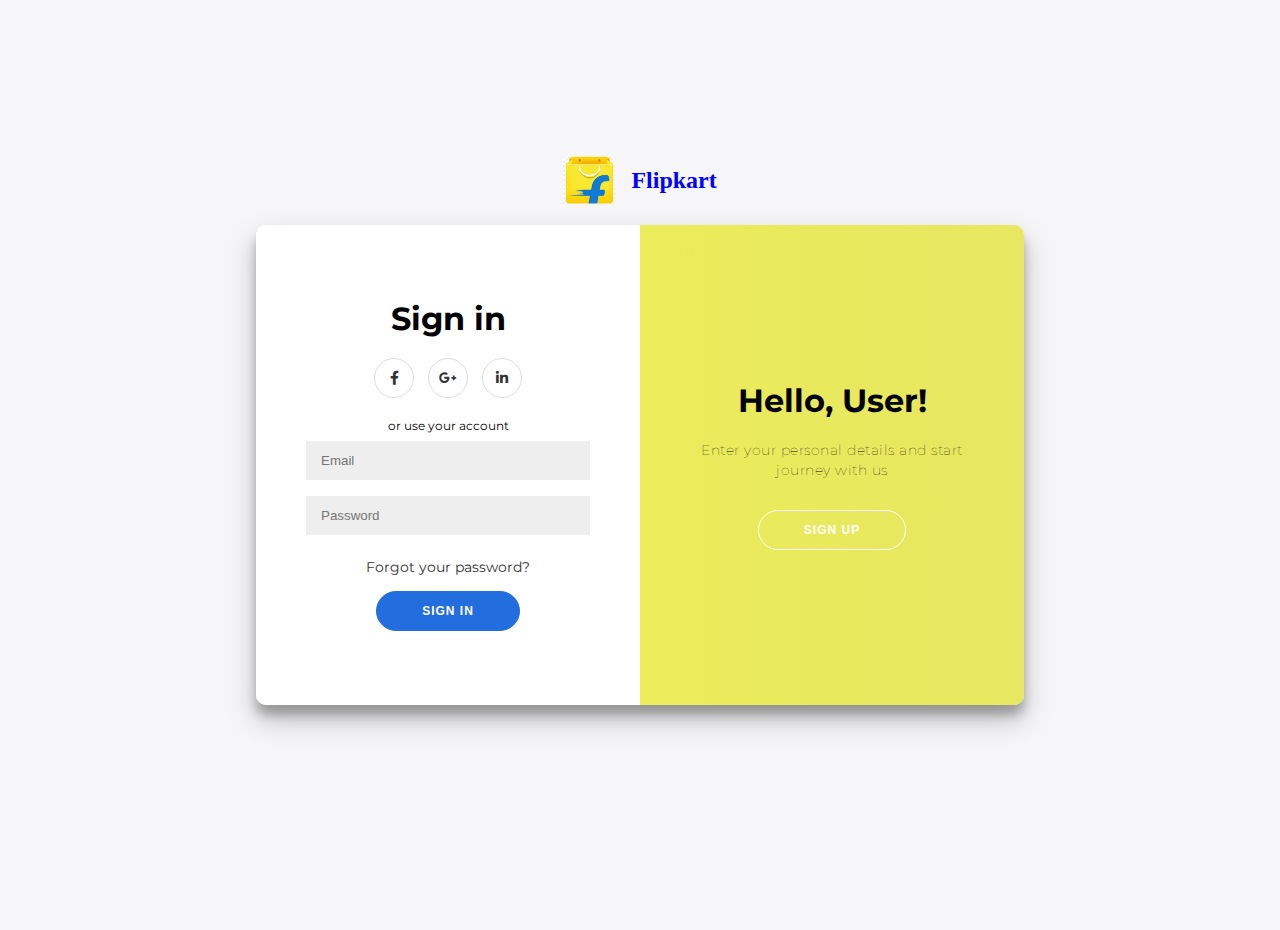
<file: Flipkart_clone_f/login-signup.html>
<!DOCTYPE html>
<html lang="en">
<head>
  <meta charset="UTF-8">
  <title>Flipkart</title>
  <link rel='stylesheet' href='https://cdnjs.cloudflare.com/ajax/libs/font-awesome/5.14.0/css/all.min.css'>
  <link rel="stylesheet" href="css/style.css">
</head>
<body>
  <div class="header">
      <img src="imgs/download.jpg" alt="Logo" class="logo">
      <h1>Flipkart</h1>
  </div>

  <div class="container" id="container">
    <div class="form-container sign-up-container">
      <form action="AftLog.html">
        <h1>Create Account</h1>
        <div class="social-container">
          <a href="#" class="social"><i class="fab fa-facebook-f"></i></a>
          <a href="#" class="social"><i class="fab fa-google-plus-g"></i></a>
          <a href="#" class="social"><i class="fab fa-linkedin-in"></i></a>
        </div>
        <span>or use your email for registration</span>
        <input type="text" placeholder="Name" />
        <input type="email" placeholder="Email" />
        <input type="password" placeholder="Password" />
        <button>Sign Up</button>
      </form>
    </div>
    <div class="form-container sign-in-container">
      <form action="AftLog.html">
        <h1>Sign in</h1>
        <div class="social-container">
          <a href="#" class="social"><i class="fab fa-facebook-f"></i></a>
          <a href="#" class="social"><i class="fab fa-google-plus-g"></i></a>
          <a href="#" class="social"><i class="fab fa-linkedin-in"></i></a>
        </div>
        <span>or use your account</span>
        <input type="email" placeholder="Email" />
        <input type="password" placeholder="Password" />
        <a href="#">Forgot your password?</a>
        <button class="submit">Sign In</button>
      </form>
    </div>
    <div class="overlay-container">
      <div class="overlay">
        <div class="overlay-panel overlay-left">
          <h1>Welcome Back!</h1>
          <p>To keep connected with us please login with your personal info</p>
          <button class="ghost" id="signIn">Sign In</button>
        </div>
        <div class="overlay-panel overlay-right">
          <h1>Hello, User!</h1>
          <p>Enter your personal details and start journey with us</p>
          <button class="ghost" id="signUp">Sign Up</button>
        </div>
      </div>
    </div>
  </div>
  
  <script src="js/script.js"></script>
</body>
</html>
</file>
<file: Flipkart_clone_f/css/navgtn.css>
* {
    margin: 0;
    padding: 0;
    box-sizing: border-box;
}
body {
    background-color: #d5d9db;
}
.navbar {
    background-color: #2874f0;
    color: white;
    display: flex;
    flex-wrap: nowrap;
    justify-content: space-around;
    align-items: center;
    margin-bottom: 8px;
    position: relative;
}
.login {
  color: black;
  border: none;
  background-color: white;
  text-align: center;
  /* display: inline-block; */
  font-size: 18px;
  cursor: pointer;
}


.login:hover{
  background-color: #0224ff;
  border-radius: 12px;
  color: white;
  padding: 12px 22px;
}
.menuicon {
    display: none;
}
.menuicon .dropdown7 li {
    font-family: 'PT Sans', sans-serif;
    color: black;
    padding: 2% 2%;
}
.dropdown7 li.dropdownbar {
    font-size: 20px;
    color: white;
    background-color: #2874f0;
}
.dropdown7 {
    background-color: white;
    z-index: 2;
    position: absolute;
    left: 0;
    top: 0;
    display: none;
    width: 85vw;
    height: auto;
}
.navbar .logo img {
    width: 8vw;
    margin: 19% 0%;
    cursor: pointer;
} 
input {
    height: 33px;
    width: 28vw;
    border: none;
    outline: none;
    border-radius: 1px;
    padding: 0 3%;
}
.search2 {
    display: none;
}
.search-btn, .login-btn {
    width: 7vw;
    height: 35px;
    color: #2061c9;
    cursor: pointer;
}
.search-btn {
    border: 1px solid #2874f0;
    background-color: white;
    border-radius: 1px;
}
.login-btn {
    position: relative;
    right: 3vw;
}
.navbar .more {
    font-size: 19px;
    font-family: 'PT Sans', sans-serif;
    position: relative;
    /* right: 5vw; */
    cursor: pointer;
}
ul {
    list-style: none;
}
.navbar .more .dropdown1 {
    display: none;
    position: absolute;
    background-color: white;
    color: black;
    right: 0;
    box-shadow: 0 6px 8px 0 rgba(0, 0, 0, 0.3);
    border-radius: 3px;
    z-index: 1;
    width: 19vw;
}
.dropdown1 li {
    padding: 1.5vh 28px;
    font-size: 17px;
}
.navbar .more .dropdown1 .material-icons {
    color: #2874f0;
    position: relative;
    left: -6px;
    top: 7px;
}
.fa-dollar {
    color: #2874f0;
    position: relative;
    font-size: 21px;
    right: 10px;
}
.navbar .more:hover .dropdown1 {
    display: block;
}
.dropdown1 li:hover {
    background-color: #d7d9db;
}
.linkmenu img{
    width: 80px;
    height: 80px;

}
.cart a{
    font-size:20px ;
    color:white;
    text-decoration: none;
    font-size: 19px;
    font-family: 'PT Sans', sans-serif;
}
.cart .fas{
    color:white;
}

@media screen and (max-width: 702px) {
        .menuicon {
            display: block;
        }
        .navbar {
            display: flex;
            flex-direction: row;
            justify-content: space-around;
        }
        .navbar .search {
            display: none;
        }
        .navbar .logo img {
            width: 16vw;
        }
        .search2 {
            display: block;
            background-color: #2874f0;
            margin: auto;
            padding: 2% 2%;
        }
        input {
            width: 80%;
            border-radius: 4px;
        }
        .login-btn {
            width: 12vw;
        }
        .search-btn {
            width: 20%;
            border-radius: 4px;
        }
        .menuicon:hover .dropdown7 {
            display: block;
        }
        .navbar .more .dropdown1 {
            width: 37vw;
        }
}
</file>
<file: Flipkart_clone_f/css/menu.css>
.linkmenu {
    display: flex;
    justify-content: space-evenly;
    flex-wrap: wrap;
    text-align: center;
    background-color: white;
    padding-top: 10px;
    margin-bottom: 14px;
    margin-left: 8px;
    margin-right: 8px;
}
.linkmenu div {
    cursor: pointer;
}
.linkmenu div:hover {
    color: #2874f0;
}
.linkmenu .fashion, .electronics, .home, .appliances, .toys {
    display: flex;
    flex-direction: column;
}
.dropdown-title{
    display: flex;
    flex-direction: row;
    justify-content: center;
}
.linkmenu ul {
    list-style: none;
}
.dropdown2, .dropdown3, .dropdown4, .dropdown5, .dropdown6 {
    display: none;
    position: absolute;
    background-color: white;
    color: black;
    box-shadow: 0 6px 8px 0 rgba(0, 0, 0, 0.3);
    border-radius: 3px;
    text-align: left;
    z-index: 1;
}
.linkmenu li {
    width: 13vw;
    font-size: 17px;
    margin: 16px;
    padding: 5px;
}
.dropdown6 {
    right: 3px;
}
.linkmenu li:hover {
    background-color: #e3e5e7;
    color: #2874f0;
}
.fashion:hover .dropdown2{
    display: block;
}
.electronics:hover .dropdown3 {
    display: block;
}
.home:hover .dropdown4 {
    display: block;
}
.appliances:hover .dropdown5 {
    display: block;
}
.toys:hover .dropdown6 {
    display: block;
}
@media screen and (max-width: 750px){
    .linkmenu {
        display: flex;
        justify-content: flex-start;
        flex-wrap: nowrap;
        text-align: center;
        flex-direction: row;
        overflow: auto;
        margin: 8px;
    }
    .appliances {
        display: flex;
        flex-direction: column;
    }
    .dropdown6 {
        right: 0;
    }
    .dropdown2, .dropdown3, .dropdown4, .dropdown5 {
        left: 0;
    }
    .linkmenu li {
        width: 32vw;
    }
}
</file>
<file: Flipkart_clone_f/css/slider.css>
body {
    margin: 0;
    padding: 0;
  }

  .slider-container {
    background-color: #fff;
    width:100%;
    height:50%;
    overflow: hidden;
    /* padding-top: 10px; */
  }

  .slider {
    display: flex;
    animation: slide 14s linear infinite;
    width: 40%;
  }

  .slider img {
    width: 152%;
    height: auto;
  }

  @keyframes slide {
    0% {
      transform: translateX(0);
    }
    20% {
      transform: translateX(-20%);
    }
    25% {
      transform: translateX(-50%);
    }
    45% {
      transform: translateX(-100%);
    }
    50% {
      transform: translateX(-150%);
    }
    70% {
      transform: translateX(-200%);
    }
    75% {
      transform: translateX(-250%);
    }
    95% {
      transform: translateX(-300%);
    }
    100% {
      transform: translateX(0);
    }
  }
</file>
<file: Flipkart_clone_f/css/content.css>
.content{
    background-color: rgb(255, 255, 255);
    margin: 0 1vw;
    border-radius: 10px;
  }
  
  .contenthead{
    display: flex;
    justify-content: space-between;
    
  }
  
  .offerrow {
    display: flex;
    justify-content: flex-start;
    background-color: white;
    flex-direction: row;
    flex-wrap: nowrap;
    margin: 2vh 1vw;
    text-align: center;
    padding-bottom: 15px;
    border-radius: 20px;
    overflow: auto;
  }
  
  .content .contenthead {
    font-size: 26px;
    font-family: sans-serif;
    margin: 1vh 2vw;
    font-weight:bold;
    padding-top: 10px;
  }
  
  .viewallbtn {
    margin: 15px 19px;
    padding-top: 10px;
  }
  
  .viewbtn {
    color: white;
    font-size: 22px;
    font-family: sans-serif;
    background-color: #101112be;
    border: none;
    border-radius: 20px;
    padding: 8px 18px;
  }
  
 .offerimg1, .offerimg2, .offerimg3, .offerimg4, .offerimg5, .offerimg6, .offerimg7, .offerimg8 {
    margin: 0 0.5vw;
    cursor: pointer;
    border: 2px black;
    border-radius: 1%;
    padding: 11px;
  }
  
  .offerimg-subtxt1, .offerimg-subtxt2, .offerimg-subtxt3 {
    font-size: 18px;
    font-weight:normal;
    margin-top: 10  px;
  }
  
  .offerimg-subtxt2 {
    color: #229528;
    font-size: 17px;
    font-weight: bold;
    margin-top: 5px;
  }
  
  .offerimg-subtxt3 {
    font-size: 14px;
    margin-top: 5px;
  }
  
  .offerrow img:hover{
    transform: scale(1.08);
  }
  
  .offerrow img{
    height:200px;
    width:200px;
  }

  .offerrow a{
    text-decoration: none;
    color:black;
  }

  @media screen and (max-width: 768px) {
    .offerrow img{
      height: 100px;
      width: 100px;
    }
  }
</file>
<file: Flipkart_clone_f/css/footer.css>
/* Start of Flipkart Policies */
.main-bottom {
    width: 100%;
    text-align: left;
    margin: 0 auto;
    padding:10px
  }
  
  .bottom-box {
    color: #444343;
    background-color: #fff;
    text-align: left;
    margin: 0 auto;
    padding: 10px;
  }
  
  .stories {
    color: #444343;
    font-weight: 600;
    margin-top: 14px;
    font-size: 18px;
    padding: 14px 0;
  }
  
  .stories a {
    text-decoration: none;
    color: inherit;
    border: none;
    outline: none;
  }
  
  .brands {
    color: #565656;
    margin-left: 4px;
  }
  
  .Items {
    margin: 6px 0;
  }
  
  .Items a {
    text-decoration: none;
    color: inherit;
    border: none;
    outline: none;
  }
  
  .item-type {
    color: #757575;
    text-transform: uppercase;
    margin-right: 3px;
    font-size: 17px;
  }
  
  .single-items {
    padding: 0 5px 0 0;
    border-right: 1px solid #333;
    font-size: 16px;
  }
  
  .bottom1 h2 {
    font-size: 17px;
    margin-bottom: 10px;
  }
  
  .bottom1 {
    padding: 0 25px;
    color: #403f3f;
    background-color: #fff;
  }
  
  .bottom1 .bottom2 {
    clear: both;
    line-height:23px;
    font-size: 17px;
    margin: 20px 0 10px;
    padding-top:15px;
    padding-bottom:15px;
  
  }
  
  .bottom1 h1 {
    font-size: 20px;
    margin-bottom: 10px;
  }

  
  /* End of Flipkart Policies */
  
  /* Start of Footer Section  */
  footer {
    background-color: #221a37;
  }
  
  footer a {
    text-decoration: none;
    color: inherit;
    border: none;
    outline: none;
  }
  
  .F-row-1 {
    padding: 40px 60px 40px 60px;
    border-bottom: 1px solid #686868;
  }
  
  .F-row-1 {
    display: flex;
    justify-content: space-around;
  }
  
  .F-row-2 {
    display: flex;
    justify-content: space-evenly;
    padding-top: 30px;
    padding-bottom: 30px;
  }
  
  .F-heading p {
    color: #878787;
    font-size: 12px;
    font-weight: 400;
    margin-bottom: 9px;
  }
  
  .F-list-address p,
  .F-list p {
    padding-top: 3px;
    padding-bottom: 3px;
  }
  
  .F-list {
    display: flex;
    flex-direction: column;
  }
  
  .F-list a {
    padding-top: 5px;
    padding-bottom: 5px;
  }
  
  .F-list a,
  .F-list p,
  .F-list-address p {
    color: #fff;
    font-weight: 400;
    font-size: 12px;
  }
  
  .F-row2-column {
    color: #fff;
    margin-left: 8px;
    font-size: 14px;
  }
  
  .F-column-4 {
    padding-right: 100px;
  }
  
  .F-column-5 {
    border-left: 1px solid #686868;
    padding-left: 30px;
  }
  
  .fas {
    color: #ffe11b;
    margin-right: 8px;
  }
  /* End of Footer Section  */
  
  /* Responsive adjustments */
  @media only screen and (max-width: 768px) {
    .main-bottom,
    .bottom-box,
    .stories,
    .brands,
    .Items,
    .single-items,
    .bottom1 {
      width: 100%;
      padding: 8px;
      text-align: center;
    }
  
    .F-row-1,
    .F-row-2 {
      flex-direction: column;
      align-items: center;
      text-align: center;
    }
  
    .F-column-4 {
      padding-right: 0;
    }
  
    .F-column-5 {
      border-left: none;
      padding-left: 0;
    }
  }
</file>
<file: Flipkart_clone_f/css/style.css>
@import url('https://fonts.googleapis.com/css?family=Montserrat:400,800');

* {
	box-sizing: border-box;
}

body {
	background: #f6f5f7;
	display: flex;
	justify-content: center;
	align-items: center;
	flex-direction: column;
	font-family: 'Montserrat', sans-serif;
	height: 100vh;
	margin: -20px 0 50px;
}
.header {
    display: flex;
    align-items: center;
    justify-content: center;
    margin-bottom: 20px;
}

.logo {
    height: 50px; /* Adjust the height as needed */
    margin-right: 15px;
}

.header h1 {
    font-family: 'Riona Sans', italic;
    font-weight: bold;
    font-size: 24px; /* Adjust the size as needed */
    margin: 0;
    color: blue; /* Matching the color theme */
}


h1 {
	font-weight: bold;
	margin: 0;
}

h2 {
	text-align: center;
}

p {
	font-size: 14px;
	font-weight: 100;
	line-height: 20px;
	letter-spacing: 0.5px;
	margin: 20px 0 30px;
}

span {
	font-size: 12px;
}

a {
	color: #333;
	font-size: 14px;
	text-decoration: none;
	margin: 15px 0;
}

button {
	border-radius: 20px;
	border: 1px solid rgb(35, 110, 222);
	background-color: rgb(35, 110, 222);
	color: #FFFFFF;
	font-size: 12px;
	font-weight: bold;
	padding: 12px 45px;
	letter-spacing: 1px;
	text-transform: uppercase;
	transition: transform 80ms ease-in;
}

button:active {
	transform: scale(0.95);
}

button:focus {
	outline: none;
}

button.ghost {
	background-color: transparent;
	border-color: #FFFFFF;
}

form {
	background-color: #FFFFFF;
	display: flex;
	align-items: center;
	justify-content: center;
	flex-direction: column;
	padding: 0 50px;
	height: 100%;
	text-align: center;
}

input {
	background-color: #eee;
	border: none;
	padding: 12px 15px;
	margin: 8px 0;
	width: 100%;
}

.container {
	background-color: #fff;
	border-radius: 10px;
  	box-shadow: 0 14px 28px rgba(0,0,0,0.25), 
			0 10px 10px rgba(0,0,0,0.22);
	position: relative;
	overflow: hidden;
	width: 768px;
	max-width: 100%;
	min-height: 480px;
}

.form-container {
	position: absolute;
	top: 0;
	height: 100%;
	transition: all 0.6s ease-in-out;
}

.sign-in-container {
	left: 0;
	width: 50%;
	z-index: 2;
}

.container.right-panel-active .sign-in-container {
	transform: translateX(100%);
}

.sign-up-container {
	left: 0;
	width: 50%;
	opacity: 0;
	z-index: 1;
}

.container.right-panel-active .sign-up-container {
	transform: translateX(100%);
	opacity: 1;
	z-index: 5;
	animation: show 0.6s;
}

@keyframes show {
	0%, 49.99% {
		opacity: 0;
		z-index: 1;
	}
	
	50%, 100% {
		opacity: 1;
		z-index: 5;
	}
}

.overlay-container {
	position: absolute;
	top: 0;
	left: 50%;
	width: 50%;
	height: 100%;
	overflow: hidden;
	transition: transform 0.6s ease-in-out;
	z-index: 100;
}

.container.right-panel-active .overlay-container{
	transform: translateX(-100%);
}

.overlay {
	background:rgb(211, 211, 40);
	background: -webkit-linear-gradient(to right, rgb(229, 229, 61), rgb(232, 232, 82));
	background: linear-gradient(to right, rgb(239, 239, 84), rgb(231, 231, 97));
	background-repeat: no-repeat;
	background-size: cover;
	background-position: 0 0;
	color: black;
	position: relative;
	left: -100%;
	height: 100%;
	width: 200%;
  	transform: translateX(0);
	transition: transform 0.6s ease-in-out;
}

.container.right-panel-active .overlay {
  	transform: translateX(50%);
}

.overlay-panel {
	position: absolute;
	display: flex;
	align-items: center;
	justify-content: center;
	flex-direction: column;
	padding: 0 40px;
	text-align: center;
	top: 0;
	height: 100%;
	width: 50%;
	transform: translateX(0);
	transition: transform 0.6s ease-in-out;
}

.overlay-left {
	transform: translateX(-20%);
}

.container.right-panel-active .overlay-left {
	transform: translateX(0);
}

.overlay-right {
	right: 0;
	transform: translateX(0);
}

.container.right-panel-active .overlay-right {
	transform: translateX(20%);
}

.social-container {
	margin: 20px 0;
}

.social-container a {
	border: 1px solid #DDDDDD;
	border-radius: 50%;
	display: inline-flex;
	justify-content: center;
	align-items: center;
	margin: 0 5px;
	height: 40px;
	width: 40px;
}
</file>
